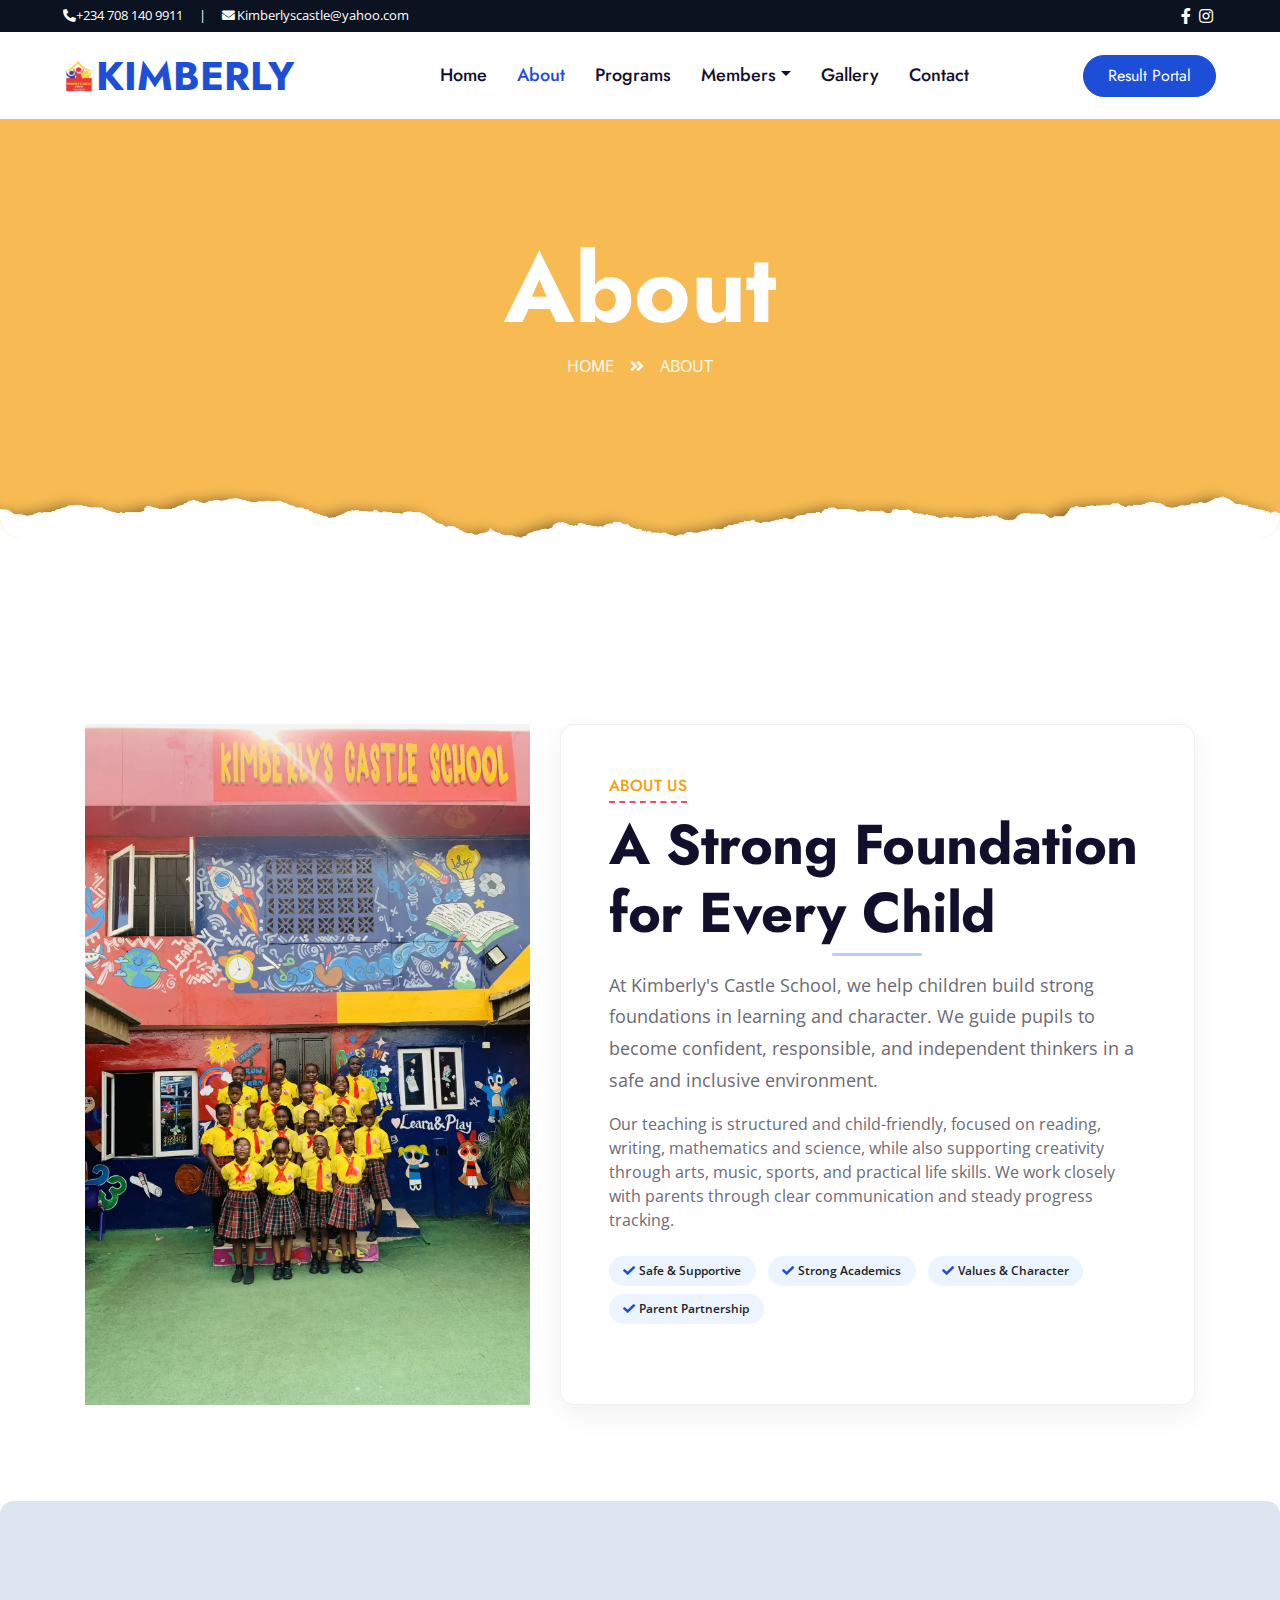
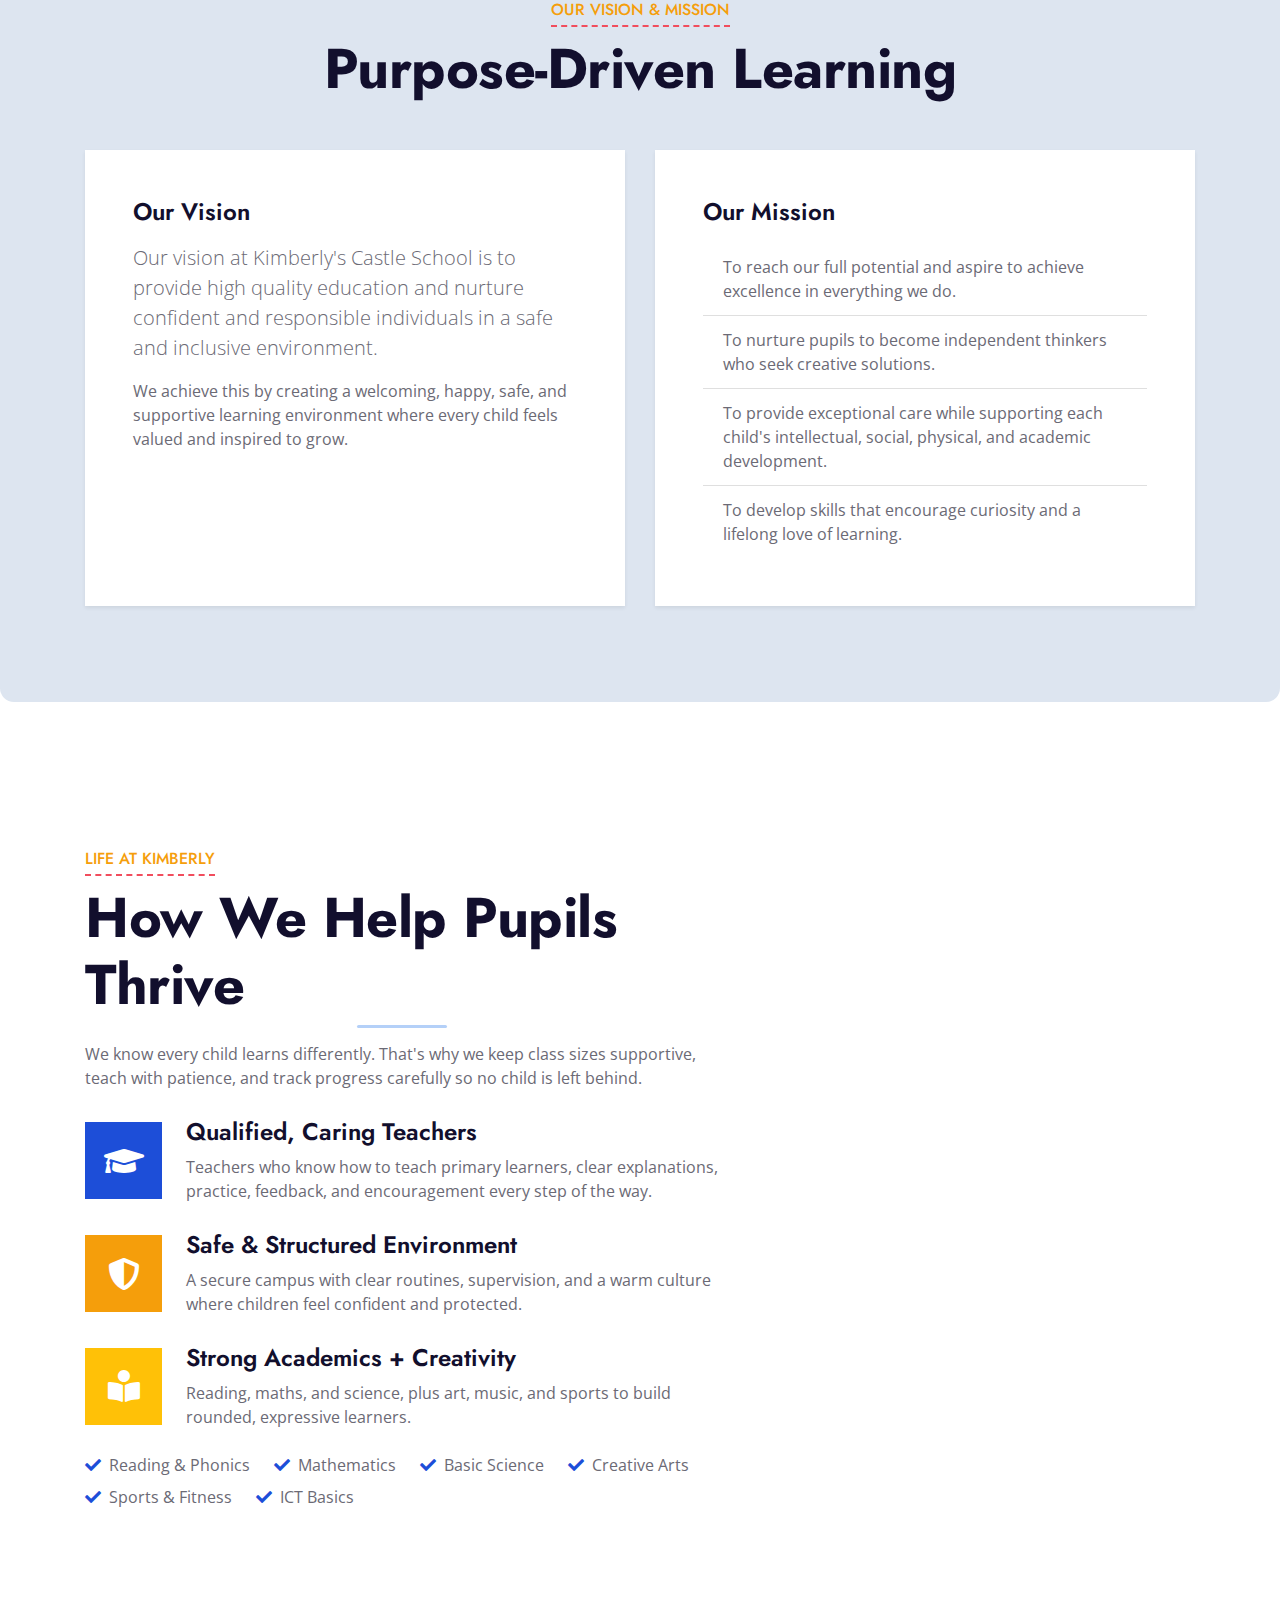
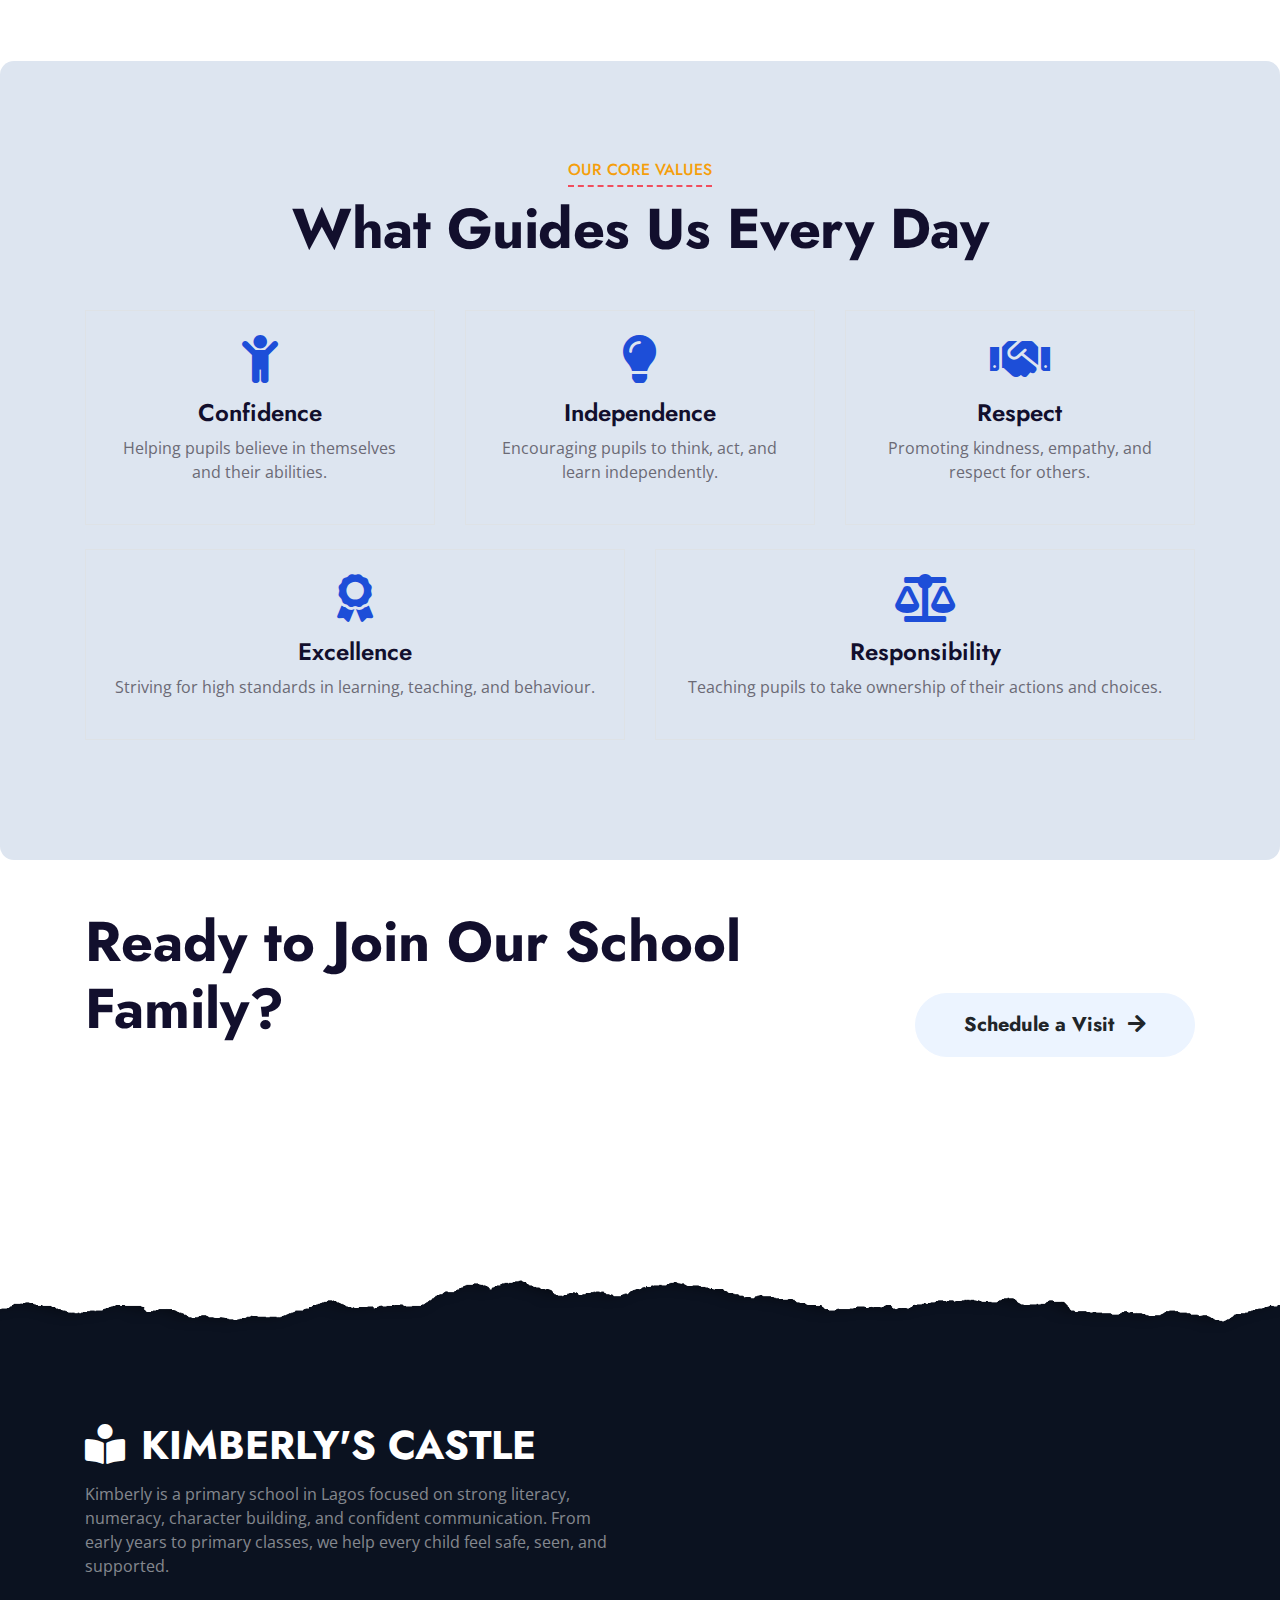
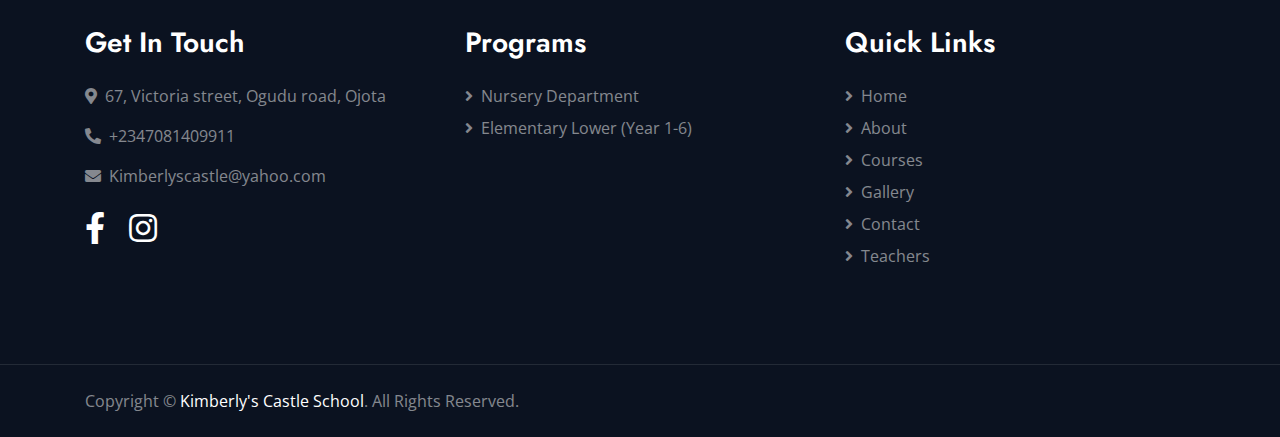
<file: about.html>
<!DOCTYPE html>
<html lang="en">

<meta http-equiv="content-type" content="text/html;charset=utf-8" />
<head>
    <meta charset="utf-8">
    <title>Kimberly Castle School - Lagos</title>
    <meta content="width=device-width, initial-scale=1.0" name="viewport">
    <meta content="Kimberly Castle School Lagos, primary school in Lagos, nursery and primary education, Lagos school" name="keywords">
    <meta content="Kimberly Castle School is a welcoming primary school in Lagos, Nigeria. We provide strong academics, character building, and a safe learning environment for children." name="description">

    <!-- Favicon -->
    <link href="img/favicon.html" rel="icon">
    <link rel="icon" type="image/webp" href="img/main/logosmall.png" />

    <!-- Google Web Fonts -->
    <link rel="preconnect" href="https://fonts.gstatic.com/">
    <link href="https://fonts.googleapis.com/css2?family=Jost:wght@500;600;700&amp;family=Open+Sans:wght@400;600&amp;display=swap" rel="stylesheet">

    <!-- Font Awesome -->
    <link href="external/cdnjs.cloudflare.com/ajax/libs/font-awesome/5.10.0/css/all.min.css" rel="stylesheet">

    <!-- Libraries Stylesheet -->

    <!-- Customized Bootstrap Stylesheet -->
    <link href="css/style.css" rel="stylesheet">
    <link href="css/theme.css" rel="stylesheet">
</head>

<body class="page-about">
    <!-- Topbar Start -->
    <div class="container-fluid bg-dark">
        <div class="row py-1 px-2 px-lg-5">
        <div class="col-12">
            <div class="d-flex align-items-center justify-content-between text-white flex-nowrap overflow-auto">
    
            <!-- Left: Contact -->
            <div class="d-flex align-items-center flex-nowrap">
                <small class="d-flex align-items-center me-3">
                    <i class="fa fa-phone-alt me-1"></i>
                    <a href="tel:+2347081409911" class="text-white text-decoration-none">
                        +234 708 140 9911
                    </a>
                </small>
                <small class="px-3">|</small>
                <small class="d-flex align-items-center">
                    <i class="fa fa-envelope me-1"></i>
                    <a href="mailto:Kimberlyscastle@yahoo.com"
                        class="text-white text-decoration-none text-truncate"
                        style="max-width: 200px;">
                        <span class="d-none d-sm-inline" style="margin: 2px;">Kimberlyscastle@yahoo.com</span>
                    </a>
                </small>
            </div>
    
            <!-- Right: Social -->
            <div class="d-flex align-items-center flex-nowrap ms-3">
                <a class="text-white px-1" href="#"><i class="fab fa-facebook-f"></i></a>
                <a class="text-white px-1" href="#"><i class="fab fa-instagram"></i></a>
                </div>
    
            </div>
        </div>
        </div>
    </div>
    <!-- Topbar End -->

    <!-- Navbar Start -->
    <div class="container-fluid p-0">
        <nav class="navbar navbar-expand-lg bg-white navbar-light py-3 py-lg-0 px-lg-5">
            <a href="index.html" class="navbar-brand ml-lg-3">
                <h1 class="m-0 text-uppercase text-primary d-flex align-items-center">
                    <img loading="lazy" decoding="async"  src="img/main/logo-kimberly.webp" alt="" style="width: 30px; height: 30px; margin-right: 2px;" class="me-2">
                    Kimberly
                </h1>
            </a>
            <button type="button" class="navbar-toggler" data-toggle="collapse" data-target="#navbarCollapse">
                <span class="navbar-toggler-icon"></span>
            </button>
            <div class="collapse navbar-collapse justify-content-between px-lg-3" id="navbarCollapse">
                <div class="navbar-nav mx-auto py-0">
                    <a href="index.html" class="nav-item nav-link">Home</a>
                    <a href="about.html" class="nav-item nav-link active">About</a>
                    <a href="course.html" class="nav-item nav-link">Programs</a>
                    <div class="nav-item dropdown">
                        <a href="#" class="nav-link dropdown-toggle" data-toggle="dropdown">Members</a>
                        <div class="dropdown-menu m-0">
                            <a href="team.html" class="dropdown-item">Teachers</a>
                            <!-- <a href="testimonial.html" class="dropdown-item">Testimonial</a> -->
                        </div>
                    </div>
                    <a href="gallery.html" class="nav-item nav-link">Gallery</a>
                    <a href="contact.html" class="nav-item nav-link">Contact</a>
                </div>
                <a href="#" class="btn btn-primary py-2 px-4 d-none d-lg-block">Result Portal</a>
            </div>
        </nav>
    </div>
    <!-- Navbar End -->


    <!-- Header Start -->
    <div class="jumbotron jumbotron-fluid page-header position-relative overlay-bottom" style="margin-bottom: 90px;">
        <div class="container text-center py-5">
            <h1 class="text-white display-1">About</h1>
            <div class="d-inline-flex text-white mb-5">
                <p class="m-0 text-uppercase"><a class="text-white" href="#">Home</a></p>
                <i class="fa fa-angle-double-right pt-1 px-3"></i>
                <p class="m-0 text-uppercase">About</p>
            </div>
        </div>
    </div>
    <!-- Header End -->

    
    <!-- About Start -->
    <div class="container-fluid py-5">
        <div class="container py-5">
        <div class="row">
            <div class="col-lg-5 mb-5 mb-lg-0" style="min-height: 500px;">
            <div class="position-relative h-100">
                <img loading="lazy" decoding="async" class="position-absolute w-100 h-100" src="img/main/about-hero.webp" style="object-fit: cover;" alt="Kimberly Castle School Lagos">
            </div>
            </div>
    
            <div class="col-lg-7">
                <div class="about-card p-4 p-lg-5">
                    <div class="section-title position-relative mb-4">
                    <h6 class="d-inline-block position-relative text-secondary text-uppercase pb-2">About Us</h6>
                    <h1 class="display-4">A Strong Foundation for Every Child</h1>
                    </div>
        
                    <!-- About page deeper angle (not same as home) -->
                    <p class="about-lead mb-3">
                    At Kimberly's Castle School, we help children build strong foundations in learning and character.
                    We guide pupils to become confident, responsible, and independent thinkers in a safe and inclusive environment.
                    </p>
        
                    <p class="mb-4">
                    Our teaching is structured and child-friendly, focused on reading, writing, mathematics and science,
                    while also supporting creativity through arts, music, sports, and practical life skills.
                    We work closely with parents through clear communication and steady progress tracking.
                    </p>
        
                    <!-- Small signature highlights -->
                    <div class="mb-4">
                    <span class="badge badge-pill badge-light mr-2 mb-2"><i class="fa fa-check text-primary mr-1"></i>Safe & Supportive</span>
                    <span class="badge badge-pill badge-light mr-2 mb-2"><i class="fa fa-check text-primary mr-1"></i>Strong Academics</span>
                    <span class="badge badge-pill badge-light mr-2 mb-2"><i class="fa fa-check text-primary mr-1"></i>Values & Character</span>
                    <span class="badge badge-pill badge-light mr-2 mb-2"><i class="fa fa-check text-primary mr-1"></i>Parent Partnership</span>
                    </div>
        
                    <!-- <div class="row pt-3 mx-0 counter-strip">
                    <div class="col-3 px-0">
                        <div class="bg-success text-center p-4">
                        <h1 class="text-white" data-toggle="counter-up">12</h1>
                        <h6 class="text-uppercase text-white">Core<span class="d-block">Subjects</span></h6>
                        </div>
                    </div>
                    <div class="col-3 px-0">
                        <div class="bg-primary text-center p-4">
                        <h1 class="text-white" data-toggle="counter-up">24</h1>
                        <h6 class="text-uppercase text-white">Student<span class="d-block">Enrichment</span></h6>
                        </div>
                    </div>
                    <div class="col-3 px-0">
                        <div class="bg-secondary text-center p-4">
                        <h1 class="text-white" data-toggle="counter-up">25</h1>
                        <h6 class="text-uppercase text-white">Passionate<span class="d-block">Teachers</span></h6>
                        </div>
                    </div>
                    <div class="col-3 px-0">
                        <div class="bg-warning text-center p-4">
                        <h1 class="text-white" data-toggle="counter-up">600</h1>
                        <h6 class="text-uppercase text-white">Happy<span class="d-block">Learners</span></h6>
                        </div>
                    </div>
                    </div> -->
                </div>
            </div>
        </div>
        </div>
    </div>
    <!-- About End -->
  

    <!-- Vision + Mission Start -->
    <div class="container-fluid py-5 bg-light">
        <div class="container py-5">

            <div class="section-title text-center mb-5">
                <h6 class="d-inline-block position-relative text-secondary text-uppercase pb-2">Our Vision & Mission</h6>
                <h1 class="display-4">Purpose-Driven Learning</h1>
            </div>

            <div class="row align-items-stretch">

                <!-- Vision -->
                <div class="col-lg-6 mb-4 mb-lg-0">
                    <div class="bg-white h-100 p-4 p-lg-5 shadow-sm rounded">
                        <h4 class="mb-3">Our Vision</h4>
                        <p class="lead mb-3">
                            Our vision at Kimberly's Castle School is to provide high quality education and nurture
                            confident and responsible individuals in a safe and inclusive environment.
                        </p>
                        <p class="mb-0">
                            We achieve this by creating a welcoming, happy, safe, and supportive learning environment
                            where every child feels valued and inspired to grow.
                        </p>
                    </div>
                </div>

                <!-- Mission -->
                <div class="col-lg-6">
                    <div class="bg-white h-100 p-4 p-lg-5 shadow-sm rounded">
                        <h4 class="mb-3">Our Mission</h4>
                        <ul class="list-group list-group-flush">
                            <li class="list-group-item bg-transparent">
                                To reach our full potential and aspire to achieve excellence in everything we do.
                            </li>
                            <li class="list-group-item bg-transparent">
                                To nurture pupils to become independent thinkers who seek creative solutions.
                            </li>
                            <li class="list-group-item bg-transparent">
                                To provide exceptional care while supporting each child's intellectual, social,
                                physical, and academic development.
                            </li>
                            <li class="list-group-item bg-transparent">
                                To develop skills that encourage curiosity and a lifelong love of learning.
                            </li>
                        </ul>
                    </div>
                </div>

            </div>
        </div>
    </div>
    <!-- Vision + Mission End -->



    <!-- Feature Start -->
    <!-- bg-image -->
    <div class="container-fluid py-5">
    <!-- style="margin: 90px 0;"> -->
        <div class="container">
            <div class="row">
                <div class="col-lg-7 my-5 pt-5 pb-lg-5">
                    <div class="section-title position-relative mb-4">
                        <h6 class="d-inline-block position-relative text-secondary text-uppercase pb-2">Life at Kimberly</h6>
                        <h1 class="display-4">How We Help Pupils Thrive</h1>

                    </div>
                    <p class="mb-4 pb-2">
                        We know every child learns differently. That's why we keep class sizes supportive, teach with patience,
                        and track progress carefully so no child is left behind.
                    </p>

                    <div class="d-flex mb-3">
                        <div class="btn-icon bg-primary mr-4">
                            <i class="fa fa-2x fa-graduation-cap text-white"></i>
                        </div>
                        <div class="mt-n1">
                            <h4>Qualified, Caring Teachers</h4>
                            <p>
                                Teachers who know how to teach primary learners, clear explanations, practice, feedback,
                                and encouragement every step of the way.
                            </p>
                        </div>
                    </div>

                    <div class="d-flex mb-3">
                        <div class="btn-icon bg-secondary mr-4">
                            <i class="fa fa-2x fa-shield-alt text-white"></i>
                        </div>
                        <div class="mt-n1">
                            <h4>Safe & Structured Environment</h4>
                            <p>
                                A secure campus with clear routines, supervision, and a warm culture where children feel confident and protected.
                            </p>
                        </div>
                    </div>

                    <div class="d-flex">
                        <div class="btn-icon bg-warning mr-4">
                            <i class="fa fa-2x fa-book-reader text-white"></i>
                        </div>
                        <div class="mt-n1">
                            <h4>Strong Academics + Creativity</h4>
                            <p class="m-0">
                                Reading, maths, and science, plus art, music, and sports to build rounded, expressive learners.
                            </p>
                        </div>
                    </div>

                    <div class="mt-4">
                        <div class="d-flex flex-wrap">
                            <div class="mr-4 mb-2"><i class="fa fa-check text-primary mr-2"></i>Reading & Phonics</div>
                            <div class="mr-4 mb-2"><i class="fa fa-check text-primary mr-2"></i>Mathematics</div>
                            <div class="mr-4 mb-2"><i class="fa fa-check text-primary mr-2"></i>Basic Science</div>
                            <div class="mr-4 mb-2"><i class="fa fa-check text-primary mr-2"></i>Creative Arts</div>
                            <div class="mr-4 mb-2"><i class="fa fa-check text-primary mr-2"></i>Sports & Fitness</div>
                            <div class="mr-4 mb-2"><i class="fa fa-check text-primary mr-2"></i>ICT Basics</div>
                        </div>
                    </div>

                </div>
                <div class="col-lg-5" style="min-height: 500px;">
                    <div class="position-relative h-100">
                        <img loading="lazy" decoding="async" class="position-absolute w-100 h-100" src="img/main/about-learning.webp" style="object-fit: cover;" alt="School classroom and learning">
                    </div>
                </div>
            </div>
        </div>
    </div>
    <!-- Feature Start -->


    <!-- Core Values Start -->
    <div class="container-fluid py-5 bg-light">
        <div class="container py-5">
            <div class="section-title text-center mb-5">
                <!-- <h6 class="text-secondary text-uppercase pb-2">Our Core Values</h6> -->
                <h6 class="d-inline-block position-relative text-secondary text-uppercase pb-2">Our Core Values</h6>
                <h1 class="display-4">What Guides Us Every Day</h1>
            </div>
            <div class="row text-center">
                <div class="col-md-4 mb-4">
                    <div class="p-4 border rounded h-100">
                        <i class="fa fa-child fa-3x text-primary mb-3"></i>
                        <h4>Confidence</h4>
                        <p>Helping pupils believe in themselves and their abilities.</p>
                    </div>
                </div>
                <div class="col-md-4 mb-4">
                    <div class="p-4 border rounded h-100">
                        <i class="fa fa-lightbulb fa-3x text-primary mb-3"></i>
                        <h4>Independence</h4>
                        <p>Encouraging pupils to think, act, and learn independently.</p>
                    </div>
                </div>
                <div class="col-md-4 mb-4">
                    <div class="p-4 border rounded h-100">
                        <i class="fa fa-handshake fa-3x text-primary mb-3"></i>
                        <h4>Respect</h4>
                        <p>Promoting kindness, empathy, and respect for others.</p>
                    </div>
                </div>
                <div class="col-md-6 mb-4">
                    <div class="p-4 border rounded h-100">
                        <i class="fa fa-award fa-3x text-primary mb-3"></i>
                        <h4>Excellence</h4>
                        <p>Striving for high standards in learning, teaching, and behaviour.</p>
                    </div>
                </div>
                <div class="col-md-6 mb-4">
                    <div class="p-4 border rounded h-100">
                        <i class="fa fa-balance-scale fa-3x text-primary mb-3"></i>
                        <h4>Responsibility</h4>
                        <p>Teaching pupils to take ownership of their actions and choices.</p>
                    </div>
                </div>
            </div>
        </div>
    </div>
    <!-- Core Values End -->

    <!-- restyle -->
    <!-- CTA Section -->
    <section class="py-5 bg-gradient-primary text-white">
        <div class="container">
            <div class="row align-items-center">
                <div class="col-lg-8">
                    <h2 class="display-4 font-weight-bold mb-3">Ready to Join Our School Family?</h2>
                    <p class="lead mb-4">
                        Schedule a visit to our campus and discover why Kimberly Castle School is the perfect 
                        choice for your child's education.
                    </p>
                </div>
                <div class="col-lg-4 text-lg-right">
                    <a href="contact.html" class="btn btn-light btn-lg px-5 py-3 font-weight-bold">
                        Schedule a Visit <i class="fas fa-arrow-right ml-2"></i>
                    </a>
                </div>
            </div>
        </div>
    </section>

    <!-- Footer Start -->
    <div class="container-fluid position-relative overlay-top bg-dark text-white-50 py-5" style="margin-top: 90px;">
        <div class="container mt-5 pt-5">
            <div class="row">
                <div class="col-md-6 mb-5">
                    <a href="index.html" class="navbar-brand">
                        <h1 class="mt-n2 text-uppercase text-white"><i class="fa fa-book-reader mr-3"></i>Kimberly's Castle</h1>
                    </a>
                    <p class="m-0">Kimberly is a primary school in Lagos focused on strong literacy, numeracy, character building, and confident communication. From early years to primary classes, we help every child feel safe, seen, and supported.</p>
                </div>
            </div>
            <div class="row">
                <div class="col-md-4 mb-5">
                    <h3 class="text-white mb-4">Get In Touch</h3>
                    <p><i class="fa fa-map-marker-alt mr-2"></i>67, Victoria street, Ogudu road, Ojota</p>
                    <p><i class="fa fa-phone-alt mr-2"></i>+2347081409911</p>
                    <p><i class="fa fa-envelope mr-2"></i>Kimberlyscastle@yahoo.com</p>
                    <div class="d-flex justify-content-start mt-4">
                        <a class="text-white mr-4" href="https://www.facebook.com/share/17CeoU7fuY/" target="_blank"><i class="fab fa-2x fa-facebook-f"></i></a>
                        <a class="text-white" href="#"><i class="fab fa-2x fa-instagram"></i></a>
                    </div>
                </div>
                <div class="col-md-4 mb-5">
                    <h3 class="text-white mb-4">Programs</h3>
                    <div class="d-flex flex-column justify-content-start">
                        <a class="text-white-50 mb-2" href="course.html#nursery"><i class="fa fa-angle-right mr-2"></i>Nursery Department</a>
                        <a class="text-white-50 mb-2" href="course.html#elementary"><i class="fa fa-angle-right mr-2"></i>Elementary Lower (Year 1-6)</a>
                    </div>
                </div>
                <div class="col-md-4 mb-5">
                    <h3 class="text-white mb-4">Quick Links</h3>
                    <div class="d-flex flex-column justify-content-start">
                        <a class="text-white-50 mb-2" href="index.html"><i class="fa fa-angle-right mr-2"></i>Home</a>
                        <a class="text-white-50 mb-2" href="about.html"><i class="fa fa-angle-right mr-2"></i>About</a>
                        <a class="text-white-50 mb-2" href="course.html"><i class="fa fa-angle-right mr-2"></i>Courses</a>
                        <a class="text-white-50 mb-2" href="gallery.html"><i class="fa fa-angle-right mr-2"></i>Gallery</a>
                        <a class="text-white-50 mb-2" href="contact.html"><i class="fa fa-angle-right mr-2"></i>Contact</a>
                        <a class="text-white-50" href="team.html"><i class="fa fa-angle-right mr-2"></i>Teachers</a>
                    </div>
                </div>
            </div>
        </div>
    </div>
    <div class="container-fluid bg-dark text-white-50 border-top py-4" style="border-color: rgba(256, 256, 256, .1) !important;">
        <div class="container">
            <div class="row">
                <div class="col-md-6 text-center text-md-left mb-3 mb-md-0">
                    <p class="m-0">Copyright &copy; <a class="text-white" href="#">Kimberly's Castle School</a>. All Rights Reserved.</p>
                </div>
            </div>
        </div>
    </div>
    <!-- Footer End -->




    <!-- Back to Top -->
    <a href="#" class="btn btn-lg btn-primary rounded-0 btn-lg-square back-to-top"><i class="fa fa-angle-double-up"></i></a>


    <!-- JavaScript Libraries -->
    <script src="external/code.jquery.com/jquery-3.4.1.min.js" defer></script>
    <script src="external/stackpath.bootstrapcdn.com/bootstrap/4.4.1/js/bootstrap.bundle.min.js" defer></script>
    <script src="lib/easing/easing.min.js" defer></script>

    <!-- Template Javascript -->
    <script src="js/main.js" defer></script>
</body>


</html>
</file>
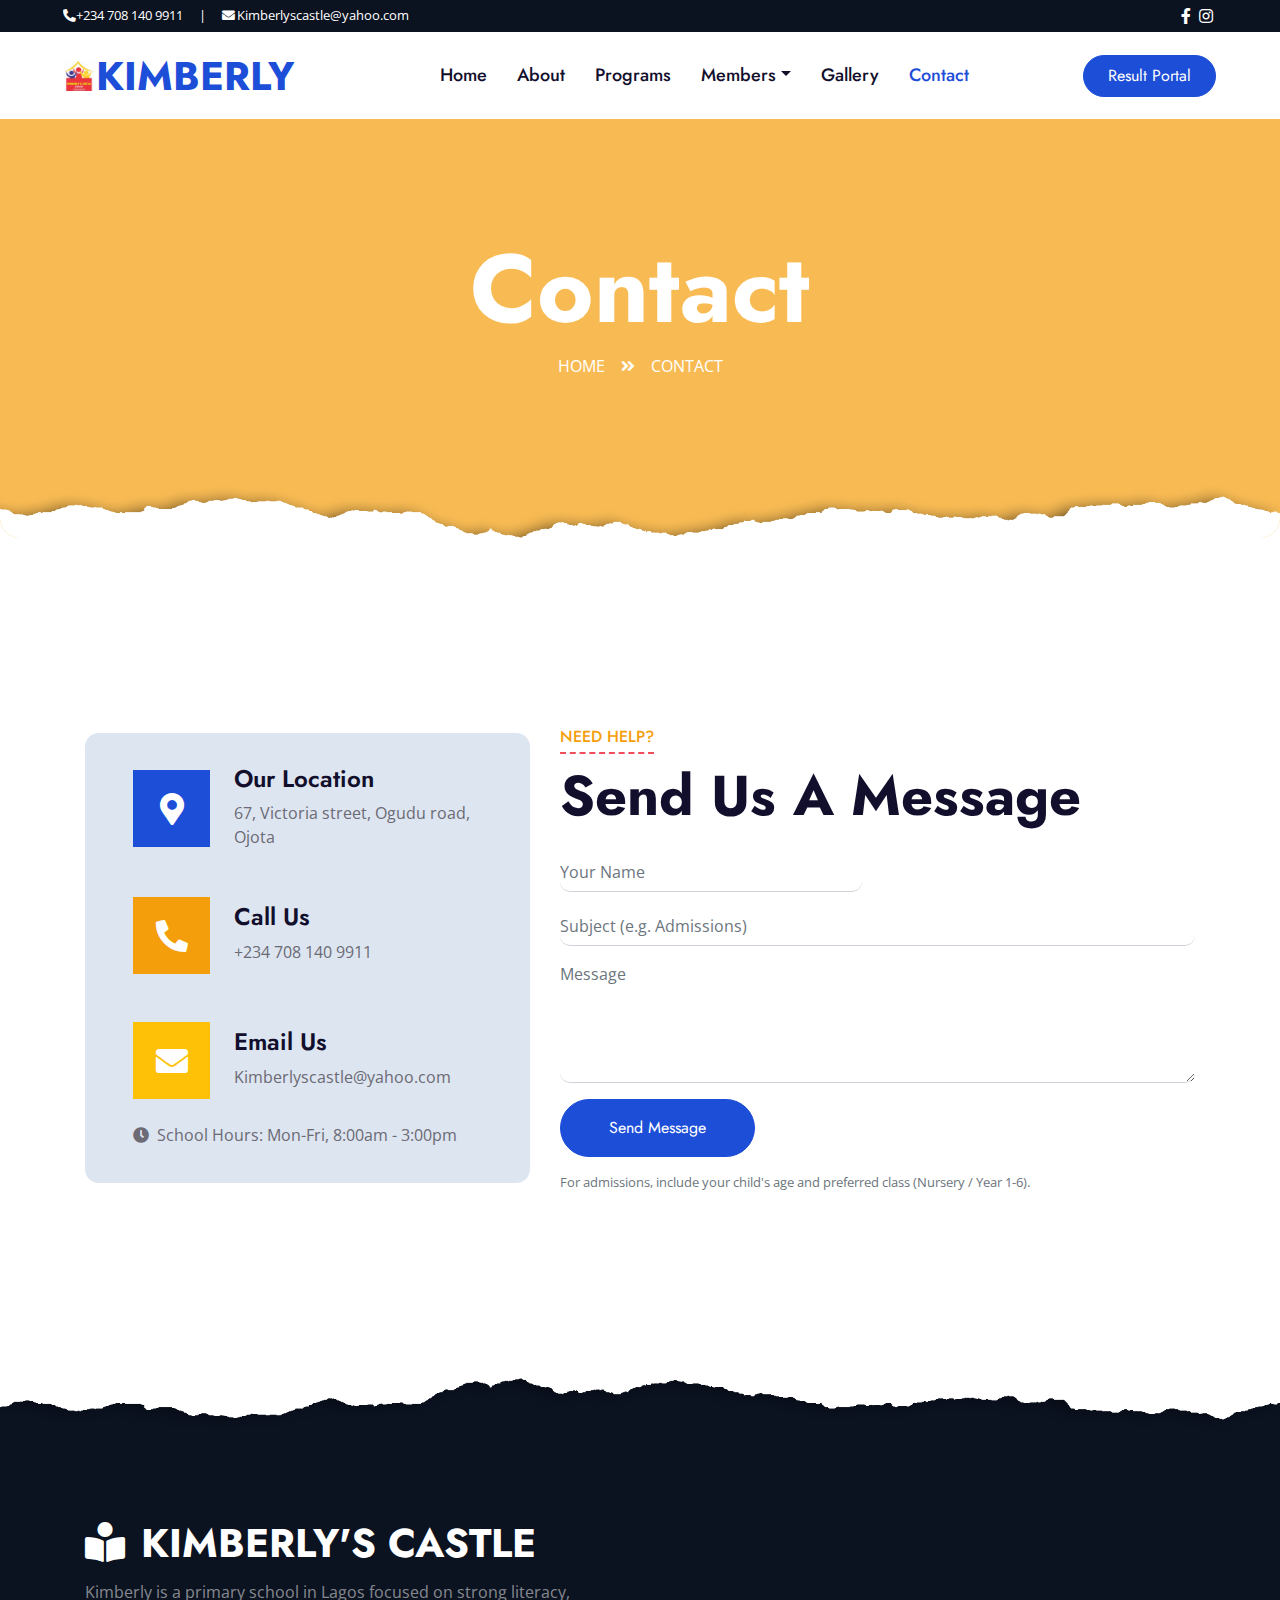
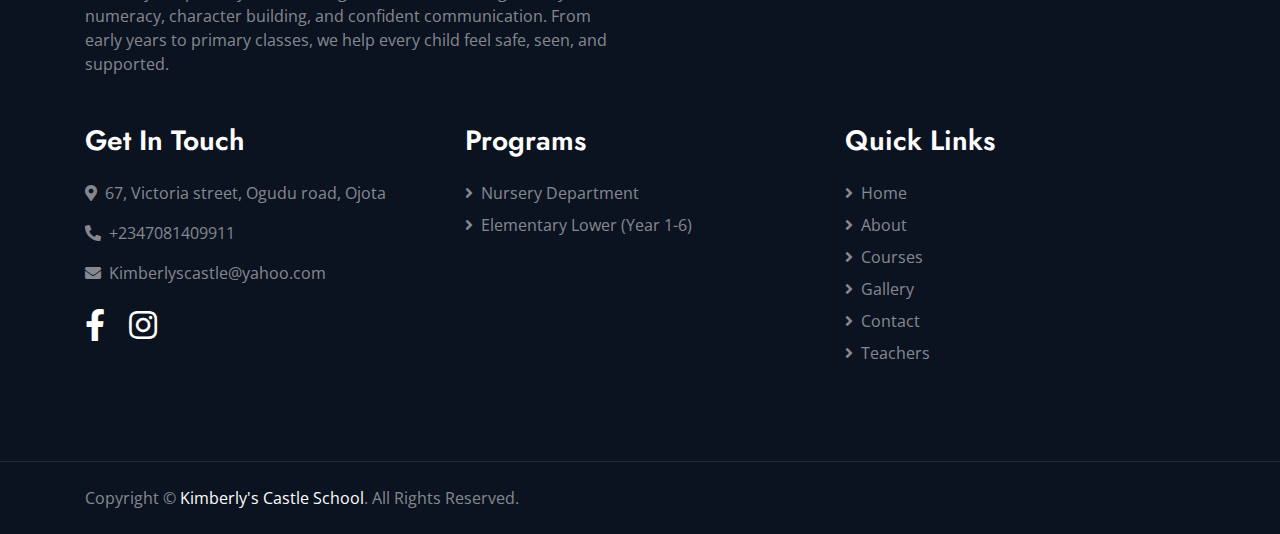
<file: contact.html>
<!DOCTYPE html>
<html lang="en">

<meta http-equiv="content-type" content="text/html;charset=utf-8" />
<head>
    <meta charset="utf-8">
    <title>Kimberly - School Lagos</title>
    <meta content="width=device-width, initial-scale=1.0" name="viewport">
    <meta content="Free HTML Templates" name="keywords">
    <meta content="Free HTML Templates" name="description">

    <!-- Favicon -->
    <link href="img/favicon.html" rel="icon">
    <link rel="icon" type="image/webp" href="img/main/logosmall.png" />

    <!-- Google Web Fonts -->
    <link rel="preconnect" href="https://fonts.gstatic.com/">
    <link href="https://fonts.googleapis.com/css2?family=Jost:wght@500;600;700&amp;family=Open+Sans:wght@400;600&amp;display=swap" rel="stylesheet"> 

    <!-- Font Awesome -->
    <link href="external/cdnjs.cloudflare.com/ajax/libs/font-awesome/5.10.0/css/all.min.css" rel="stylesheet">

    <!-- Libraries Stylesheet -->

    <!-- Customized Bootstrap Stylesheet -->
    <link href="css/style.css" rel="stylesheet">
    <link href="css/theme.css" rel="stylesheet">
</head>

<body>
    <!-- Topbar Start -->
    <div class="container-fluid bg-dark">
        <div class="row py-1 px-2 px-lg-5">
        <div class="col-12">
            <div class="d-flex align-items-center justify-content-between text-white flex-nowrap overflow-auto">
    
            <!-- Left: Contact -->
            <div class="d-flex align-items-center flex-nowrap">
                <small class="d-flex align-items-center me-3">
                    <i class="fa fa-phone-alt me-1"></i>
                    <a href="tel:+2347081409911" class="text-white text-decoration-none">
                        +234 708 140 9911
                    </a>
                </small>
                <small class="px-3">|</small>
                <small class="d-flex align-items-center">
                    <i class="fa fa-envelope me-1"></i>
                    <a href="mailto:Kimberlyscastle@yahoo.com"
                        class="text-white text-decoration-none text-truncate"
                        style="max-width: 200px;">
                        <span class="d-none d-sm-inline" style="margin: 2px;">Kimberlyscastle@yahoo.com</span>
                    </a>
                </small>
            </div>
    
            <!-- Right: Social -->
            <div class="d-flex align-items-center flex-nowrap ms-3">
                <a class="text-white px-1" href="#"><i class="fab fa-facebook-f"></i></a>
                <a class="text-white px-1" href="#"><i class="fab fa-instagram"></i></a>
                </div>
    
            </div>
        </div>
        </div>
    </div>
    <!-- Topbar End -->


    <!-- Navbar Start -->
    <div class="container-fluid p-0">
        <nav class="navbar navbar-expand-lg bg-white navbar-light py-3 py-lg-0 px-lg-5">
            <a href="index.html" class="navbar-brand ml-lg-3">
                <h1 class="m-0 text-uppercase text-primary d-flex align-items-center">
                    <img loading="lazy" decoding="async"  src="img/main/logo-kimberly.webp" alt="" style="width: 30px; height: 30px; margin-right: 2px;" class="me-2">
                    Kimberly
                </h1>
            </a>
            <button type="button" class="navbar-toggler" data-toggle="collapse" data-target="#navbarCollapse">
                <span class="navbar-toggler-icon"></span>
            </button>
            <div class="collapse navbar-collapse justify-content-between px-lg-3" id="navbarCollapse">
                <div class="navbar-nav mx-auto py-0">
                    <a href="index.html" class="nav-item nav-link">Home</a>
                    <a href="about.html" class="nav-item nav-link">About</a>
                    <a href="course.html" class="nav-item nav-link">Programs</a>
                    <div class="nav-item dropdown">
                        <a href="#" class="nav-link dropdown-toggle" data-toggle="dropdown">Members</a>
                        <div class="dropdown-menu m-0">
                            <a href="team.html" class="dropdown-item">Teachers</a>
                            <!-- <a href="testimonial.html" class="dropdown-item">Testimonial</a> -->
                        </div>
                    </div>
                    <a href="gallery.html" class="nav-item nav-link">Gallery</a>
                    <a href="contact.html" class="nav-item nav-link active">Contact</a>
                </div>
                <a href="#" class="btn btn-primary py-2 px-4 d-none d-lg-block">Result Portal</a>
            </div>
        </nav>
    </div>
    <!-- Navbar End -->


    <!-- Header Start -->
    <div class="jumbotron jumbotron-fluid page-header position-relative overlay-bottom" style="margin-bottom: 90px;">
        <div class="container text-center py-5">
            <h1 class="text-white display-1">Contact</h1>
            <div class="d-inline-flex text-white mb-5">
                <p class="m-0 text-uppercase"><a class="text-white" href="#">Home</a></p>
                <i class="fa fa-angle-double-right pt-1 px-3"></i>
                <p class="m-0 text-uppercase">Contact</p>
            </div>
        </div>
    </div>
    <!-- Header End -->


    <!-- Contact Start -->
    <div class="container-fluid py-5">
        <div class="container py-5">
            <div class="row align-items-center">
                <div class="col-lg-5 mb-5 mb-lg-0">
                    <div class="bg-light d-flex flex-column justify-content-center px-5" style="height: 450px;">
                        <div class="d-flex align-items-center mb-5">
                            <div class="btn-icon bg-primary mr-4">
                                <i class="fa fa-2x fa-map-marker-alt text-white"></i>
                            </div>
                            <div class="mt-n1">
                                <h4>Our Location</h4>
                                <p class="m-0">67, Victoria street, Ogudu road, Ojota</p>
                            </div>
                        </div>
                        <div class="d-flex align-items-center mb-5">
                            <div class="btn-icon bg-secondary mr-4">
                                <i class="fa fa-2x fa-phone-alt text-white"></i>
                            </div>
                            <div class="mt-n1">
                                <h4>Call Us</h4>
                                <p class="m-0">+234 708 140 9911</p>
                            </div>
                        </div>
                        <div class="d-flex align-items-center">
                            <div class="btn-icon bg-warning mr-4">
                                <i class="fa fa-2x fa-envelope text-white"></i>
                            </div>
                            <div class="mt-n1">
                                <h4>Email Us</h4>
                                <p class="m-0">Kimberlyscastle@yahoo.com</p>
                            </div>
                        </div>
                        <div class="mt-4">
                            <p class="m-0"><i class="fa fa-clock mr-2"></i>School Hours: Mon-Fri, 8:00am - 3:00pm</p>
                        </div>
                    </div>
                </div>
                <div class="col-lg-7">
                    <div class="section-title position-relative mb-4">
                        <h6 class="d-inline-block position-relative text-secondary text-uppercase pb-2">Need Help?</h6>
                        <h1 class="display-4">Send Us A Message</h1>
                    </div>
                    <div class="contact-form">
                        <form id="contact-form" data-whatsapp="2347081409911" data-email="Kimberlyscastle@yahoo.com">
                            <div class="row">
                                <div class="col-6 form-group">
                                    <input type="text" name="name" class="form-control border-top-0 border-right-0 border-left-0 p-0" placeholder="Your Name" required="required">
                                </div>
                            </div>
                            <div class="form-group">
                                <input type="text" name="subject" class="form-control border-top-0 border-right-0 border-left-0 p-0" placeholder="Subject (e.g. Admissions)" required="required">
                            </div>
                            <div class="form-group">
                                <textarea name="message" class="form-control border-top-0 border-right-0 border-left-0 p-0" rows="5" placeholder="Message" required="required"></textarea>
                            </div>
                            <div>
                                <button class="btn btn-primary py-3 px-5" type="submit">Send Message</button>
                            </div>
                            <small class="d-block mt-3 text-muted">
                                For admissions, include your child's age and preferred class (Nursery / Year 1-6).
                            </small>
                            <div id="contact-status" class="mt-3 text-success d-none" role="status" aria-live="polite"></div>
                        </form>
                    </div>
                </div>
            </div>
        </div>
    </div>
    <!-- Contact End -->

    <!-- Footer Start -->
    <div class="container-fluid position-relative overlay-top bg-dark text-white-50 py-5" style="margin-top: 90px;">
        <div class="container mt-5 pt-5">
            <div class="row">
                <div class="col-md-6 mb-5">
                    <a href="index.html" class="navbar-brand">
                        <h1 class="mt-n2 text-uppercase text-white"><i class="fa fa-book-reader mr-3"></i>Kimberly's Castle</h1>
                    </a>
                    <p class="m-0">Kimberly is a primary school in Lagos focused on strong literacy, numeracy, character building, and confident communication. From early years to primary classes, we help every child feel safe, seen, and supported.</p>
                </div>
            </div>
            <div class="row">
                <div class="col-md-4 mb-5">
                    <h3 class="text-white mb-4">Get In Touch</h3>
                    <p><i class="fa fa-map-marker-alt mr-2"></i>67, Victoria street, Ogudu road, Ojota</p>
                    <p><i class="fa fa-phone-alt mr-2"></i>+2347081409911</p>
                    <p><i class="fa fa-envelope mr-2"></i>Kimberlyscastle@yahoo.com</p>
                    <div class="d-flex justify-content-start mt-4">
                        <a class="text-white mr-4" href="https://www.facebook.com/share/17CeoU7fuY/" target="_blank"><i class="fab fa-2x fa-facebook-f"></i></a>
                        <a class="text-white" href="#"><i class="fab fa-2x fa-instagram"></i></a>
                    </div>
                </div>
                <div class="col-md-4 mb-5">
                    <h3 class="text-white mb-4">Programs</h3>
                    <div class="d-flex flex-column justify-content-start">
                        <a class="text-white-50 mb-2" href="course.html#nursery"><i class="fa fa-angle-right mr-2"></i>Nursery Department</a>
                        <a class="text-white-50 mb-2" href="course.html#elementary"><i class="fa fa-angle-right mr-2"></i>Elementary Lower (Year 1-6)</a>
                    </div>
                </div>
                <div class="col-md-4 mb-5">
                    <h3 class="text-white mb-4">Quick Links</h3>
                    <div class="d-flex flex-column justify-content-start">
                        <a class="text-white-50 mb-2" href="index.html"><i class="fa fa-angle-right mr-2"></i>Home</a>
                        <a class="text-white-50 mb-2" href="about.html"><i class="fa fa-angle-right mr-2"></i>About</a>
                        <a class="text-white-50 mb-2" href="course.html"><i class="fa fa-angle-right mr-2"></i>Courses</a>
                        <a class="text-white-50 mb-2" href="gallery.html"><i class="fa fa-angle-right mr-2"></i>Gallery</a>
                        <a class="text-white-50 mb-2" href="contact.html"><i class="fa fa-angle-right mr-2"></i>Contact</a>
                        <a class="text-white-50" href="team.html"><i class="fa fa-angle-right mr-2"></i>Teachers</a>
                    </div>
                </div>
            </div>
        </div>
    </div>
    <div class="container-fluid bg-dark text-white-50 border-top py-4" style="border-color: rgba(256, 256, 256, .1) !important;">
        <div class="container">
            <div class="row">
                <div class="col-md-6 text-center text-md-left mb-3 mb-md-0">
                    <p class="m-0">Copyright &copy; <a class="text-white" href="#">Kimberly's Castle School</a>. All Rights Reserved.</p>
                </div>
            </div>
        </div>
    </div>
    <!-- Footer End -->




    <!-- Back to Top -->
    <a href="#" class="btn btn-lg btn-primary rounded-0 btn-lg-square back-to-top"><i class="fa fa-angle-double-up"></i></a>


    <!-- JavaScript Libraries -->
    <script src="external/code.jquery.com/jquery-3.4.1.min.js" defer></script>
    <script src="external/stackpath.bootstrapcdn.com/bootstrap/4.4.1/js/bootstrap.bundle.min.js" defer></script>
    <script src="lib/easing/easing.min.js" defer></script>

    <!-- Template Javascript -->
    <script src="js/main.js" defer></script>
    <script src="js/contact.js" defer></script>
</body>

</html>
</file>
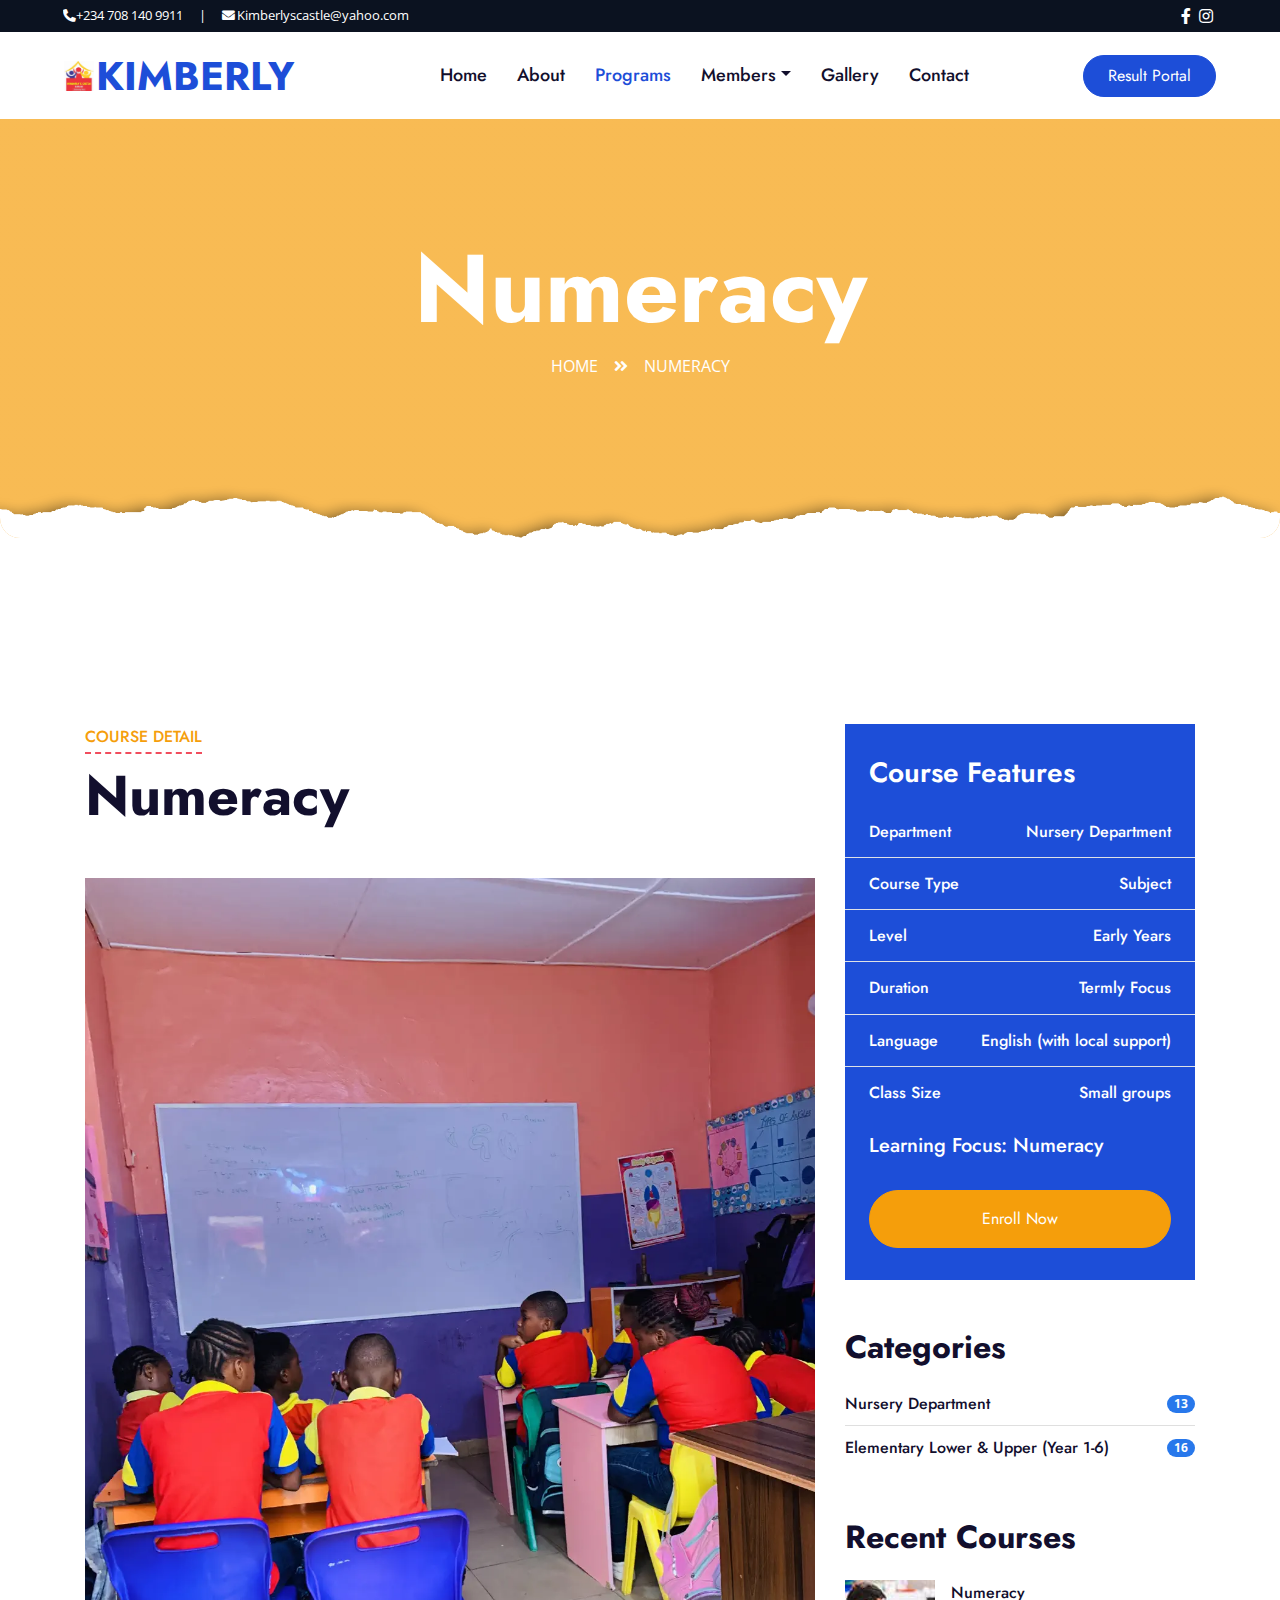
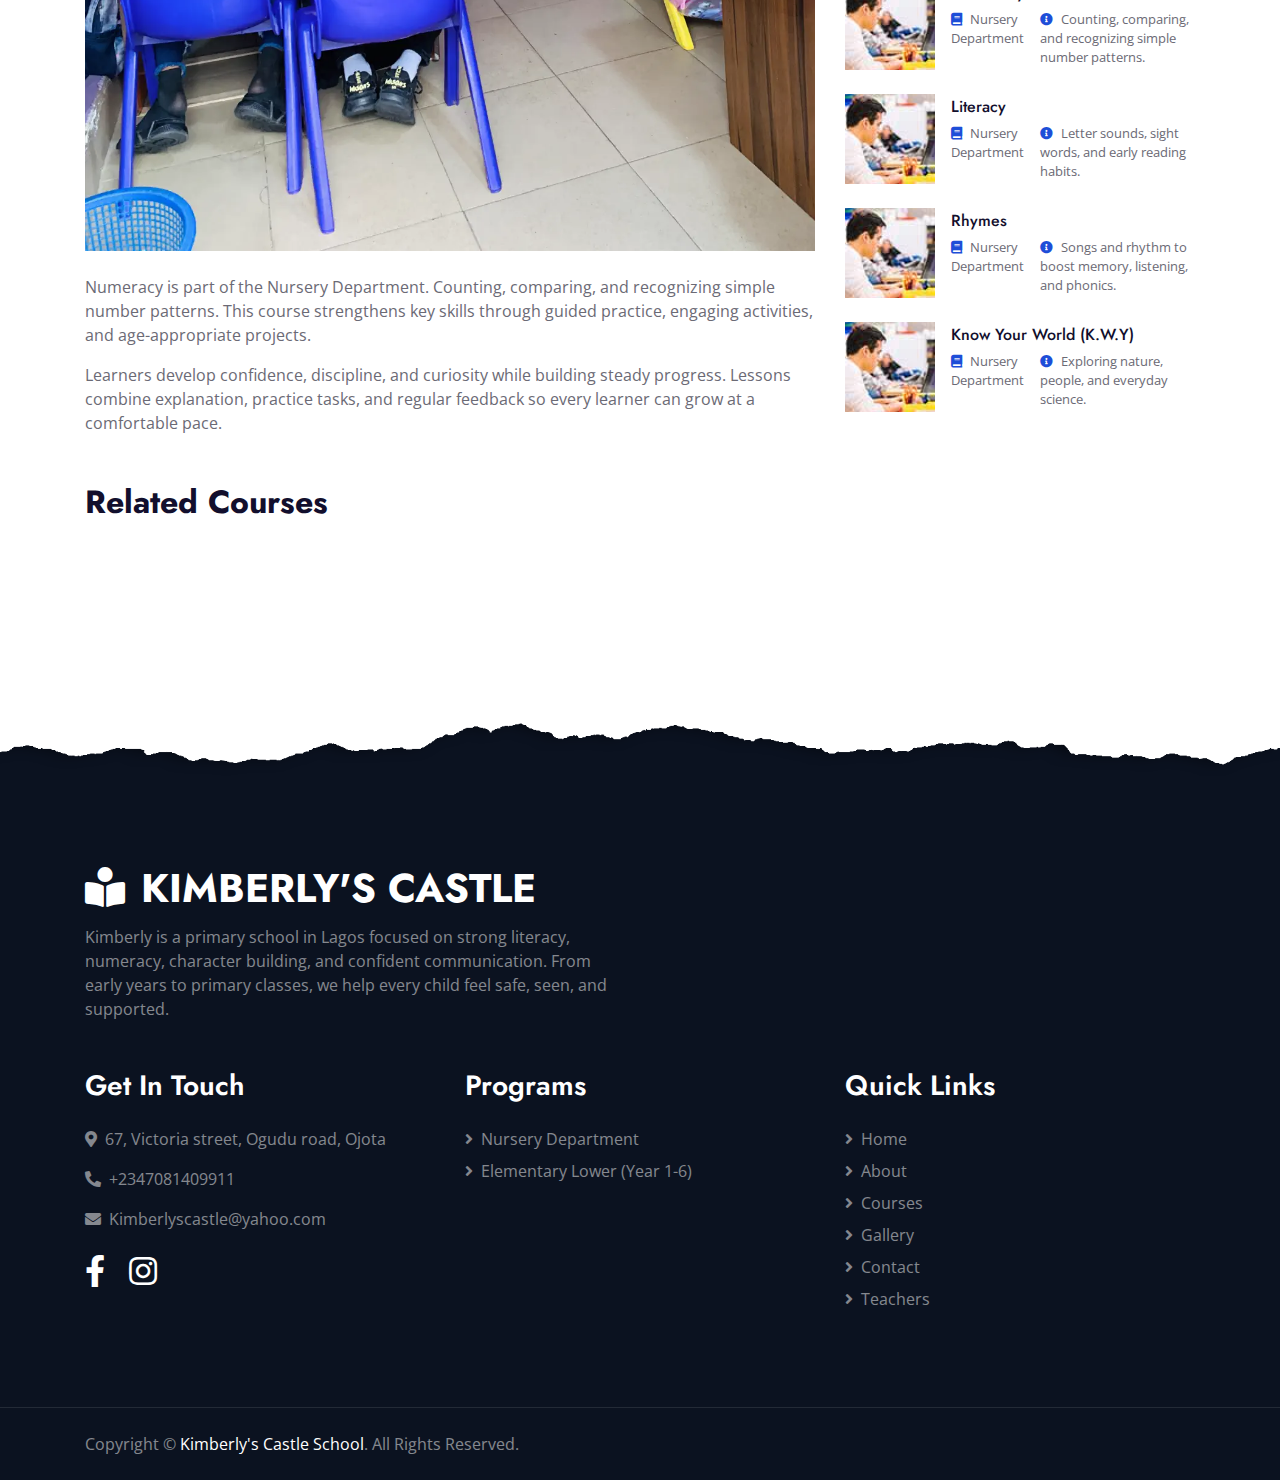
<file: detail.html>
<!DOCTYPE html>
<html lang="en">

<meta http-equiv="content-type" content="text/html;charset=utf-8" />
<head>
    <meta charset="utf-8">
    <title>Kimberly - School Lagos</title>
    <meta content="width=device-width, initial-scale=1.0" name="viewport">
    <meta content="Free HTML Templates" name="keywords">
    <meta content="Free HTML Templates" name="description">

    <!-- Favicon -->
    <link href="img/favicon.html" rel="icon">
    <link rel="icon" type="image/webp" href="img/main/logosmall.png" />

    <!-- Google Web Fonts -->
    <link rel="preconnect" href="https://fonts.gstatic.com/">
    <link href="https://fonts.googleapis.com/css2?family=Jost:wght@500;600;700&amp;family=Open+Sans:wght@400;600&amp;display=swap" rel="stylesheet"> 

    <!-- Font Awesome -->
    <link href="external/cdnjs.cloudflare.com/ajax/libs/font-awesome/5.10.0/css/all.min.css" rel="stylesheet">

    <!-- Libraries Stylesheet -->
    <link href="lib/owlcarousel/assets/owl.carousel.min.css" rel="stylesheet">

    <!-- Customized Bootstrap Stylesheet -->
    <link href="css/style.css" rel="stylesheet">
    <link href="css/theme.css" rel="stylesheet">
</head>

<body>
    <!-- Topbar Start -->
    <div class="container-fluid bg-dark">
        <div class="row py-1 px-2 px-lg-5">
        <div class="col-12">
            <div class="d-flex align-items-center justify-content-between text-white flex-nowrap overflow-auto">
    
            <!-- Left: Contact -->
            <div class="d-flex align-items-center flex-nowrap">
                <small class="d-flex align-items-center me-3">
                    <i class="fa fa-phone-alt me-1"></i>
                    <a href="tel:+2347081409911" class="text-white text-decoration-none">
                        +234 708 140 9911
                    </a>
                </small>
                <small class="px-3">|</small>
                <small class="d-flex align-items-center">
                    <i class="fa fa-envelope me-1"></i>
                    <a href="mailto:Kimberlyscastle@yahoo.com"
                        class="text-white text-decoration-none text-truncate"
                        style="max-width: 200px;">
                        <span class="d-none d-sm-inline" style="margin: 2px;">Kimberlyscastle@yahoo.com</span>
                    </a>
                </small>
            </div>
    
            <!-- Right: Social -->
            <div class="d-flex align-items-center flex-nowrap ms-3">
                <a class="text-white px-1" href="#"><i class="fab fa-facebook-f"></i></a>
                <a class="text-white px-1" href="#"><i class="fab fa-instagram"></i></a>
                </div>
    
            </div>
        </div>
        </div>
    </div>
    <!-- Topbar End -->


    <!-- Navbar Start -->
    <div class="container-fluid p-0">
        <nav class="navbar navbar-expand-lg bg-white navbar-light py-3 py-lg-0 px-lg-5">
            <a href="index.html" class="navbar-brand ml-lg-3">
                <h1 class="m-0 text-uppercase text-primary d-flex align-items-center">
                    <img loading="lazy" decoding="async"  src="img/main/logo-kimberly.webp" alt="" style="width: 30px; height: 30px; margin-right: 2px;" class="me-2">
                    Kimberly
                </h1>
            </a>
            <button type="button" class="navbar-toggler" data-toggle="collapse" data-target="#navbarCollapse">
                <span class="navbar-toggler-icon"></span>
            </button>
            <div class="collapse navbar-collapse justify-content-between px-lg-3" id="navbarCollapse">
                <div class="navbar-nav mx-auto py-0">
                    <a href="index.html" class="nav-item nav-link">Home</a>
                    <a href="about.html" class="nav-item nav-link">About</a>
                    <a href="course.html" class="nav-item nav-link active">Programs</a>
                    <div class="nav-item dropdown">
                        <a href="#" class="nav-link dropdown-toggle" data-toggle="dropdown">Members</a>
                        <div class="dropdown-menu m-0">
                            <a href="team.html" class="dropdown-item">Teachers</a>
                            <!-- <a href="testimonial.html" class="dropdown-item">Testimonial</a> -->
                        </div>
                    </div>
                    <a href="gallery.html" class="nav-item nav-link">Gallery</a>
                    <a href="contact.html" class="nav-item nav-link">Contact</a>
                </div>
                <a href="#" class="btn btn-primary py-2 px-4 d-none d-lg-block">Result Portal</a>
            </div>
        </nav>
    </div>
    <!-- Navbar End -->


    <!-- Header Start -->
    <div class="jumbotron jumbotron-fluid page-header position-relative overlay-bottom" style="margin-bottom: 90px;">
        <div class="container text-center py-5">
            <h1 class="text-white display-1">Course Detail</h1>
            <div class="d-inline-flex text-white mb-5">
                <p class="m-0 text-uppercase"><a class="text-white" href="#">Home</a></p>
                <i class="fa fa-angle-double-right pt-1 px-3"></i>
                <p class="m-0 text-uppercase">Course Detail</p>
            </div>
        </div>
    </div>
    <!-- Header End -->


    <!-- Detail Start -->
    <div class="container-fluid py-5">
        <div class="container py-5">
            <div class="row">
                <div class="col-lg-8">
                    <div class="mb-5">
                        <div class="section-title position-relative mb-5">
                            <h6 class="d-inline-block position-relative text-secondary text-uppercase pb-2">Course Detail</h6>
                            <h1 class="display-4">Web design & development courses for beginners</h1>
                        </div>
                        <img loading="lazy" decoding="async"  class="img-fluid rounded w-100 mb-4" src="img/course/course-photo-01.webp" alt="Course Image">
                        <p>Tempor erat elitr at rebum at at clita aliquyam consetetur. Diam dolor diam ipsum et, tempor voluptua sit consetetur sit. Aliquyam diam amet diam et eos sadipscing labore. Clita erat ipsum et lorem et sit, sed stet no labore lorem sit. Sanctus clita duo justo et tempor consetetur takimata eirmod, dolores takimata consetetur invidunt magna dolores aliquyam dolores dolore. Amet erat amet et magna</p>
                        
                        <p>Sadipscing labore amet rebum est et justo gubergren. Et eirmod ipsum sit diam ut magna lorem.
                            Nonumy vero labore lorem sanctus rebum et lorem magna kasd, stet amet magna accusam
                            consetetur eirmod. Kasd accusam sit ipsum sadipscing et at at sanctus et. Ipsum sit
                            gubergren dolores et, consetetur justo invidunt at et aliquyam ut et vero clita. Diam sea
                            sea no sed dolores diam nonumy, gubergren sit stet no diam kasd vero.</p>
                    </div>

                    <h2 class="mb-3">Related Courses</h2>
                    <div class="owl-carousel related-carousel position-relative" style="padding: 0 30px;">
                        <a class="courses-list-item position-relative d-block overflow-hidden mb-2" href="detail.html">
                            <img loading="lazy" decoding="async"  class="img-fluid" src="img/course/course-photo-01.webp" alt="">
                            <div class="courses-text">
                                <h4 class="text-center text-white px-3">Web design & development courses for
                                    beginners</h4>
                                <div class="border-top w-100 mt-3">
                                    <div class="d-flex justify-content-between p-4">
                                        <span class="text-white"><i class="fa fa-user mr-2"></i>Jhon Doe</span>
                                        <span class="text-white"><i class="fa fa-star mr-2"></i>4.5
                                            <small>(250)</small></span>
                                    </div>
                                </div>
                            </div>
                        </a>
                        <a class="courses-list-item position-relative d-block overflow-hidden mb-2" href="detail.html">
                            <img loading="lazy" decoding="async"  class="img-fluid" src="img/course/course-photo-02.webp" alt="">
                            <div class="courses-text">
                                <h4 class="text-center text-white px-3">Web design & development courses for
                                    beginners</h4>
                                <div class="border-top w-100 mt-3">
                                    <div class="d-flex justify-content-between p-4">
                                        <span class="text-white"><i class="fa fa-user mr-2"></i>Jhon Doe</span>
                                        <span class="text-white"><i class="fa fa-star mr-2"></i>4.5
                                            <small>(250)</small></span>
                                    </div>
                                </div>
                            </div>
                        </a>
                        <a class="courses-list-item position-relative d-block overflow-hidden mb-2" href="detail.html">
                            <img loading="lazy" decoding="async"  class="img-fluid" src="img/course/course-photo-03.webp" alt="">
                            <div class="courses-text">
                                <h4 class="text-center text-white px-3">Web design & development courses for
                                    beginners</h4>
                                <div class="border-top w-100 mt-3">
                                    <div class="d-flex justify-content-between p-4">
                                        <span class="text-white"><i class="fa fa-user mr-2"></i>Jhon Doe</span>
                                        <span class="text-white"><i class="fa fa-star mr-2"></i>4.5
                                            <small>(250)</small></span>
                                    </div>
                                </div>
                            </div>
                        </a>
                    </div>
               </div>

                <div class="col-lg-4 mt-5 mt-lg-0">
                    <div class="bg-primary mb-5 py-3">
                        <h3 class="text-white py-3 px-4 m-0">Course Features</h3>
                        <div class="d-flex justify-content-between border-bottom px-4">
                            <h6 class="text-white my-3">Instructor</h6>
                            <h6 class="text-white my-3">John Doe</h6>
                        </div>
                        <div class="d-flex justify-content-between border-bottom px-4">
                            <h6 class="text-white my-3">Rating</h6>
                            <h6 class="text-white my-3">4.5 <small>(250)</small></h6>
                        </div>
                        <div class="d-flex justify-content-between border-bottom px-4">
                            <h6 class="text-white my-3">Lectures</h6>
                            <h6 class="text-white my-3">15</h6>
                        </div>
                        <div class="d-flex justify-content-between border-bottom px-4">
                            <h6 class="text-white my-3">Duration</h6>
                            <h6 class="text-white my-3">10.00 Hrs</h6>
                        </div>
                        <div class="d-flex justify-content-between border-bottom px-4">
                            <h6 class="text-white my-3">Skill level</h6>
                            <h6 class="text-white my-3">All Level</h6>
                        </div>
                        <div class="d-flex justify-content-between px-4">
                            <h6 class="text-white my-3">Language</h6>
                            <h6 class="text-white my-3">English</h6>
                        </div>
                        <h5 class="text-white py-3 px-4 m-0">Course Price: $199</h5>
                        <div class="py-3 px-4">
                            <a class="btn btn-block btn-secondary py-3 px-5" href="#">Enroll Now</a>
                        </div>
                    </div>

                    <div class="mb-5">
                        <h2 class="mb-3">Categories</h2>
                        <ul class="list-group list-group-flush">
                            <li class="list-group-item d-flex justify-content-between align-items-center px-0">
                                <a href="#" class="text-decoration-none h6 m-0">Web Design</a>
                                <span class="badge badge-primary badge-pill">150</span>
                            </li>
                            <li class="list-group-item d-flex justify-content-between align-items-center px-0">
                                <a href="#" class="text-decoration-none h6 m-0">Web Development</a>
                                <span class="badge badge-primary badge-pill">131</span>
                            </li>
                            <li class="list-group-item d-flex justify-content-between align-items-center px-0">
                                <a href="#" class="text-decoration-none h6 m-0">Online Marketing</a>
                                <span class="badge badge-primary badge-pill">78</span>
                            </li>
                            <li class="list-group-item d-flex justify-content-between align-items-center px-0">
                                <a href="#" class="text-decoration-none h6 m-0">Keyword Research</a>
                                <span class="badge badge-primary badge-pill">56</span>
                            </li>
                            <li class="list-group-item d-flex justify-content-between align-items-center px-0">
                                <a href="#" class="text-decoration-none h6 m-0">Email Marketing</a>
                                <span class="badge badge-primary badge-pill">98</span>
                            </li>
                        </ul>
                    </div>

                    <div class="mb-5">
                        <h2 class="mb-4">Recent Courses</h2>
                        <a class="d-flex align-items-center text-decoration-none mb-4" href="#">
                            <img loading="lazy" decoding="async"  class="img-fluid rounded" src="img/course-thumb.webp" alt="">
                            <div class="pl-3">
                                <h6>Web design & development courses for beginners</h6>
                                <div class="d-flex">
                                    <small class="text-body mr-3"><i class="fa fa-user text-primary mr-2"></i>Jhon Doe</small>
                                    <small class="text-body"><i class="fa fa-star text-primary mr-2"></i>4.5 (250)</small>
                                </div>
                            </div>
                        </a>
                        <a class="d-flex align-items-center text-decoration-none mb-4" href="#">
                            <img loading="lazy" decoding="async"  class="img-fluid rounded" src="img/course-thumb.webp" alt="">
                            <div class="pl-3">
                                <h6>Web design & development courses for beginners</h6>
                                <div class="d-flex">
                                    <small class="text-body mr-3"><i class="fa fa-user text-primary mr-2"></i>Jhon Doe</small>
                                    <small class="text-body"><i class="fa fa-star text-primary mr-2"></i>4.5 (250)</small>
                                </div>
                            </div>
                        </a>
                        <a class="d-flex align-items-center text-decoration-none mb-4" href="#">
                            <img loading="lazy" decoding="async"  class="img-fluid rounded" src="img/course-thumb.webp" alt="">
                            <div class="pl-3">
                                <h6>Web design & development courses for beginners</h6>
                                <div class="d-flex">
                                    <small class="text-body mr-3"><i class="fa fa-user text-primary mr-2"></i>Jhon Doe</small>
                                    <small class="text-body"><i class="fa fa-star text-primary mr-2"></i>4.5 (250)</small>
                                </div>
                            </div>
                        </a>
                        <a class="d-flex align-items-center text-decoration-none" href="#">
                            <img loading="lazy" decoding="async"  class="img-fluid rounded" src="img/course-thumb.webp" alt="">
                            <div class="pl-3">
                                <h6>Web design & development courses for beginners</h6>
                                <div class="d-flex">
                                    <small class="text-body mr-3"><i class="fa fa-user text-primary mr-2"></i>Jhon Doe</small>
                                    <small class="text-body"><i class="fa fa-star text-primary mr-2"></i>4.5 (250)</small>
                                </div>
                            </div>
                        </a>
                    </div>
                </div>
            </div>
        </div>
    </div>
    <!-- Detail End -->

    <!-- Footer Start -->
    <div class="container-fluid position-relative overlay-top bg-dark text-white-50 py-5" style="margin-top: 90px;">
        <div class="container mt-5 pt-5">
            <div class="row">
                <div class="col-md-6 mb-5">
                    <a href="index.html" class="navbar-brand">
                        <h1 class="mt-n2 text-uppercase text-white"><i class="fa fa-book-reader mr-3"></i>Kimberly's Castle</h1>
                    </a>
                    <p class="m-0">Kimberly is a primary school in Lagos focused on strong literacy, numeracy, character building, and confident communication. From early years to primary classes, we help every child feel safe, seen, and supported.</p>
                </div>
            </div>
            <div class="row">
                <div class="col-md-4 mb-5">
                    <h3 class="text-white mb-4">Get In Touch</h3>
                    <p><i class="fa fa-map-marker-alt mr-2"></i>67, Victoria street, Ogudu road, Ojota</p>
                    <p><i class="fa fa-phone-alt mr-2"></i>+2347081409911</p>
                    <p><i class="fa fa-envelope mr-2"></i>Kimberlyscastle@yahoo.com</p>
                    <div class="d-flex justify-content-start mt-4">
                        <a class="text-white mr-4" href="https://www.facebook.com/share/17CeoU7fuY/" target="_blank"><i class="fab fa-2x fa-facebook-f"></i></a>
                        <a class="text-white" href="#"><i class="fab fa-2x fa-instagram"></i></a>
                    </div>
                </div>
                <div class="col-md-4 mb-5">
                    <h3 class="text-white mb-4">Programs</h3>
                    <div class="d-flex flex-column justify-content-start">
                        <a class="text-white-50 mb-2" href="course.html#nursery"><i class="fa fa-angle-right mr-2"></i>Nursery Department</a>
                        <a class="text-white-50 mb-2" href="course.html#elementary"><i class="fa fa-angle-right mr-2"></i>Elementary Lower (Year 1-6)</a>
                    </div>
                </div>
                <div class="col-md-4 mb-5">
                    <h3 class="text-white mb-4">Quick Links</h3>
                    <div class="d-flex flex-column justify-content-start">
                        <a class="text-white-50 mb-2" href="index.html"><i class="fa fa-angle-right mr-2"></i>Home</a>
                        <a class="text-white-50 mb-2" href="about.html"><i class="fa fa-angle-right mr-2"></i>About</a>
                        <a class="text-white-50 mb-2" href="course.html"><i class="fa fa-angle-right mr-2"></i>Courses</a>
                        <a class="text-white-50 mb-2" href="gallery.html"><i class="fa fa-angle-right mr-2"></i>Gallery</a>
                        <a class="text-white-50 mb-2" href="contact.html"><i class="fa fa-angle-right mr-2"></i>Contact</a>
                        <a class="text-white-50" href="team.html"><i class="fa fa-angle-right mr-2"></i>Teachers</a>
                    </div>
                </div>
            </div>
        </div>
    </div>
    <div class="container-fluid bg-dark text-white-50 border-top py-4" style="border-color: rgba(256, 256, 256, .1) !important;">
        <div class="container">
            <div class="row">
                <div class="col-md-6 text-center text-md-left mb-3 mb-md-0">
                    <p class="m-0">Copyright &copy; <a class="text-white" href="#">Kimberly's Castle School</a>. All Rights Reserved.</p>
                </div>
            </div>
        </div>
    </div>
    <!-- Footer End -->


    <!-- Back to Top -->
    <a href="#" class="btn btn-lg btn-primary rounded-0 btn-lg-square back-to-top"><i class="fa fa-angle-double-up"></i></a>


    <!-- JavaScript Libraries -->
    <script src="external/code.jquery.com/jquery-3.4.1.min.js" defer></script>
    <script src="external/stackpath.bootstrapcdn.com/bootstrap/4.4.1/js/bootstrap.bundle.min.js" defer></script>
    <script src="lib/easing/easing.min.js" defer></script>
    <script src="lib/owlcarousel/owl.carousel.min.js" defer></script>

    <!-- Template Javascript -->
    <script src="js/main.js" defer></script>

    <script src="js/courses-data.js"></script>
    <script>
        (function () {
            const imagePool = [
                "img/course/course-photo-01.webp",
                "img/course/course-photo-02.webp",
                "img/course/course-photo-03.webp",
                "img/course/course-photo-04.webp",
                "img/course/course-photo-05.webp",
                "img/course/course-photo-06.webp"
            ];

            function flattenCourses() {
                const all = [];
                coursesData.departments.forEach(dept => {
                    dept.items.forEach(item => {
                        all.push({
                            department: dept,
                            item
                        });
                    });
                });
                return all;
            }

            function getCourseById(courseId) {
                const all = flattenCourses();
                return all.find(c => c.item.id === courseId) || all[0];
            }

            function toTitleCase(text) {
                return text.replace(/\b\w/g, c => c.toUpperCase());
            }

            const params = new URLSearchParams(window.location.search);
            const courseId = params.get("course");
            const selected = getCourseById(courseId);
            const course = selected.item;
            const dept = selected.department;
            const allCourses = flattenCourses();
            const courseIndex = allCourses.findIndex(c => c.item.id === course.id);
            const imageSrc = imagePool[(courseIndex >= 0 ? courseIndex : 0) % imagePool.length];

            document.title = `${course.title} - Kimberly`;

            const heroTitle = document.querySelector(".page-header h1");
            if (heroTitle) heroTitle.textContent = course.title;

            const breadcrumb = document.querySelector(".page-header .d-inline-flex p.m-0.text-uppercase:last-child");
            if (breadcrumb) breadcrumb.textContent = course.title;

            const sectionTitle = document.querySelector(".section-title h1");
            if (sectionTitle) sectionTitle.textContent = course.title;

            const mainImage = document.querySelector(".col-lg-8 .mb-5 img");
            if (mainImage) mainImage.setAttribute("src", imageSrc);

            const paragraphs = document.querySelectorAll(".col-lg-8 .mb-5 p");
            const summary = course.detail;
            const longOne = `${course.title} is part of the ${dept.title}. ${summary} This course strengthens key skills through guided practice, engaging activities, and age-appropriate projects.`;
            const longTwo = `Learners develop confidence, discipline, and curiosity while building steady progress. Lessons combine explanation, practice tasks, and regular feedback so every learner can grow at a comfortable pace.`;
            if (paragraphs[0]) paragraphs[0].textContent = longOne;
            if (paragraphs[1]) paragraphs[1].textContent = longTwo;

            const featureBox = document.querySelector(".bg-primary");
            if (featureBox) {
                const level = dept.id === "nursery" ? "Early Years" : (dept.id === "elementary" ? "Foundation" : "Upper Elementary");
                const duration = dept.id === "primary" ? "Full Academic Year" : "Termly Focus";
                const language = dept.id === "nursery" ? "English (with local support)" : "English";
                const classSize = dept.id === "nursery" ? "Small groups" : "Moderate groups";
                featureBox.innerHTML = `
                    <h3 class="text-white py-3 px-4 m-0">Course Features</h3>
                    <div class="d-flex justify-content-between border-bottom px-4">
                        <h6 class="text-white my-3">Department</h6>
                        <h6 class="text-white my-3">${dept.title}</h6>
                    </div>
                    <div class="d-flex justify-content-between border-bottom px-4">
                        <h6 class="text-white my-3">Course Type</h6>
                        <h6 class="text-white my-3">${dept.type}</h6>
                    </div>
                    <div class="d-flex justify-content-between border-bottom px-4">
                        <h6 class="text-white my-3">Level</h6>
                        <h6 class="text-white my-3">${level}</h6>
                    </div>
                    <div class="d-flex justify-content-between border-bottom px-4">
                        <h6 class="text-white my-3">Duration</h6>
                        <h6 class="text-white my-3">${duration}</h6>
                    </div>
                    <div class="d-flex justify-content-between border-bottom px-4">
                        <h6 class="text-white my-3">Language</h6>
                        <h6 class="text-white my-3">${language}</h6>
                    </div>
                    <div class="d-flex justify-content-between px-4">
                        <h6 class="text-white my-3">Class Size</h6>
                        <h6 class="text-white my-3">${classSize}</h6>
                    </div>
                    <h5 class="text-white py-3 px-4 m-0">Learning Focus: ${toTitleCase(course.title)}</h5>
                    <div class="py-3 px-4">
                        <a class="btn btn-block btn-secondary py-3 px-5" href="contact.html">Enroll Now</a>
                    </div>
                `;
            }

            const related = document.querySelector(".related-carousel");
            if (related) {
                const relatedItems = dept.items.filter(i => i.id !== course.id).slice(0, 6);
                related.innerHTML = relatedItems.map((item, i) => `
                    <a class="courses-list-item position-relative d-block overflow-hidden mb-2" href="detail.html?course=${item.id}">
                        <img loading="lazy" decoding="async"  class="img-fluid" src="${imagePool[i % imagePool.length]}" alt="">
                        <div class="courses-text">
                            <h4 class="text-center text-white px-3">${item.title}</h4>
                            <div class="border-top w-100 mt-3">
                                <div class="d-flex justify-content-between p-4">
                                    
                                    <span class="text-white"><i class="fa fa-info-circle mr-2"></i>${item.detail}</span>
                                </div>
                            </div>
                        </div>
                    </a>
                `).join("");
            }
            // <span class="text-white"><i class="fa fa-book mr-2"></i>${dept.type}</span>

            const categories = document.querySelector(".list-group");
            if (categories) {
                categories.innerHTML = coursesData.departments.map(d => `
                    <li class="list-group-item d-flex justify-content-between align-items-center px-0">
                        <a href="course.html#${d.id}" class="text-decoration-none h6 m-0">${d.title}</a>
                        <span class="badge badge-primary badge-pill">${d.items.length}</span>
                    </li>
                `).join("");
            }

            const recentContainer = document.querySelector(".mb-5 h2.mb-4");
            if (recentContainer) {
                const wrapper = recentContainer.parentElement;
                const recentItems = allCourses.slice(0, 4);
                wrapper.innerHTML = `
                    <h2 class="mb-4">Recent Courses</h2>
                    ${recentItems.map((c, i) => `
                        <a class="d-flex align-items-center text-decoration-none mb-4" href="detail.html?course=${c.item.id}">
                            <img loading="lazy" decoding="async"  class="img-fluid-3 rounded" src="img/course-thumb.webp" alt="">
                            <div class="pl-3">
                                <h6>${c.item.title}</h6>
                                <div class="d-flex">
                                    <small class="text-body mr-3"><i class="fa fa-book text-primary mr-2"></i>${c.department.title}</small>
                                    <small class="text-body"><i class="fa fa-info-circle text-primary mr-2"></i>${c.item.detail}</small>
                                </div>
                            </div>
                        </a>
                    `).join("")}
                `;
            }
        })();
    </script>
</body>


<!-- Mirrored from themewagon.github.io/Kimberly/detail.html by HTTrack Website Copier/3.x [XR&CO'2014], Tue, 20 Jan 2026 13:07:10 GMT -->
</html>
</file>
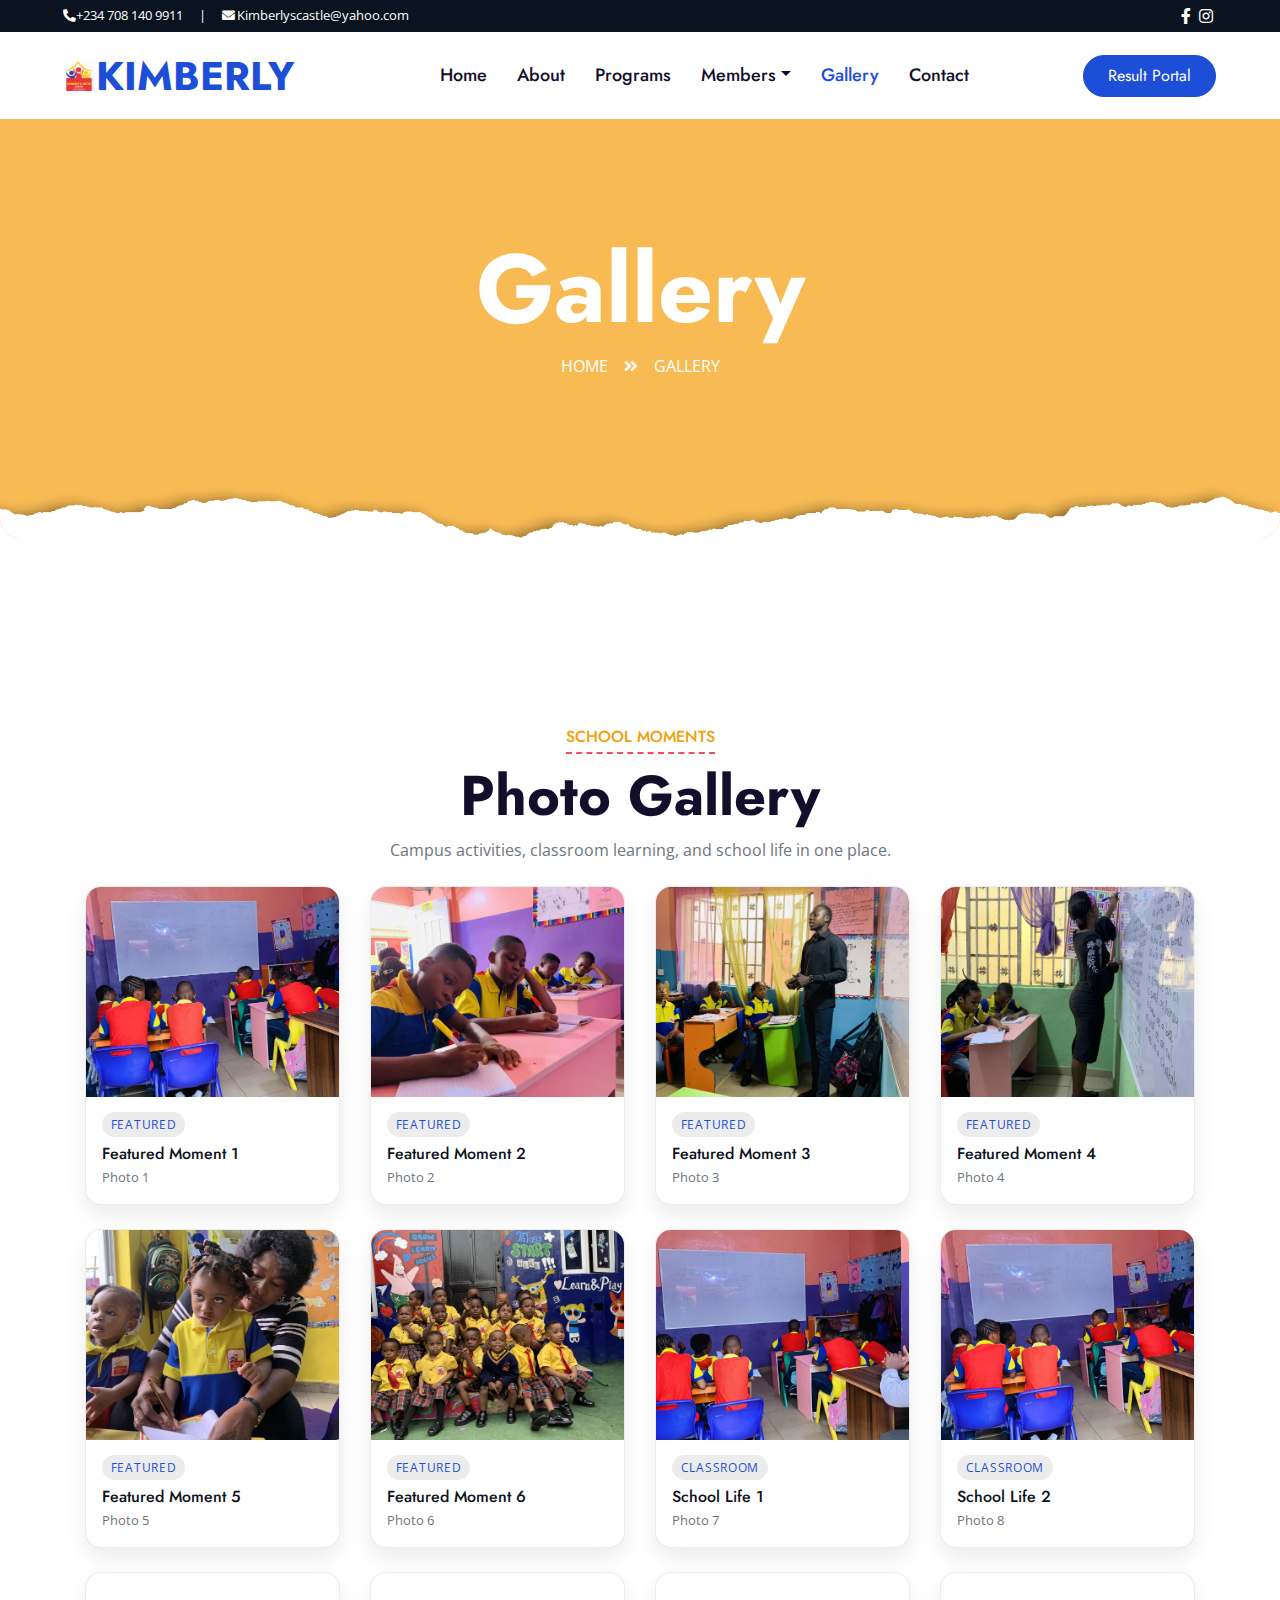
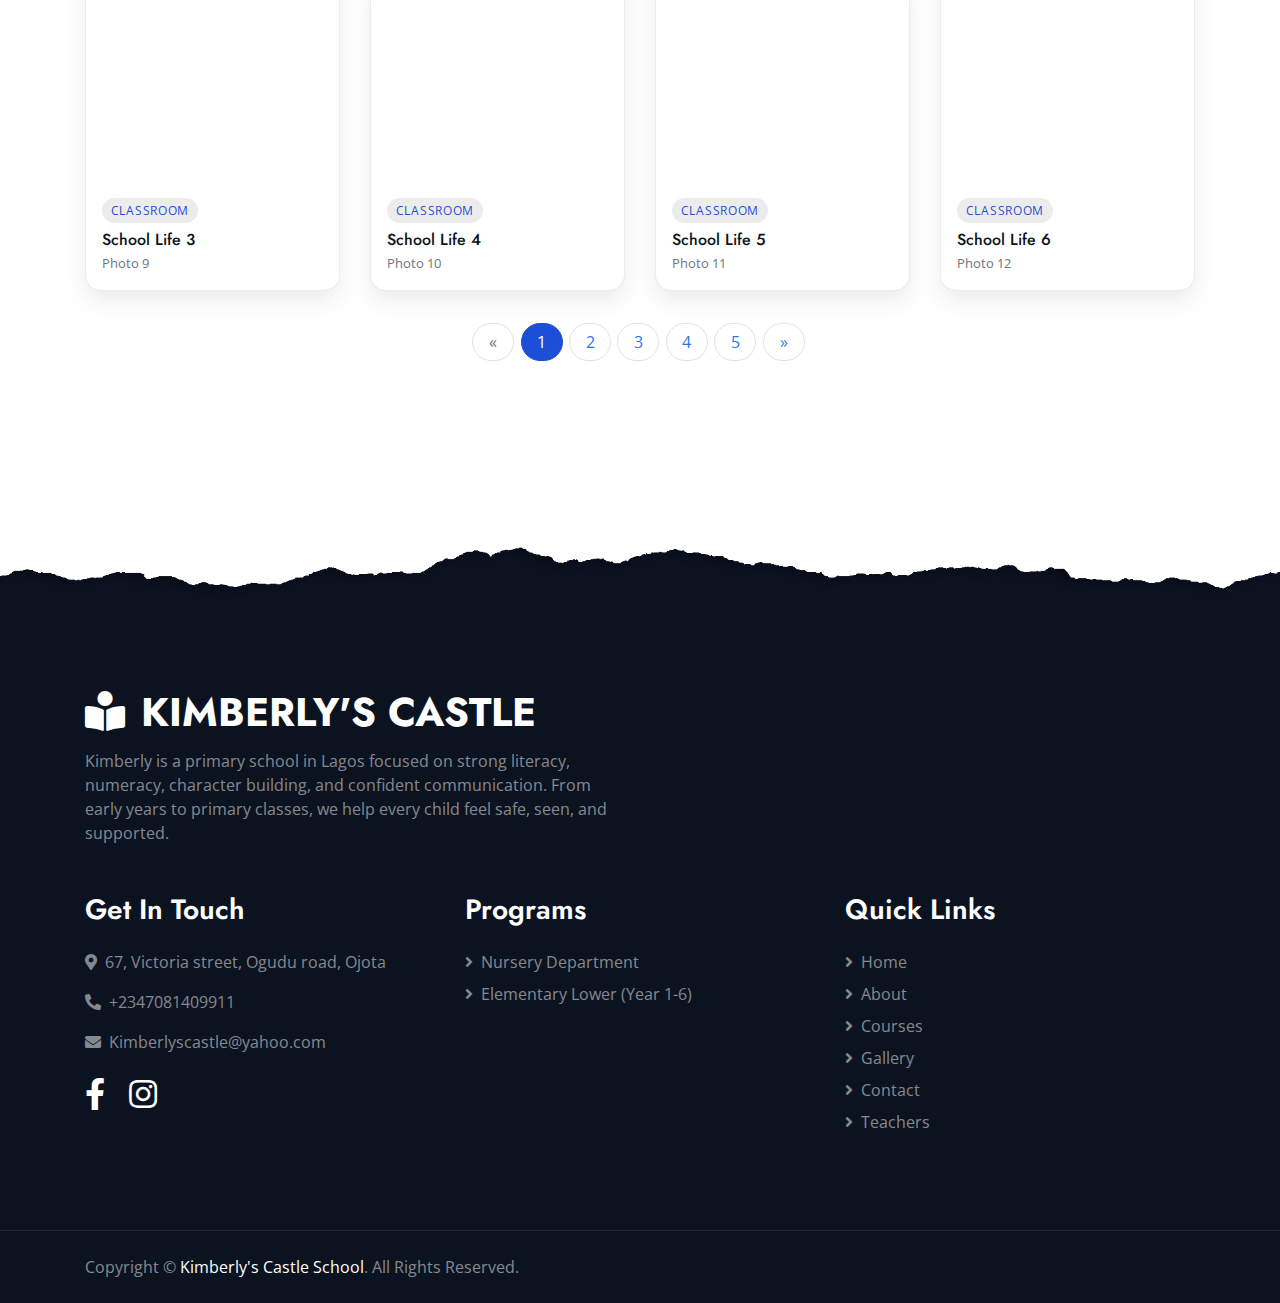
<file: gallery.html>
<!DOCTYPE html>
<html lang="en">

<meta http-equiv="content-type" content="text/html;charset=utf-8" />
<head>
    <meta charset="utf-8">
    <title>Kimberly - Gallery</title>
    <meta content="width=device-width, initial-scale=1.0" name="viewport">
    <meta content="Free HTML Templates" name="keywords">
    <meta content="Free HTML Templates" name="description">

    <!-- Favicon -->
    <link href="img/favicon.html" rel="icon">
    <link rel="icon" type="image/webp" href="img/main/logosmall.png" />

    <!-- Google Web Fonts -->
    <link rel="preconnect" href="https://fonts.gstatic.com/">
    <link href="https://fonts.googleapis.com/css2?family=Jost:wght@500;600;700&amp;family=Open+Sans:wght@400;600&amp;display=swap" rel="stylesheet"> 

    <!-- Font Awesome -->
    <link href="external/cdnjs.cloudflare.com/ajax/libs/font-awesome/5.10.0/css/all.min.css" rel="stylesheet">

    <!-- Libraries Stylesheet -->

    <!-- Customized Bootstrap Stylesheet -->
    <link href="css/style.css" rel="stylesheet">
    <link href="css/theme.css" rel="stylesheet">
</head>

<body>
    <!-- Topbar Start -->
    <div class="container-fluid bg-dark">
        <div class="row py-1 px-2 px-lg-5">
        <div class="col-12">
            <div class="d-flex align-items-center justify-content-between text-white flex-nowrap overflow-auto">
    
            <!-- Left: Contact -->
            <div class="d-flex align-items-center flex-nowrap">
                <small class="d-flex align-items-center me-3">
                    <i class="fa fa-phone-alt me-1"></i>
                    <a href="tel:+2347081409911" class="text-white text-decoration-none">
                        +234 708 140 9911
                    </a>
                </small>
                <small class="px-3">|</small>
                <small class="d-flex align-items-center">
                    <i class="fa fa-envelope me-1"></i>
                    <a href="mailto:Kimberlyscastle@yahoo.com"
                        class="text-white text-decoration-none text-truncate"
                        style="max-width: 200px;">
                        <span class="d-none d-sm-inline" style="margin: 2px;">Kimberlyscastle@yahoo.com</span>
                    </a>
                </small>
            </div>
    
            <!-- Right: Social -->
            <div class="d-flex align-items-center flex-nowrap ms-3">
                <a class="text-white px-1" href="#"><i class="fab fa-facebook-f"></i></a>
                <a class="text-white px-1" href="#"><i class="fab fa-instagram"></i></a>
                </div>
    
            </div>
        </div>
        </div>
    </div>
    <!-- Topbar End -->


    <!-- Navbar Start -->
    <div class="container-fluid p-0">
        <nav class="navbar navbar-expand-lg bg-white navbar-light py-3 py-lg-0 px-lg-5">
            <a href="index.html" class="navbar-brand ml-lg-3">
                <h1 class="m-0 text-uppercase text-primary d-flex align-items-center">
                    <img loading="lazy" decoding="async"  src="img/main/logo-kimberly.webp" alt="" style="width: 30px; height: 30px; margin-right: 2px;" class="me-2">
                    Kimberly
                </h1>
            </a>
            <button type="button" class="navbar-toggler" data-toggle="collapse" data-target="#navbarCollapse">
                <span class="navbar-toggler-icon"></span>
            </button>
            <div class="collapse navbar-collapse justify-content-between px-lg-3" id="navbarCollapse">
                <div class="navbar-nav mx-auto py-0">
                    <a href="index.html" class="nav-item nav-link">Home</a>
                    <a href="about.html" class="nav-item nav-link">About</a>
                    <a href="course.html" class="nav-item nav-link">Programs</a>
                    <div class="nav-item dropdown">
                        <a href="#" class="nav-link dropdown-toggle" data-toggle="dropdown">Members</a>
                        <div class="dropdown-menu m-0">
                            <a href="team.html" class="dropdown-item">Teachers</a>
                            <!-- <a href="testimonial.html" class="dropdown-item">Testimonial</a> -->
                        </div>
                    </div>
                    <a href="gallery.html" class="nav-item nav-link active">Gallery</a>
                    <a href="contact.html" class="nav-item nav-link">Contact</a>
                </div>
                <a href="#" class="btn btn-primary py-2 px-4 d-none d-lg-block">Result Portal</a>
            </div>
        </nav>
    </div>
    <!-- Navbar End -->


    <!-- Header Start -->
    <div class="jumbotron jumbotron-fluid page-header position-relative overlay-bottom" style="margin-bottom: 90px;">
        <div class="container text-center py-5">
            <h1 class="text-white display-1">Gallery</h1>
            <div class="d-inline-flex text-white mb-5">
                <p class="m-0 text-uppercase"><a class="text-white" href="#">Home</a></p>
                <i class="fa fa-angle-double-right pt-1 px-3"></i>
                <p class="m-0 text-uppercase">Gallery</p>
            </div>
        </div>
    </div>
    <!-- Header End -->
    <!-- Gallery Start -->
    <div class="container-fluid py-5 gallery-page">
        <div class="container py-5">
            <div class="row mx-0 justify-content-center">
                <div class="col-lg-8">
                    <div class="section-title text-center position-relative mb-4">
                        <h6 class="d-inline-block position-relative text-secondary text-uppercase pb-2">School Moments</h6>
                        <h1 class="display-4">Photo Gallery</h1>
                        <p class="text-muted mb-0">Campus activities, classroom learning, and school life in one place.</p>
                    </div>
                </div>
            </div>

            <!-- This search bar is hidden -->
            <div class="gallery-toolbar mb-4" style="display: none;">
                <div class="form-row align-items-end">
                    <div class="col-md-8 mb-3 mb-md-0">
                        <label for="gallery-search" class="small text-muted mb-2">Search photos</label>
                        <input id="gallery-search" type="text" class="form-control" placeholder="Type keywords like classroom, event, sports">
                    </div>
                    <div class="col-md-4">
                        <label for="gallery-per-page" class="small text-muted mb-2">Photos per page</label>
                        <select id="gallery-per-page" class="custom-select">
                            <option value="12" selected>12</option>
                            <option value="18">18</option>
                            <option value="24">24</option>
                        </select>
                    </div>
                </div>
            </div>

            <div id="gallery-grid" class="row"></div>
            <div id="gallery-empty" class="text-center text-muted py-5 d-none">No images found for your search.</div>

            <nav class="pt-2" aria-label="Gallery pagination">
                <ul id="gallery-pagination" class="pagination justify-content-center mb-0"></ul>
            </nav>
        </div>
    </div>
    <!-- Gallery End -->

    <!-- Footer Start -->
    <div class="container-fluid position-relative overlay-top bg-dark text-white-50 py-5" style="margin-top: 90px;">
        <div class="container mt-5 pt-5">
            <div class="row">
                <div class="col-md-6 mb-5">
                    <a href="index.html" class="navbar-brand">
                        <h1 class="mt-n2 text-uppercase text-white"><i class="fa fa-book-reader mr-3"></i>Kimberly's Castle</h1>
                    </a>
                    <p class="m-0">Kimberly is a primary school in Lagos focused on strong literacy, numeracy, character building, and confident communication. From early years to primary classes, we help every child feel safe, seen, and supported.</p>
                </div>
            </div>
            <div class="row">
                <div class="col-md-4 mb-5">
                    <h3 class="text-white mb-4">Get In Touch</h3>
                    <p><i class="fa fa-map-marker-alt mr-2"></i>67, Victoria street, Ogudu road, Ojota</p>
                    <p><i class="fa fa-phone-alt mr-2"></i>+2347081409911</p>
                    <p><i class="fa fa-envelope mr-2"></i>Kimberlyscastle@yahoo.com</p>
                    <div class="d-flex justify-content-start mt-4">
                        <a class="text-white mr-4" href="https://www.facebook.com/share/17CeoU7fuY/" target="_blank"><i class="fab fa-2x fa-facebook-f"></i></a>
                        <a class="text-white" href="#"><i class="fab fa-2x fa-instagram"></i></a>
                    </div>
                </div>
                <div class="col-md-4 mb-5">
                    <h3 class="text-white mb-4">Programs</h3>
                    <div class="d-flex flex-column justify-content-start">
                        <a class="text-white-50 mb-2" href="course.html#nursery"><i class="fa fa-angle-right mr-2"></i>Nursery Department</a>
                        <a class="text-white-50 mb-2" href="course.html#elementary"><i class="fa fa-angle-right mr-2"></i>Elementary Lower (Year 1-6)</a>
                    </div>
                </div>
                <div class="col-md-4 mb-5">
                    <h3 class="text-white mb-4">Quick Links</h3>
                    <div class="d-flex flex-column justify-content-start">
                        <a class="text-white-50 mb-2" href="index.html"><i class="fa fa-angle-right mr-2"></i>Home</a>
                        <a class="text-white-50 mb-2" href="about.html"><i class="fa fa-angle-right mr-2"></i>About</a>
                        <a class="text-white-50 mb-2" href="course.html"><i class="fa fa-angle-right mr-2"></i>Courses</a>
                        <a class="text-white-50 mb-2" href="gallery.html"><i class="fa fa-angle-right mr-2"></i>Gallery</a>
                        <a class="text-white-50 mb-2" href="contact.html"><i class="fa fa-angle-right mr-2"></i>Contact</a>
                        <a class="text-white-50" href="team.html"><i class="fa fa-angle-right mr-2"></i>Teachers</a>
                    </div>
                </div>
            </div>
        </div>
    </div>
    <div class="container-fluid bg-dark text-white-50 border-top py-4" style="border-color: rgba(256, 256, 256, .1) !important;">
        <div class="container">
            <div class="row">
                <div class="col-md-6 text-center text-md-left mb-3 mb-md-0">
                    <p class="m-0">Copyright &copy; <a class="text-white" href="#">Kimberly's Castle School</a>. All Rights Reserved.</p>
                </div>
            </div>
        </div>
    </div>
    <!-- Footer End -->


    <!-- Back to Top -->
    <a href="#" class="btn btn-lg btn-primary rounded-0 btn-lg-square back-to-top"><i class="fa fa-angle-double-up"></i></a>


    <!-- JavaScript Libraries -->
    <script src="external/code.jquery.com/jquery-3.4.1.min.js" defer></script>
    <script src="external/stackpath.bootstrapcdn.com/bootstrap/4.4.1/js/bootstrap.bundle.min.js" defer></script>
    <script src="lib/easing/easing.min.js" defer></script>

    <!-- Template Javascript -->
    <script src="js/main.js" defer></script>

    <script src="js/gallery.js" defer></script>
</body>

</html>
</file>
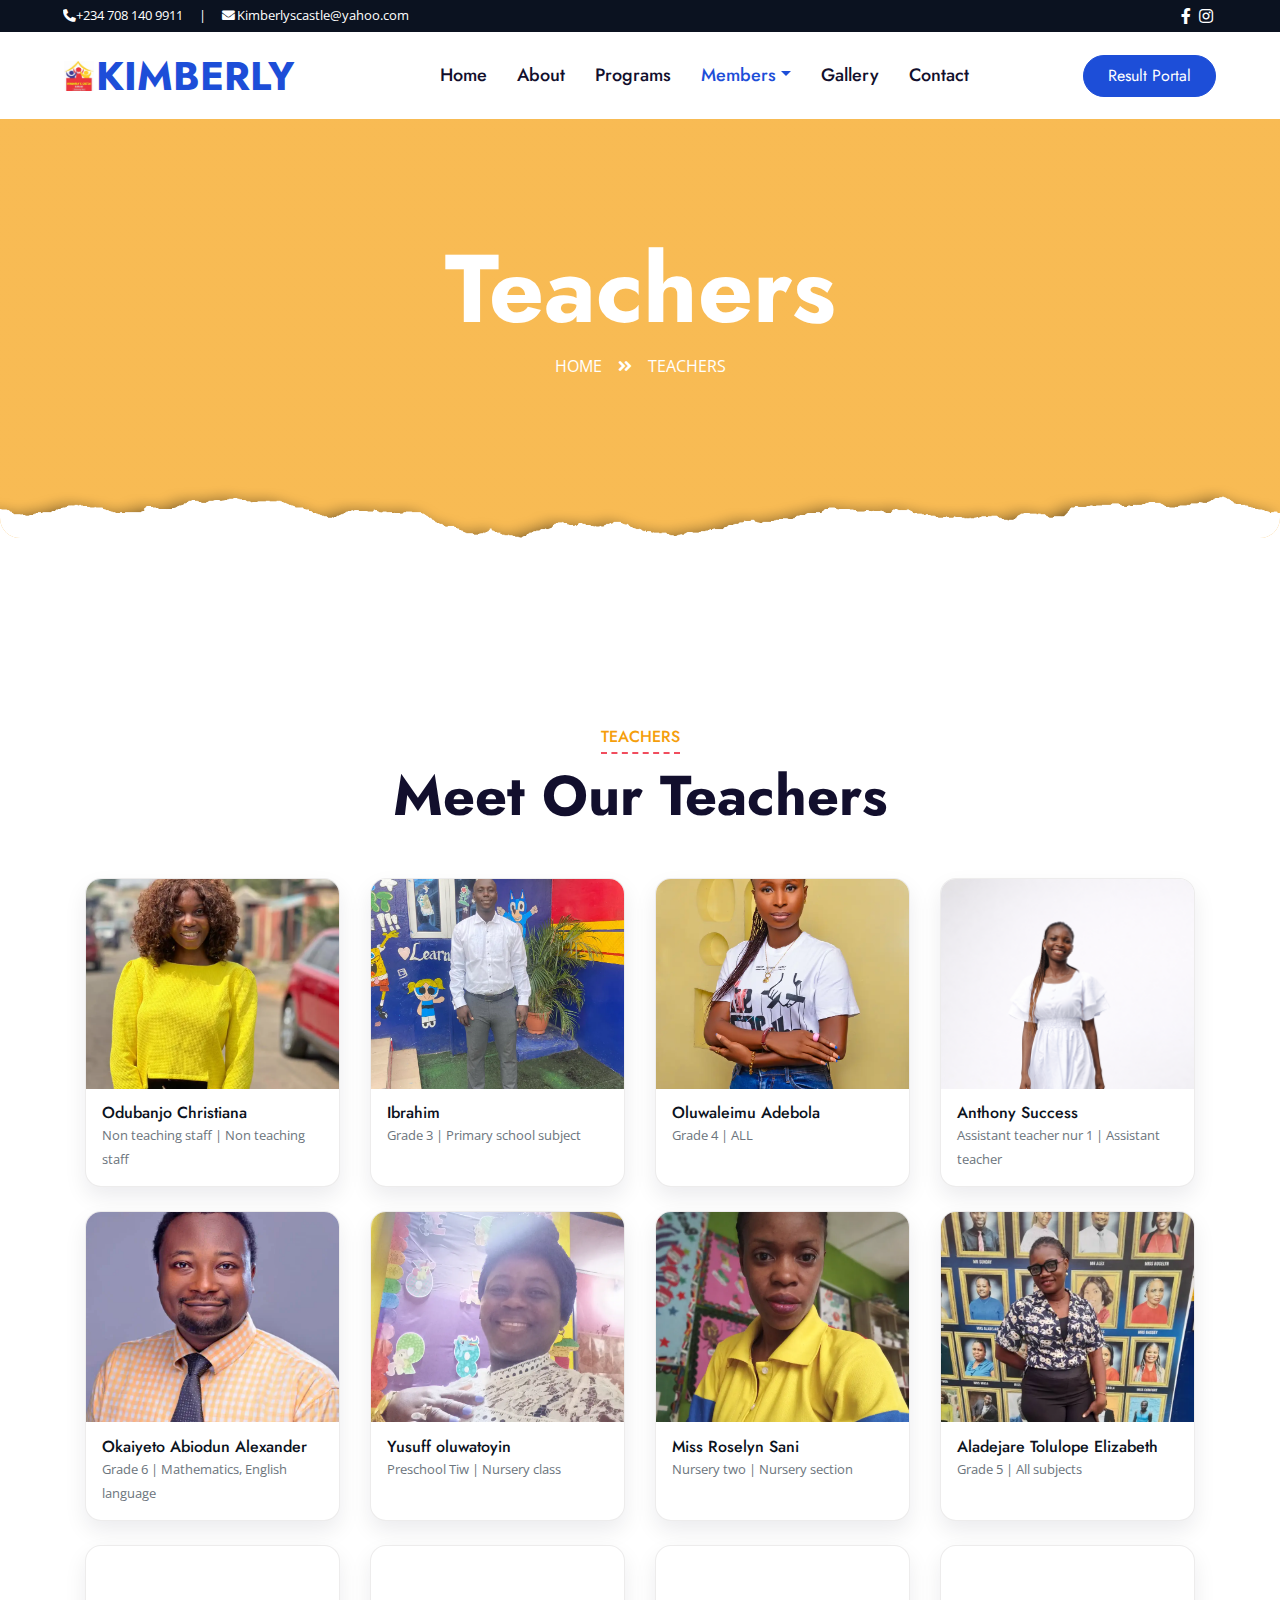
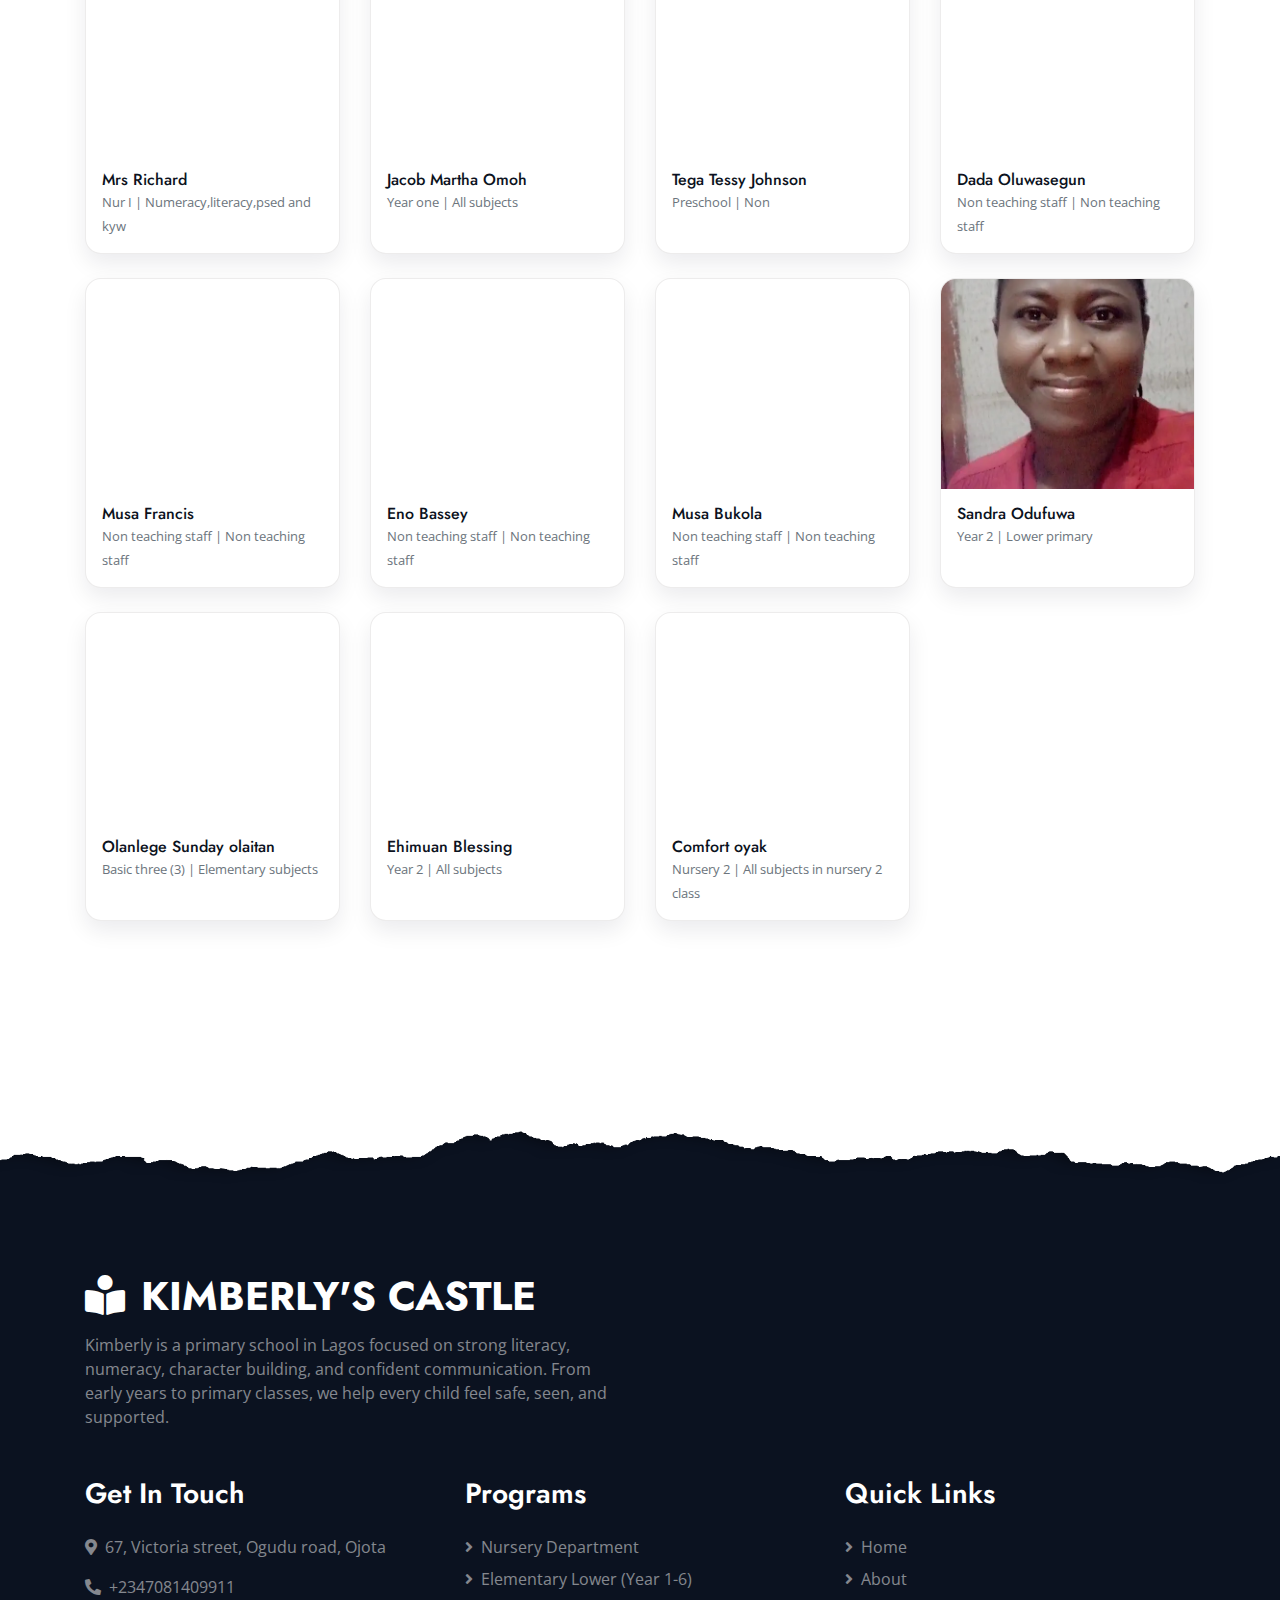
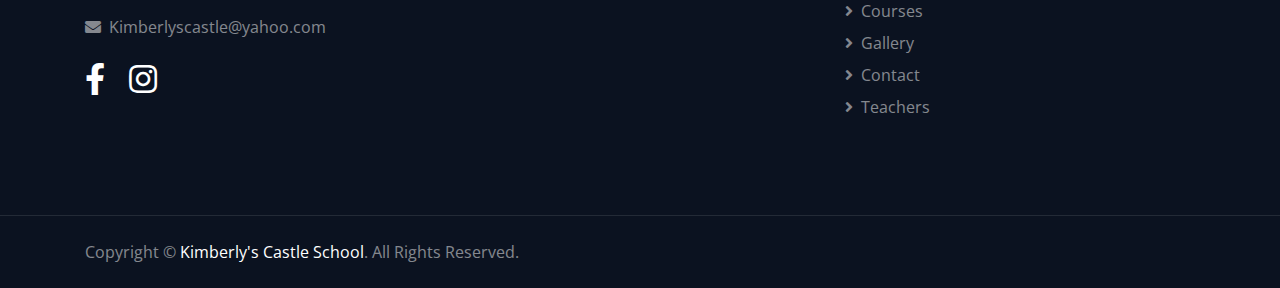
<file: team.html>
<!DOCTYPE html>
<html lang="en">

<meta http-equiv="content-type" content="text/html;charset=utf-8" />
<head>
    <meta charset="utf-8">
    <title>Kimberly - School Lagos</title>
    <meta content="width=device-width, initial-scale=1.0" name="viewport">
    <meta content="Free HTML Templates" name="keywords">
    <meta content="Free HTML Templates" name="description">

    <!-- Favicon -->
    <link href="img/favicon.html" rel="icon">
    <link rel="icon" type="image/webp" href="img/main/logosmall.png" />

    <!-- Google Web Fonts -->
    <link rel="preconnect" href="https://fonts.gstatic.com/">
    <link href="https://fonts.googleapis.com/css2?family=Jost:wght@500;600;700&amp;family=Open+Sans:wght@400;600&amp;display=swap" rel="stylesheet"> 

    <!-- Font Awesome -->
    <link href="external/cdnjs.cloudflare.com/ajax/libs/font-awesome/5.10.0/css/all.min.css" rel="stylesheet">

    <!-- Libraries Stylesheet -->

    <!-- Customized Bootstrap Stylesheet -->
    <link href="css/style.css" rel="stylesheet">
    <link href="css/theme.css" rel="stylesheet">
</head>

<body>
        <!-- Topbar Start -->
        <div class="container-fluid bg-dark">
            <div class="row py-1 px-2 px-lg-5">
            <div class="col-12">
                <div class="d-flex align-items-center justify-content-between text-white flex-nowrap overflow-auto">
        
                <!-- Left: Contact -->
                <div class="d-flex align-items-center flex-nowrap">
                    <small class="d-flex align-items-center me-3">
                        <i class="fa fa-phone-alt me-1"></i>
                        <a href="tel:+2347081409911" class="text-white text-decoration-none">
                            +234 708 140 9911
                        </a>
                    </small>
                    <small class="px-3">|</small>
                    <small class="d-flex align-items-center">
                        <i class="fa fa-envelope me-1"></i>
                        <a href="mailto:Kimberlyscastle@yahoo.com"
                            class="text-white text-decoration-none text-truncate"
                            style="max-width: 200px;">
                            <span class="d-none d-sm-inline" style="margin: 2px;">Kimberlyscastle@yahoo.com</span>
                        </a>
                    </small>
                </div>
        
                <!-- Right: Social -->
                <div class="d-flex align-items-center flex-nowrap ms-3">
                    <a class="text-white px-1" href="#"><i class="fab fa-facebook-f"></i></a>
                    <a class="text-white px-1" href="#"><i class="fab fa-instagram"></i></a>
                    </div>
                </div>
            </div>
            </div>
        </div>
        <!-- Topbar End -->


    <!-- Navbar Start -->
    <div class="container-fluid p-0">
        <nav class="navbar navbar-expand-lg bg-white navbar-light py-3 py-lg-0 px-lg-5">
            <a href="index.html" class="navbar-brand ml-lg-3">
                <h1 class="m-0 text-uppercase text-primary d-flex align-items-center">
                    <img loading="lazy" decoding="async"  src="img/main/logo-kimberly.webp" alt="" style="width: 30px; height: 30px; margin-right: 2px;" class="me-2">
                    Kimberly
                </h1>
            </a>
            <button type="button" class="navbar-toggler" data-toggle="collapse" data-target="#navbarCollapse">
                <span class="navbar-toggler-icon"></span>
            </button>
            <div class="collapse navbar-collapse justify-content-between px-lg-3" id="navbarCollapse">
                <div class="navbar-nav mx-auto py-0">
                    <a href="index.html" class="nav-item nav-link">Home</a>
                    <a href="about.html" class="nav-item nav-link">About</a>
                    <a href="course.html" class="nav-item nav-link">Programs</a>
                    <div class="nav-item dropdown">
                        <a href="#" class="nav-link dropdown-toggle active" data-toggle="dropdown">Members</a>
                        <div class="dropdown-menu m-0">
                            <a href="team.html" class="dropdown-item active">Teachers</a>
                            <!-- <a href="testimonial.html" class="dropdown-item">Testimonial</a> -->
                        </div>
                    </div>
                    <a href="gallery.html" class="nav-item nav-link">Gallery</a>
                    <a href="contact.html" class="nav-item nav-link">Contact</a>
                </div>
                <a href="#" class="btn btn-primary py-2 px-4 d-none d-lg-block">Result Portal</a>
            </div>
        </nav>
    </div>
    <!-- Navbar End -->


    <!-- Header Start -->
    <div class="jumbotron jumbotron-fluid page-header position-relative overlay-bottom" style="margin-bottom: 90px;">
        <div class="container text-center py-5">
            <h1 class="text-white display-1">Teachers</h1>
            <div class="d-inline-flex text-white mb-5">
                <p class="m-0 text-uppercase"><a class="text-white" href="#">Home</a></p>
                <i class="fa fa-angle-double-right pt-1 px-3"></i>
                <p class="m-0 text-uppercase">Teachers</p>
            </div>
        </div>
    </div>
    <!-- Header End -->
    <!-- Team Start -->
    <div class="container-fluid py-5">
        <div class="container py-5">
            <div class="section-title text-center position-relative mb-5">
                <h6 class="d-inline-block position-relative text-secondary text-uppercase pb-2">Teachers</h6>
                <h1 class="display-4">Meet Our Teachers</h1>
            </div>
            <div class="row" id="team-container"></div>
        </div>
    </div>
    <!-- Team End -->
    <!-- Footer Start -->
    <div class="container-fluid position-relative overlay-top bg-dark text-white-50 py-5" style="margin-top: 90px;">
        <div class="container mt-5 pt-5">
            <div class="row">
                <div class="col-md-6 mb-5">
                    <a href="index.html" class="navbar-brand">
                        <h1 class="mt-n2 text-uppercase text-white"><i class="fa fa-book-reader mr-3"></i>Kimberly's Castle</h1>
                    </a>
                    <p class="m-0">Kimberly is a primary school in Lagos focused on strong literacy, numeracy, character building, and confident communication. From early years to primary classes, we help every child feel safe, seen, and supported.</p>
                </div>
            </div>
            <div class="row">
                <div class="col-md-4 mb-5">
                    <h3 class="text-white mb-4">Get In Touch</h3>
                    <p><i class="fa fa-map-marker-alt mr-2"></i>67, Victoria street, Ogudu road, Ojota</p>
                    <p><i class="fa fa-phone-alt mr-2"></i>+2347081409911</p>
                    <p><i class="fa fa-envelope mr-2"></i>Kimberlyscastle@yahoo.com</p>
                    <div class="d-flex justify-content-start mt-4">
                        <a class="text-white mr-4" href="https://www.facebook.com/share/17CeoU7fuY/" target="_blank"><i class="fab fa-2x fa-facebook-f"></i></a>
                        <a class="text-white" href="#"><i class="fab fa-2x fa-instagram"></i></a>
                    </div>
                </div>
                <div class="col-md-4 mb-5">
                    <h3 class="text-white mb-4">Programs</h3>
                    <div class="d-flex flex-column justify-content-start">
                        <a class="text-white-50 mb-2" href="course.html#nursery"><i class="fa fa-angle-right mr-2"></i>Nursery Department</a>
                        <a class="text-white-50 mb-2" href="course.html#elementary"><i class="fa fa-angle-right mr-2"></i>Elementary Lower (Year 1-6)</a>
                    </div>
                </div>
                <div class="col-md-4 mb-5">
                    <h3 class="text-white mb-4">Quick Links</h3>
                    <div class="d-flex flex-column justify-content-start">
                        <a class="text-white-50 mb-2" href="index.html"><i class="fa fa-angle-right mr-2"></i>Home</a>
                        <a class="text-white-50 mb-2" href="about.html"><i class="fa fa-angle-right mr-2"></i>About</a>
                        <a class="text-white-50 mb-2" href="course.html"><i class="fa fa-angle-right mr-2"></i>Courses</a>
                        <a class="text-white-50 mb-2" href="gallery.html"><i class="fa fa-angle-right mr-2"></i>Gallery</a>
                        <a class="text-white-50 mb-2" href="contact.html"><i class="fa fa-angle-right mr-2"></i>Contact</a>
                        <a class="text-white-50" href="team.html"><i class="fa fa-angle-right mr-2"></i>Teachers</a>
                    </div>
                </div>
            </div>
        </div>
    </div>
    <div class="container-fluid bg-dark text-white-50 border-top py-4" style="border-color: rgba(256, 256, 256, .1) !important;">
        <div class="container">
            <div class="row">
                <div class="col-md-6 text-center text-md-left mb-3 mb-md-0">
                    <p class="m-0">Copyright &copy; <a class="text-white" href="#">Kimberly's Castle School</a>. All Rights Reserved.</p>
                </div>
            </div>
        </div>
    </div>
    <!-- Footer End -->


    <!-- Back to Top -->
    <a href="#" class="btn btn-lg btn-primary rounded-0 btn-lg-square back-to-top"><i class="fa fa-angle-double-up"></i></a>


    <!-- JavaScript Libraries -->
    <script src="external/code.jquery.com/jquery-3.4.1.min.js" defer></script>
    <script src="external/stackpath.bootstrapcdn.com/bootstrap/4.4.1/js/bootstrap.bundle.min.js" defer></script>
    <script src="lib/easing/easing.min.js" defer></script>

    <!-- Template Javascript -->
    <script src="js/main.js" defer></script>
    <script src="js/team-data.js"></script>
    <script>
        (function () {
            const container = document.getElementById("team-container");
            const members = (window.teamData && Array.isArray(window.teamData.members)) ? window.teamData.members : [];
            const imagestyled = ['teacher-4']; 

            if (!container || !members.length) {
                return;
            }

            function escapeHtml(value) {
                return String(value || "")
                    .replace(/&/g, "&amp;")
                    .replace(/</g, "&lt;")
                    .replace(/>/g, "&gt;")
                    .replace(/\"/g, "&quot;")
                    .replace(/'/g, "&#39;");
            }

            function makeCard(member) {
                const name = escapeHtml(member.name);
                const role = escapeHtml(member.role || "Teacher");
                const courses = escapeHtml(member.courses || "");
                const subtitle = courses ? `${role} | ${courses}` : role;
                const image = `img/teachers/${escapeHtml(member.image || "team-01.webp")}`;
                const cstyle = imagestyled.includes(member.id) ? ' style="object-position: top;"' : ''

                return `
                <div class="col-lg-3 col-md-4 col-sm-6 mb-4">
                    <article class="gallery-card h-100">
                        <img loading="lazy" decoding="async" class="gallery-image" src="${image}" alt="${name}"${cstyle}>
                        <div class="gallery-card-body">
                            <h6 class="gallery-title mb-0">${name}</h6>
                            <small class="text-muted">${subtitle}</small>
                        </div>
                    </article>
                </div>
                `
            }

            container.innerHTML = members.map(makeCard).join("");
        })();
    </script>
</body>
</html>
</file>
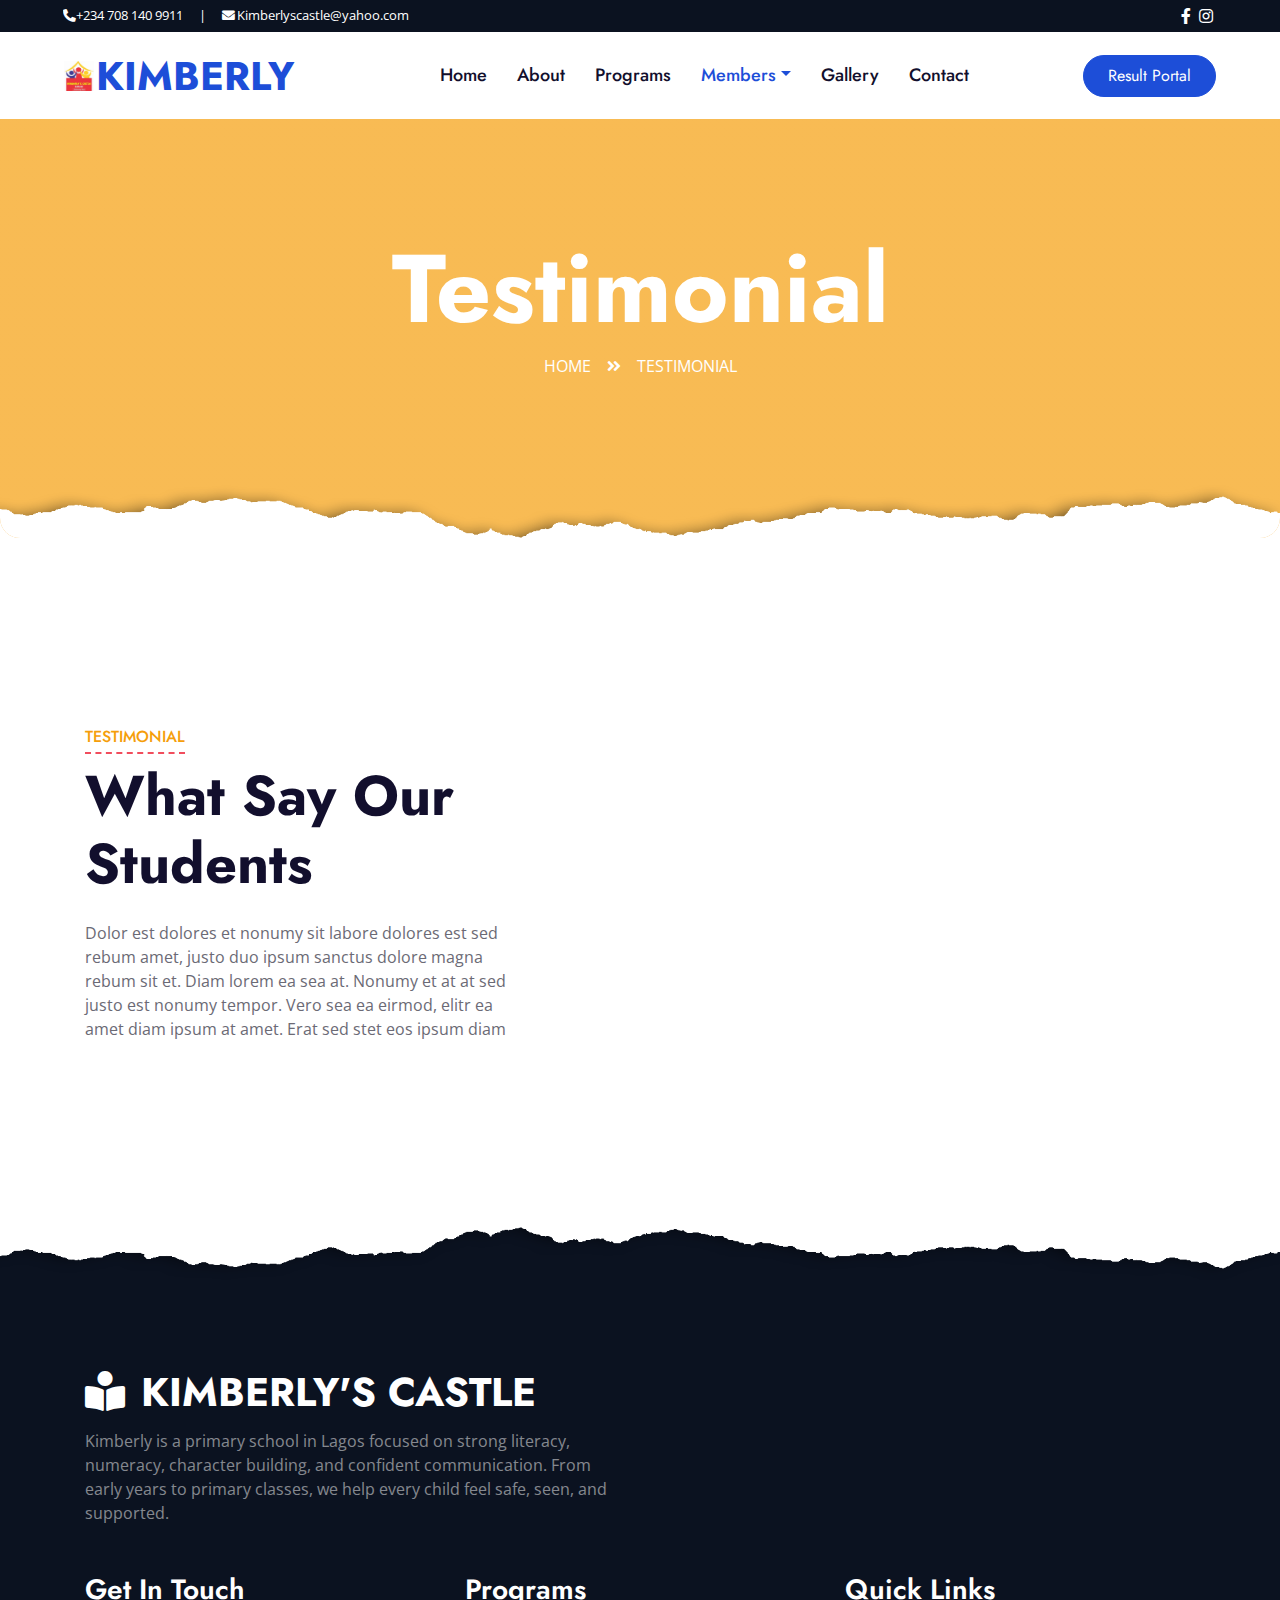
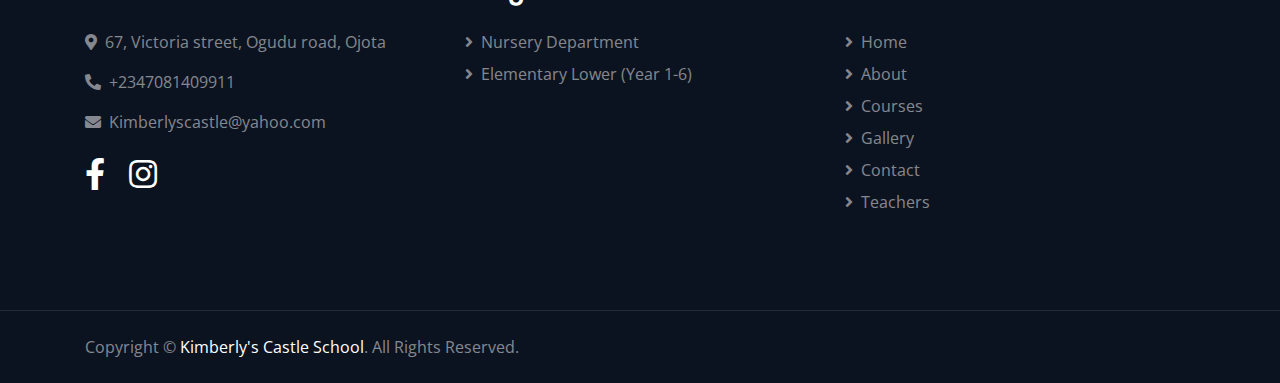
<file: testimonial.html>
<!DOCTYPE html>
<html lang="en">

<meta http-equiv="content-type" content="text/html;charset=utf-8" />
<head>
    <meta charset="utf-8">
    <title>Kimberly - School Lagos</title>
    <meta content="width=device-width, initial-scale=1.0" name="viewport">
    <meta content="Free HTML Templates" name="keywords">
    <meta content="Free HTML Templates" name="description">

    <!-- Favicon -->
    <link href="img/favicon.html" rel="icon">
    <link rel="icon" type="image/webp" href="img/main/logosmall.png" />

    <!-- Google Web Fonts -->
    <link rel="preconnect" href="https://fonts.gstatic.com/">
    <link href="https://fonts.googleapis.com/css2?family=Jost:wght@500;600;700&amp;family=Open+Sans:wght@400;600&amp;display=swap" rel="stylesheet"> 

    <!-- Font Awesome -->
    <link href="external/cdnjs.cloudflare.com/ajax/libs/font-awesome/5.10.0/css/all.min.css" rel="stylesheet">

    <!-- Libraries Stylesheet -->
    <link href="lib/owlcarousel/assets/owl.carousel.min.css" rel="stylesheet">

    <!-- Customized Bootstrap Stylesheet -->
    <link href="css/style.css" rel="stylesheet">
    <link href="css/theme.css" rel="stylesheet">
</head>

<body>
        <!-- Topbar Start -->
        <div class="container-fluid bg-dark">
            <div class="row py-1 px-2 px-lg-5">
            <div class="col-12">
                <div class="d-flex align-items-center justify-content-between text-white flex-nowrap overflow-auto">
        
                <!-- Left: Contact -->
                <div class="d-flex align-items-center flex-nowrap">
                    <small class="d-flex align-items-center me-3">
                        <i class="fa fa-phone-alt me-1"></i>
                        <a href="tel:+2347081409911" class="text-white text-decoration-none">
                            +234 708 140 9911
                        </a>
                    </small>
                    <small class="px-3">|</small>
                    <small class="d-flex align-items-center">
                        <i class="fa fa-envelope me-1"></i>
                        <a href="mailto:Kimberlyscastle@yahoo.com"
                            class="text-white text-decoration-none text-truncate"
                            style="max-width: 200px;">
                            <span class="d-none d-sm-inline" style="margin: 2px;">Kimberlyscastle@yahoo.com</span>
                        </a>
                    </small>
                </div>
        
                <!-- Right: Social -->
                <div class="d-flex align-items-center flex-nowrap ms-3">
                    <a class="text-white px-1" href="#"><i class="fab fa-facebook-f"></i></a>
                    <a class="text-white px-1" href="#"><i class="fab fa-instagram"></i></a>
                    </div>
        
                </div>
            </div>
            </div>
        </div>
        <!-- Topbar End -->


    <!-- Navbar Start -->
    <div class="container-fluid p-0">
        <nav class="navbar navbar-expand-lg bg-white navbar-light py-3 py-lg-0 px-lg-5">
            <a href="index.html" class="navbar-brand ml-lg-3">
                <h1 class="m-0 text-uppercase text-primary d-flex align-items-center">
                    <img loading="lazy" decoding="async"  src="img/main/logo-kimberly.webp" alt="" style="width: 30px; height: 30px; margin-right: 2px;" class="me-2">
                    Kimberly
                </h1>
            </a>
            <button type="button" class="navbar-toggler" data-toggle="collapse" data-target="#navbarCollapse">
                <span class="navbar-toggler-icon"></span>
            </button>
            <div class="collapse navbar-collapse justify-content-between px-lg-3" id="navbarCollapse">
                <div class="navbar-nav mx-auto py-0">
                    <a href="index.html" class="nav-item nav-link">Home</a>
                    <a href="about.html" class="nav-item nav-link">About</a>
                    <a href="course.html" class="nav-item nav-link">Programs</a>
                    <div class="nav-item dropdown">
                        <a href="#" class="nav-link dropdown-toggle active" data-toggle="dropdown">Members</a>
                        <div class="dropdown-menu m-0">
                            <a href="team.html" class="dropdown-item">Teachers</a>
                            <!-- <a href="testimonial.html" class="dropdown-item active">Testimonial</a> -->
                        </div>
                    </div>
                    <a href="gallery.html" class="nav-item nav-link">Gallery</a>
                    <a href="contact.html" class="nav-item nav-link">Contact</a>
                </div>
                <a href="#" class="btn btn-primary py-2 px-4 d-none d-lg-block">Result Portal</a>
            </div>
        </nav>
    </div>
    <!-- Navbar End -->


    <!-- Header Start -->
    <div class="jumbotron jumbotron-fluid page-header position-relative overlay-bottom" style="margin-bottom: 90px;">
        <div class="container text-center py-5">
            <h1 class="text-white display-1">Testimonial</h1>
            <div class="d-inline-flex text-white mb-5">
                <p class="m-0 text-uppercase"><a class="text-white" href="#">Home</a></p>
                <i class="fa fa-angle-double-right pt-1 px-3"></i>
                <p class="m-0 text-uppercase">Testimonial</p>
            </div>
        </div>
    </div>
    <!-- Header End -->


    <!-- Testimonial Start -->
    <div class="container-fluid py-5">
        <div class="container py-5">
            <div class="row align-items-center">
                <div class="col-lg-5 mb-5 mb-lg-0">
                    <div class="section-title position-relative mb-4">
                        <h6 class="d-inline-block position-relative text-secondary text-uppercase pb-2">Testimonial</h6>
                        <h1 class="display-4">What Say Our Students</h1>
                    </div>
                    <p class="m-0">Dolor est dolores et nonumy sit labore dolores est sed rebum amet, justo duo ipsum sanctus dolore magna rebum sit et. Diam lorem ea sea at. Nonumy et at at sed justo est nonumy tempor. Vero sea ea eirmod, elitr ea amet diam ipsum at amet. Erat sed stet eos ipsum diam</p>
                </div>
                <div class="col-lg-7">
                    <div class="owl-carousel testimonial-carousel">
                        <div class="bg-light p-5">
                            <i class="fa fa-3x fa-quote-left text-primary mb-4"></i>
                            <p>Sed et elitr ipsum labore dolor diam, ipsum duo vero sed sit est est ipsum eos clita est ipsum. Est nonumy tempor at kasd. Sed at dolor duo ut dolor, et justo erat dolor magna sed stet amet elitr duo lorem</p>
                            <div class="d-flex flex-shrink-0 align-items-center mt-4">
                                <img loading="lazy" decoding="async"  class="img-fluid mr-4" src="img/testimonial-02.webp" alt="">
                                <div>
                                    <h5>Student Name</h5>
                                    <span>Web Design</span>
                                </div>
                            </div>
                        </div>
                        <div class="bg-light p-5">
                            <i class="fa fa-3x fa-quote-left text-primary mb-4"></i>
                            <p>Sed et elitr ipsum labore dolor diam, ipsum duo vero sed sit est est ipsum eos clita est ipsum. Est nonumy tempor at kasd. Sed at dolor duo ut dolor, et justo erat dolor magna sed stet amet elitr duo lorem</p>
                            <div class="d-flex flex-shrink-0 align-items-center mt-4">
                                <img loading="lazy" decoding="async"  class="img-fluid mr-4" src="img/testimonial-01.webp" alt="">
                                <div>
                                    <h5>Student Name</h5>
                                    <span>Web Design</span>
                                </div>
                            </div>
                        </div>
                    </div>
                </div>
            </div>
        </div>
    </div>
    <!-- Testimonial Start -->

    <!-- Footer Start -->
    <div class="container-fluid position-relative overlay-top bg-dark text-white-50 py-5" style="margin-top: 90px;">
        <div class="container mt-5 pt-5">
            <div class="row">
                <div class="col-md-6 mb-5">
                    <a href="index.html" class="navbar-brand">
                        <h1 class="mt-n2 text-uppercase text-white"><i class="fa fa-book-reader mr-3"></i>Kimberly's Castle</h1>
                    </a>
                    <p class="m-0">Kimberly is a primary school in Lagos focused on strong literacy, numeracy, character building, and confident communication. From early years to primary classes, we help every child feel safe, seen, and supported.</p>
                </div>
            </div>
            <div class="row">
                <div class="col-md-4 mb-5">
                    <h3 class="text-white mb-4">Get In Touch</h3>
                    <p><i class="fa fa-map-marker-alt mr-2"></i>67, Victoria street, Ogudu road, Ojota</p>
                    <p><i class="fa fa-phone-alt mr-2"></i>+2347081409911</p>
                    <p><i class="fa fa-envelope mr-2"></i>Kimberlyscastle@yahoo.com</p>
                    <div class="d-flex justify-content-start mt-4">
                        <a class="text-white mr-4" href="https://www.facebook.com/share/17CeoU7fuY/" target="_blank"><i class="fab fa-2x fa-facebook-f"></i></a>
                        <a class="text-white" href="#"><i class="fab fa-2x fa-instagram"></i></a>
                    </div>
                </div>
                <div class="col-md-4 mb-5">
                    <h3 class="text-white mb-4">Programs</h3>
                    <div class="d-flex flex-column justify-content-start">
                        <a class="text-white-50 mb-2" href="course.html#nursery"><i class="fa fa-angle-right mr-2"></i>Nursery Department</a>
                        <a class="text-white-50 mb-2" href="course.html#elementary"><i class="fa fa-angle-right mr-2"></i>Elementary Lower (Year 1-6)</a>
                    </div>
                </div>
                <div class="col-md-4 mb-5">
                    <h3 class="text-white mb-4">Quick Links</h3>
                    <div class="d-flex flex-column justify-content-start">
                        <a class="text-white-50 mb-2" href="index.html"><i class="fa fa-angle-right mr-2"></i>Home</a>
                        <a class="text-white-50 mb-2" href="about.html"><i class="fa fa-angle-right mr-2"></i>About</a>
                        <a class="text-white-50 mb-2" href="course.html"><i class="fa fa-angle-right mr-2"></i>Courses</a>
                        <a class="text-white-50 mb-2" href="gallery.html"><i class="fa fa-angle-right mr-2"></i>Gallery</a>
                        <a class="text-white-50 mb-2" href="contact.html"><i class="fa fa-angle-right mr-2"></i>Contact</a>
                        <a class="text-white-50" href="team.html"><i class="fa fa-angle-right mr-2"></i>Teachers</a>
                    </div>
                </div>
            </div>
        </div>
    </div>
    <div class="container-fluid bg-dark text-white-50 border-top py-4" style="border-color: rgba(256, 256, 256, .1) !important;">
        <div class="container">
            <div class="row">
                <div class="col-md-6 text-center text-md-left mb-3 mb-md-0">
                    <p class="m-0">Copyright &copy; <a class="text-white" href="#">Kimberly's Castle School</a>. All Rights Reserved.</p>
                </div>
            </div>
        </div>
    </div>
    <!-- Footer End -->


    <!-- Back to Top -->
    <a href="#" class="btn btn-lg btn-primary rounded-0 btn-lg-square back-to-top"><i class="fa fa-angle-double-up"></i></a>


    <!-- JavaScript Libraries -->
    <script src="external/code.jquery.com/jquery-3.4.1.min.js" defer></script>
    <script src="external/stackpath.bootstrapcdn.com/bootstrap/4.4.1/js/bootstrap.bundle.min.js" defer></script>
    <script src="lib/easing/easing.min.js" defer></script>
    <script src="lib/owlcarousel/owl.carousel.min.js" defer></script>

    <!-- Template Javascript -->
    <script src="js/main.js" defer></script>
</body>


<!-- Mirrored from themewagon.github.io/Kimberly/testimonial.html by HTTrack Website Copier/3.x [XR&CO'2014], Tue, 20 Jan 2026 13:07:11 GMT -->
</html>
</file>
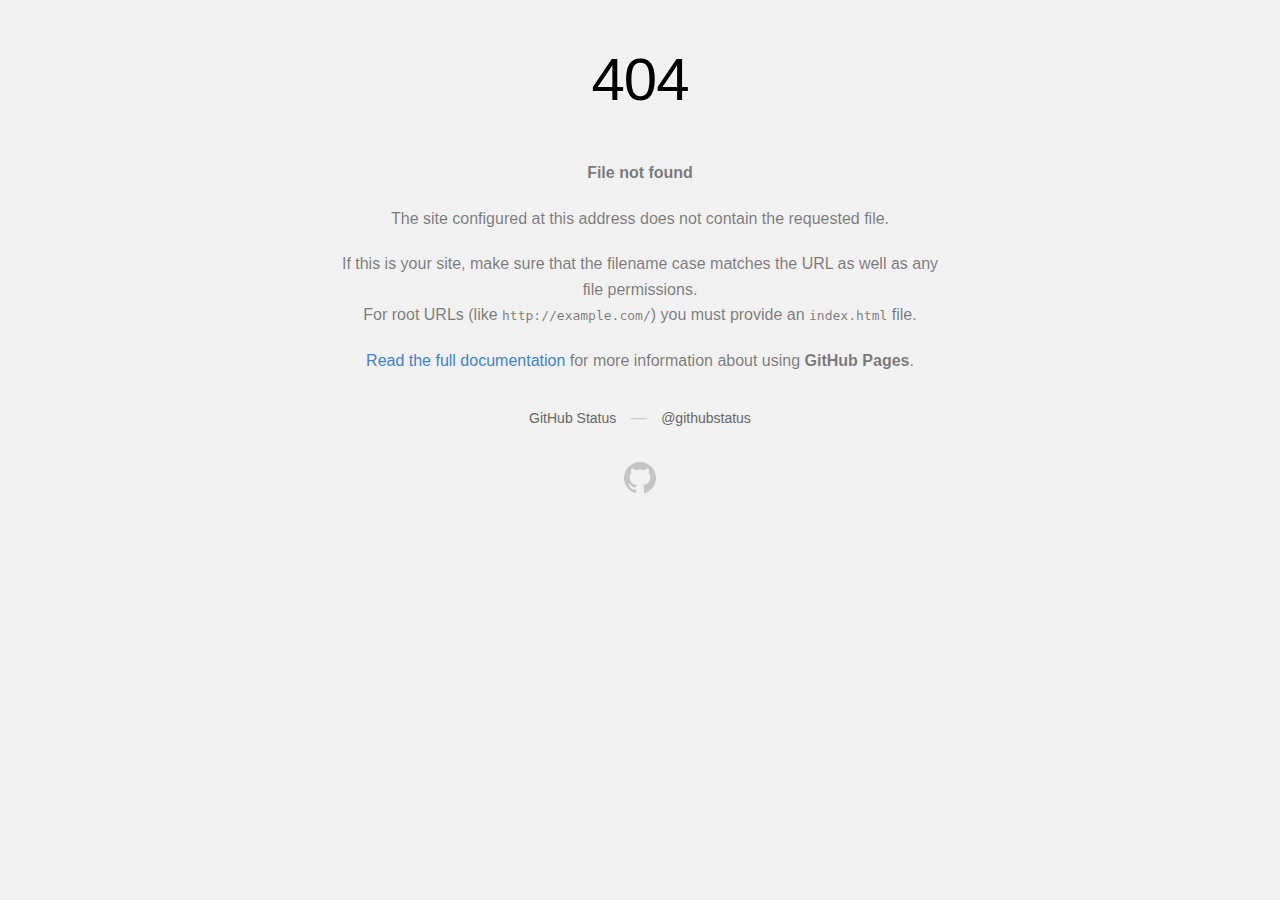
<file: img/favicon.html>
<!DOCTYPE html>
<html>
  <head>
    <meta http-equiv="Content-type" content="text/html; charset=utf-8">
    <meta http-equiv="Content-Security-Policy" content="default-src 'none'; style-src 'unsafe-inline'; img-src data:; connect-src 'self'">
    <title>Page not found &middot; GitHub Pages</title>
    <style type="text/css" media="screen">
      body {
        background-color: #f1f1f1;
        margin: 0;
        font-family: "Helvetica Neue", Helvetica, Arial, sans-serif;
      }

      .container { margin: 50px auto 40px auto; width: 600px; text-align: center; }

      a { color: #4183c4; text-decoration: none; }
      a:hover { text-decoration: underline; }

      h1 { width: 800px; position:relative; left: -100px; letter-spacing: -1px; line-height: 60px; font-size: 60px; font-weight: 100; margin: 0px 0 50px 0; text-shadow: 0 1px 0 #fff; }
      p { color: rgba(0, 0, 0, 0.5); margin: 20px 0; line-height: 1.6; }

      ul { list-style: none; margin: 25px 0; padding: 0; }
      li { display: table-cell; font-weight: bold; width: 1%; }

      .logo { display: inline-block; margin-top: 35px; }
      .logo-img-2x { display: none; }
      @media
      only screen and (-webkit-min-device-pixel-ratio: 2),
      only screen and (   min--moz-device-pixel-ratio: 2),
      only screen and (     -o-min-device-pixel-ratio: 2/1),
      only screen and (        min-device-pixel-ratio: 2),
      only screen and (                min-resolution: 192dpi),
      only screen and (                min-resolution: 2dppx) {
        .logo-img-1x { display: none; }
        .logo-img-2x { display: inline-block; }
      }

      #suggestions {
        margin-top: 35px;
        color: #ccc;
      }
      #suggestions a {
        color: #666666;
        font-weight: 200;
        font-size: 14px;
        margin: 0 10px;
      }

    </style>
  </head>
  <body>

    <div class="container">

      <h1>404</h1>
      <p><strong>File not found</strong></p>

      <p>
        The site configured at this address does not
        contain the requested file.
      </p>

      <p>
        If this is your site, make sure that the filename case matches the URL
        as well as any file permissions.<br>
        For root URLs (like <code>http://example.com/</code>) you must provide an
        <code>index.html</code> file.
      </p>

      <p>
        <a href="https://help.github.com/pages/">Read the full documentation</a>
        for more information about using <strong>GitHub Pages</strong>.
      </p>

      <div id="suggestions">
        <a href="https://githubstatus.com">GitHub Status</a> &mdash;
        <a href="https://twitter.com/githubstatus">@githubstatus</a>
      </div>

      <a href="/" class="logo logo-img-1x">
        <img width="32" height="32" title="" alt="" src="[data-uri]">
      </a>

      <a href="/" class="logo logo-img-2x">
        <img width="32" height="32" title="" alt="" src="[data-uri]">
      </a>
    </div>
  </body>
</html>
</file>
<file: css/style.css>
/******* Bootstrap Theming ********/
/*!
 * Bootstrap v4.5.3 (https://getbootstrap.com/)
 * Copyright 2011-2020 The Bootstrap Authors
 * Copyright 2011-2020 Twitter, Inc.
 * Licensed under MIT (https://github.com/twbs/bootstrap/blob/main/LICENSE)
 */
:root {
  --blue: #007bff;
  --indigo: #6610f2;
  --purple: #6f42c1;
  --pink: #e83e8c;
  --red: #dc3545;
  --orange: #fd7e14;
  --yellow: #ffc107;
  --green: #28a745;
  --teal: #20c997;
  --cyan: #17a2b8;
  --white: #fff;
  --gray: #6c757d;
  --gray-dark: #343a40;
  --primary: #2878EB;
  --secondary: #F14D5D;
  --success: #28a745;
  --info: #17a2b8;
  --warning: #ffc107;
  --danger: #dc3545;
  --light: #ECF4FF;
  --dark: #120F2D;
  --breakpoint-xs: 0;
  --breakpoint-sm: 576px;
  --breakpoint-md: 768px;
  --breakpoint-lg: 992px;
  --breakpoint-xl: 1200px;
  --font-family-sans-serif: -apple-system, BlinkMacSystemFont, "Segoe UI", Roboto, "Helvetica Neue", Arial, "Noto Sans", sans-serif, "Apple Color Emoji", "Segoe UI Emoji", "Segoe UI Symbol", "Noto Color Emoji";
  --font-family-monospace: SFMono-Regular, Menlo, Monaco, Consolas, "Liberation Mono", "Courier New", monospace;
}

*,
*::before,
*::after {
  box-sizing: border-box;
}

html {
  font-family: sans-serif;
  line-height: 1.15;
  -webkit-text-size-adjust: 100%;
  -webkit-tap-highlight-color: rgba(0, 0, 0, 0);
}

article, aside, figcaption, figure, footer, header, hgroup, main, nav, section {
  display: block;
}

body {
  margin: 0;
  font-family: "Open Sans", sans-serif;
  font-size: 1rem;
  font-weight: 400;
  line-height: 1.5;
  color: #6B6A75;
  text-align: left;
  background-color: #FFFFFF;
}

[tabindex="-1"]:focus:not(:focus-visible) {
  outline: 0 !important;
}

hr {
  box-sizing: content-box;
  height: 0;
  overflow: visible;
}

h1, h2, h3, h4, h5, h6 {
  margin-top: 0;
  margin-bottom: 0.5rem;
}

p {
  margin-top: 0;
  margin-bottom: 1rem;
}

abbr[title],
abbr[data-original-title] {
  text-decoration: underline;
  text-decoration: underline dotted;
  cursor: help;
  border-bottom: 0;
  text-decoration-skip-ink: none;
}

address {
  margin-bottom: 1rem;
  font-style: normal;
  line-height: inherit;
}

ol,
ul,
dl {
  margin-top: 0;
  margin-bottom: 1rem;
}

ol ol,
ul ul,
ol ul,
ul ol {
  margin-bottom: 0;
}

dt {
  font-weight: 700;
}

dd {
  margin-bottom: .5rem;
  margin-left: 0;
}

blockquote {
  margin: 0 0 1rem;
}

b,
strong {
  font-weight: bolder;
}

small {
  font-size: 80%;
}

sub,
sup {
  position: relative;
  font-size: 75%;
  line-height: 0;
  vertical-align: baseline;
}

sub {
  bottom: -.25em;
}

sup {
  top: -.5em;
}

a {
  color: #2878EB;
  text-decoration: none;
  background-color: transparent;
}

a:hover {
  color: #1154b6;
  text-decoration: underline;
}

a:not([href]):not([class]) {
  color: inherit;
  text-decoration: none;
}

a:not([href]):not([class]):hover {
  color: inherit;
  text-decoration: none;
}

pre,
code,
kbd,
samp {
  font-family: SFMono-Regular, Menlo, Monaco, Consolas, "Liberation Mono", "Courier New", monospace;
  font-size: 1em;
}

pre {
  margin-top: 0;
  margin-bottom: 1rem;
  overflow: auto;
  -ms-overflow-style: scrollbar;
}

figure {
  margin: 0 0 1rem;
}

img {
  vertical-align: middle;
  border-style: none;
}

svg {
  overflow: hidden;
  vertical-align: middle;
}

table {
  border-collapse: collapse;
}

caption {
  padding-top: 0.75rem;
  padding-bottom: 0.75rem;
  color: #6c757d;
  text-align: left;
  caption-side: bottom;
}

th {
  text-align: inherit;
  text-align: -webkit-match-parent;
}

label {
  display: inline-block;
  margin-bottom: 0.5rem;
}

button {
  border-radius: 0;
}

button:focus {
  outline: 1px dotted;
  outline: 5px auto -webkit-focus-ring-color;
}

input,
button,
select,
optgroup,
textarea {
  margin: 0;
  font-family: inherit;
  font-size: inherit;
  line-height: inherit;
}

button,
input {
  overflow: visible;
}

button,
select {
  text-transform: none;
}

[role="button"] {
  cursor: pointer;
}

select {
  word-wrap: normal;
}

button,
[type="button"],
[type="reset"],
[type="submit"] {
  -webkit-appearance: button;
}

button:not(:disabled),
[type="button"]:not(:disabled),
[type="reset"]:not(:disabled),
[type="submit"]:not(:disabled) {
  cursor: pointer;
}

button::-moz-focus-inner,
[type="button"]::-moz-focus-inner,
[type="reset"]::-moz-focus-inner,
[type="submit"]::-moz-focus-inner {
  padding: 0;
  border-style: none;
}

input[type="radio"],
input[type="checkbox"] {
  box-sizing: border-box;
  padding: 0;
}

textarea {
  overflow: auto;
  resize: vertical;
}

fieldset {
  min-width: 0;
  padding: 0;
  margin: 0;
  border: 0;
}

legend {
  display: block;
  width: 100%;
  max-width: 100%;
  padding: 0;
  margin-bottom: .5rem;
  font-size: 1.5rem;
  line-height: inherit;
  color: inherit;
  white-space: normal;
}

@media (max-width: 1200px) {
  legend {
    font-size: calc(1.275rem + 0.3vw) ;
  }
}

progress {
  vertical-align: baseline;
}

[type="number"]::-webkit-inner-spin-button,
[type="number"]::-webkit-outer-spin-button {
  height: auto;
}

[type="search"] {
  outline-offset: -2px;
  -webkit-appearance: none;
}

[type="search"]::-webkit-search-decoration {
  -webkit-appearance: none;
}

::-webkit-file-upload-button {
  font: inherit;
  -webkit-appearance: button;
}

output {
  display: inline-block;
}

summary {
  display: list-item;
  cursor: pointer;
}

template {
  display: none;
}

[hidden] {
  display: none !important;
}

h1, h2, h3, h4, h5, h6,
.h1, .h2, .h3, .h4, .h5, .h6 {
  margin-bottom: 0.5rem;
  font-family: "Jost", sans-serif;
  font-weight: 500;
  line-height: 1.2;
  color: #120F2D;
}

h1, .h1 {
  font-size: 2.5rem;
}

@media (max-width: 1200px) {
  h1, .h1 {
    font-size: calc(1.375rem + 1.5vw) ;
  }
}

h2, .h2 {
  font-size: 2rem;
}

@media (max-width: 1200px) {
  h2, .h2 {
    font-size: calc(1.325rem + 0.9vw) ;
  }
}

h3, .h3 {
  font-size: 1.75rem;
}

@media (max-width: 1200px) {
  h3, .h3 {
    font-size: calc(1.3rem + 0.6vw) ;
  }
}

h4, .h4 {
  font-size: 1.5rem;
}

@media (max-width: 1200px) {
  h4, .h4 {
    font-size: calc(1.275rem + 0.3vw) ;
  }
}

h5, .h5 {
  font-size: 1.25rem;
}

h6, .h6 {
  font-size: 1rem;
}

.lead {
  font-size: 1.25rem;
  font-weight: 300;
}

.display-1 {
  font-size: 6rem;
  font-weight: 300;
  line-height: 1.2;
}

@media (max-width: 1200px) {
  .display-1 {
    font-size: calc(1.725rem + 5.7vw) ;
  }
}

.display-2 {
  font-size: 5.5rem;
  font-weight: 300;
  line-height: 1.2;
}

@media (max-width: 1200px) {
  .display-2 {
    font-size: calc(1.675rem + 5.1vw) ;
  }
}

.display-3 {
  font-size: 4.5rem;
  font-weight: 300;
  line-height: 1.2;
}

@media (max-width: 1200px) {
  .display-3 {
    font-size: calc(1.575rem + 3.9vw) ;
  }
}

.display-4 {
  font-size: 3.5rem;
  font-weight: 300;
  line-height: 1.2;
}

@media (max-width: 1200px) {
  .display-4 {
    font-size: calc(1.475rem + 2.7vw) ;
  }
}

hr {
  margin-top: 1rem;
  margin-bottom: 1rem;
  border: 0;
  border-top: 1px solid rgba(0, 0, 0, 0.1);
}

small,
.small {
  font-size: 80%;
  font-weight: 400;
}

mark,
.mark {
  padding: 0.2em;
  background-color: #fcf8e3;
}

.list-unstyled {
  padding-left: 0;
  list-style: none;
}

.list-inline {
  padding-left: 0;
  list-style: none;
}

.list-inline-item {
  display: inline-block;
}

.list-inline-item:not(:last-child) {
  margin-right: 0.5rem;
}

.initialism {
  font-size: 90%;
  text-transform: uppercase;
}

.blockquote {
  margin-bottom: 1rem;
  font-size: 1.25rem;
}

.blockquote-footer {
  display: block;
  font-size: 80%;
  color: #6c757d;
}

.blockquote-footer::before {
  content: "\2014\00A0";
}

.img-fluid {
  max-width: 100%;
  height: auto;
}

.img-thumbnail {
  padding: 0.25rem;
  background-color: #FFFFFF;
  border: 1px solid #dee2e6;
  border-radius: false;
  max-width: 100%;
  height: auto;
}

.figure {
  display: inline-block;
}

.figure-img {
  margin-bottom: 0.5rem;
  line-height: 1;
}

.figure-caption {
  font-size: 90%;
  color: #6c757d;
}

code {
  font-size: 87.5%;
  color: #e83e8c;
  word-wrap: break-word;
}

a > code {
  color: inherit;
}

kbd {
  padding: 0.2rem 0.4rem;
  font-size: 87.5%;
  color: #fff;
  background-color: #212529;
  border-radius: 0.2rem;
}

kbd kbd {
  padding: 0;
  font-size: 100%;
  font-weight: 700;
}

pre {
  display: block;
  font-size: 87.5%;
  color: #212529;
}

pre code {
  font-size: inherit;
  color: inherit;
  word-break: normal;
}

.pre-scrollable {
  max-height: 340px;
  overflow-y: scroll;
}

.container,
.container-fluid,
.container-sm,
.container-md,
.container-lg,
.container-xl {
  width: 100%;
  padding-right: 15px;
  padding-left: 15px;
  margin-right: auto;
  margin-left: auto;
}

@media (min-width: 576px) {
  .container, .container-sm {
    max-width: 540px;
  }
}

@media (min-width: 768px) {
  .container, .container-sm, .container-md {
    max-width: 720px;
  }
}

@media (min-width: 992px) {
  .container, .container-sm, .container-md, .container-lg {
    max-width: 960px;
  }
}

@media (min-width: 1200px) {
  .container, .container-sm, .container-md, .container-lg, .container-xl {
    max-width: 1140px;
  }
}

.row {
  display: flex;
  flex-wrap: wrap;
  margin-right: -15px;
  margin-left: -15px;
}

.no-gutters {
  margin-right: 0;
  margin-left: 0;
}

.no-gutters > .col,
.no-gutters > [class*="col-"] {
  padding-right: 0;
  padding-left: 0;
}

.col-1, .col-2, .col-3, .col-4, .col-5, .col-6, .col-7, .col-8, .col-9, .col-10, .col-11, .col-12, .col,
.col-auto, .col-sm-1, .col-sm-2, .col-sm-3, .col-sm-4, .col-sm-5, .col-sm-6, .col-sm-7, .col-sm-8, .col-sm-9, .col-sm-10, .col-sm-11, .col-sm-12, .col-sm,
.col-sm-auto, .col-md-1, .col-md-2, .col-md-3, .col-md-4, .col-md-5, .col-md-6, .col-md-7, .col-md-8, .col-md-9, .col-md-10, .col-md-11, .col-md-12, .col-md,
.col-md-auto, .col-lg-1, .col-lg-2, .col-lg-3, .col-lg-4, .col-lg-5, .col-lg-6, .col-lg-7, .col-lg-8, .col-lg-9, .col-lg-10, .col-lg-11, .col-lg-12, .col-lg,
.col-lg-auto, .col-xl-1, .col-xl-2, .col-xl-3, .col-xl-4, .col-xl-5, .col-xl-6, .col-xl-7, .col-xl-8, .col-xl-9, .col-xl-10, .col-xl-11, .col-xl-12, .col-xl,
.col-xl-auto {
  position: relative;
  width: 100%;
  padding-right: 15px;
  padding-left: 15px;
}

.col {
  flex-basis: 0;
  flex-grow: 1;
  max-width: 100%;
}

.row-cols-1 > * {
  flex: 0 0 100%;
  max-width: 100%;
}

.row-cols-2 > * {
  flex: 0 0 50%;
  max-width: 50%;
}

.row-cols-3 > * {
  flex: 0 0 33.33333%;
  max-width: 33.33333%;
}

.row-cols-4 > * {
  flex: 0 0 25%;
  max-width: 25%;
}

.row-cols-5 > * {
  flex: 0 0 20%;
  max-width: 20%;
}

.row-cols-6 > * {
  flex: 0 0 16.66667%;
  max-width: 16.66667%;
}

.col-auto {
  flex: 0 0 auto;
  width: auto;
  max-width: 100%;
}

.col-1 {
  flex: 0 0 8.33333%;
  max-width: 8.33333%;
}

.col-2 {
  flex: 0 0 16.66667%;
  max-width: 16.66667%;
}

.col-3 {
  flex: 0 0 25%;
  max-width: 25%;
}

.col-4 {
  flex: 0 0 33.33333%;
  max-width: 33.33333%;
}

.col-5 {
  flex: 0 0 41.66667%;
  max-width: 41.66667%;
}

.col-6 {
  flex: 0 0 50%;
  max-width: 50%;
}

.col-7 {
  flex: 0 0 58.33333%;
  max-width: 58.33333%;
}

.col-8 {
  flex: 0 0 66.66667%;
  max-width: 66.66667%;
}

.col-9 {
  flex: 0 0 75%;
  max-width: 75%;
}

.col-10 {
  flex: 0 0 83.33333%;
  max-width: 83.33333%;
}

.col-11 {
  flex: 0 0 91.66667%;
  max-width: 91.66667%;
}

.col-12 {
  flex: 0 0 100%;
  max-width: 100%;
}

.order-first {
  order: -1;
}

.order-last {
  order: 13;
}

.order-0 {
  order: 0;
}

.order-1 {
  order: 1;
}

.order-2 {
  order: 2;
}

.order-3 {
  order: 3;
}

.order-4 {
  order: 4;
}

.order-5 {
  order: 5;
}

.order-6 {
  order: 6;
}

.order-7 {
  order: 7;
}

.order-8 {
  order: 8;
}

.order-9 {
  order: 9;
}

.order-10 {
  order: 10;
}

.order-11 {
  order: 11;
}

.order-12 {
  order: 12;
}

.offset-1 {
  margin-left: 8.33333%;
}

.offset-2 {
  margin-left: 16.66667%;
}

.offset-3 {
  margin-left: 25%;
}

.offset-4 {
  margin-left: 33.33333%;
}

.offset-5 {
  margin-left: 41.66667%;
}

.offset-6 {
  margin-left: 50%;
}

.offset-7 {
  margin-left: 58.33333%;
}

.offset-8 {
  margin-left: 66.66667%;
}

.offset-9 {
  margin-left: 75%;
}

.offset-10 {
  margin-left: 83.33333%;
}

.offset-11 {
  margin-left: 91.66667%;
}

@media (min-width: 576px) {
  .col-sm {
    flex-basis: 0;
    flex-grow: 1;
    max-width: 100%;
  }
  .row-cols-sm-1 > * {
    flex: 0 0 100%;
    max-width: 100%;
  }
  .row-cols-sm-2 > * {
    flex: 0 0 50%;
    max-width: 50%;
  }
  .row-cols-sm-3 > * {
    flex: 0 0 33.33333%;
    max-width: 33.33333%;
  }
  .row-cols-sm-4 > * {
    flex: 0 0 25%;
    max-width: 25%;
  }
  .row-cols-sm-5 > * {
    flex: 0 0 20%;
    max-width: 20%;
  }
  .row-cols-sm-6 > * {
    flex: 0 0 16.66667%;
    max-width: 16.66667%;
  }
  .col-sm-auto {
    flex: 0 0 auto;
    width: auto;
    max-width: 100%;
  }
  .col-sm-1 {
    flex: 0 0 8.33333%;
    max-width: 8.33333%;
  }
  .col-sm-2 {
    flex: 0 0 16.66667%;
    max-width: 16.66667%;
  }
  .col-sm-3 {
    flex: 0 0 25%;
    max-width: 25%;
  }
  .col-sm-4 {
    flex: 0 0 33.33333%;
    max-width: 33.33333%;
  }
  .col-sm-5 {
    flex: 0 0 41.66667%;
    max-width: 41.66667%;
  }
  .col-sm-6 {
    flex: 0 0 50%;
    max-width: 50%;
  }
  .col-sm-7 {
    flex: 0 0 58.33333%;
    max-width: 58.33333%;
  }
  .col-sm-8 {
    flex: 0 0 66.66667%;
    max-width: 66.66667%;
  }
  .col-sm-9 {
    flex: 0 0 75%;
    max-width: 75%;
  }
  .col-sm-10 {
    flex: 0 0 83.33333%;
    max-width: 83.33333%;
  }
  .col-sm-11 {
    flex: 0 0 91.66667%;
    max-width: 91.66667%;
  }
  .col-sm-12 {
    flex: 0 0 100%;
    max-width: 100%;
  }
  .order-sm-first {
    order: -1;
  }
  .order-sm-last {
    order: 13;
  }
  .order-sm-0 {
    order: 0;
  }
  .order-sm-1 {
    order: 1;
  }
  .order-sm-2 {
    order: 2;
  }
  .order-sm-3 {
    order: 3;
  }
  .order-sm-4 {
    order: 4;
  }
  .order-sm-5 {
    order: 5;
  }
  .order-sm-6 {
    order: 6;
  }
  .order-sm-7 {
    order: 7;
  }
  .order-sm-8 {
    order: 8;
  }
  .order-sm-9 {
    order: 9;
  }
  .order-sm-10 {
    order: 10;
  }
  .order-sm-11 {
    order: 11;
  }
  .order-sm-12 {
    order: 12;
  }
  .offset-sm-0 {
    margin-left: 0;
  }
  .offset-sm-1 {
    margin-left: 8.33333%;
  }
  .offset-sm-2 {
    margin-left: 16.66667%;
  }
  .offset-sm-3 {
    margin-left: 25%;
  }
  .offset-sm-4 {
    margin-left: 33.33333%;
  }
  .offset-sm-5 {
    margin-left: 41.66667%;
  }
  .offset-sm-6 {
    margin-left: 50%;
  }
  .offset-sm-7 {
    margin-left: 58.33333%;
  }
  .offset-sm-8 {
    margin-left: 66.66667%;
  }
  .offset-sm-9 {
    margin-left: 75%;
  }
  .offset-sm-10 {
    margin-left: 83.33333%;
  }
  .offset-sm-11 {
    margin-left: 91.66667%;
  }
}

@media (min-width: 768px) {
  .col-md {
    flex-basis: 0;
    flex-grow: 1;
    max-width: 100%;
  }
  .row-cols-md-1 > * {
    flex: 0 0 100%;
    max-width: 100%;
  }
  .row-cols-md-2 > * {
    flex: 0 0 50%;
    max-width: 50%;
  }
  .row-cols-md-3 > * {
    flex: 0 0 33.33333%;
    max-width: 33.33333%;
  }
  .row-cols-md-4 > * {
    flex: 0 0 25%;
    max-width: 25%;
  }
  .row-cols-md-5 > * {
    flex: 0 0 20%;
    max-width: 20%;
  }
  .row-cols-md-6 > * {
    flex: 0 0 16.66667%;
    max-width: 16.66667%;
  }
  .col-md-auto {
    flex: 0 0 auto;
    width: auto;
    max-width: 100%;
  }
  .col-md-1 {
    flex: 0 0 8.33333%;
    max-width: 8.33333%;
  }
  .col-md-2 {
    flex: 0 0 16.66667%;
    max-width: 16.66667%;
  }
  .col-md-3 {
    flex: 0 0 25%;
    max-width: 25%;
  }
  .col-md-4 {
    flex: 0 0 33.33333%;
    max-width: 33.33333%;
  }
  .col-md-5 {
    flex: 0 0 41.66667%;
    max-width: 41.66667%;
  }
  .col-md-6 {
    flex: 0 0 50%;
    max-width: 50%;
  }
  .col-md-7 {
    flex: 0 0 58.33333%;
    max-width: 58.33333%;
  }
  .col-md-8 {
    flex: 0 0 66.66667%;
    max-width: 66.66667%;
  }
  .col-md-9 {
    flex: 0 0 75%;
    max-width: 75%;
  }
  .col-md-10 {
    flex: 0 0 83.33333%;
    max-width: 83.33333%;
  }
  .col-md-11 {
    flex: 0 0 91.66667%;
    max-width: 91.66667%;
  }
  .col-md-12 {
    flex: 0 0 100%;
    max-width: 100%;
  }
  .order-md-first {
    order: -1;
  }
  .order-md-last {
    order: 13;
  }
  .order-md-0 {
    order: 0;
  }
  .order-md-1 {
    order: 1;
  }
  .order-md-2 {
    order: 2;
  }
  .order-md-3 {
    order: 3;
  }
  .order-md-4 {
    order: 4;
  }
  .order-md-5 {
    order: 5;
  }
  .order-md-6 {
    order: 6;
  }
  .order-md-7 {
    order: 7;
  }
  .order-md-8 {
    order: 8;
  }
  .order-md-9 {
    order: 9;
  }
  .order-md-10 {
    order: 10;
  }
  .order-md-11 {
    order: 11;
  }
  .order-md-12 {
    order: 12;
  }
  .offset-md-0 {
    margin-left: 0;
  }
  .offset-md-1 {
    margin-left: 8.33333%;
  }
  .offset-md-2 {
    margin-left: 16.66667%;
  }
  .offset-md-3 {
    margin-left: 25%;
  }
  .offset-md-4 {
    margin-left: 33.33333%;
  }
  .offset-md-5 {
    margin-left: 41.66667%;
  }
  .offset-md-6 {
    margin-left: 50%;
  }
  .offset-md-7 {
    margin-left: 58.33333%;
  }
  .offset-md-8 {
    margin-left: 66.66667%;
  }
  .offset-md-9 {
    margin-left: 75%;
  }
  .offset-md-10 {
    margin-left: 83.33333%;
  }
  .offset-md-11 {
    margin-left: 91.66667%;
  }
}

@media (min-width: 992px) {
  .col-lg {
    flex-basis: 0;
    flex-grow: 1;
    max-width: 100%;
  }
  .row-cols-lg-1 > * {
    flex: 0 0 100%;
    max-width: 100%;
  }
  .row-cols-lg-2 > * {
    flex: 0 0 50%;
    max-width: 50%;
  }
  .row-cols-lg-3 > * {
    flex: 0 0 33.33333%;
    max-width: 33.33333%;
  }
  .row-cols-lg-4 > * {
    flex: 0 0 25%;
    max-width: 25%;
  }
  .row-cols-lg-5 > * {
    flex: 0 0 20%;
    max-width: 20%;
  }
  .row-cols-lg-6 > * {
    flex: 0 0 16.66667%;
    max-width: 16.66667%;
  }
  .col-lg-auto {
    flex: 0 0 auto;
    width: auto;
    max-width: 100%;
  }
  .col-lg-1 {
    flex: 0 0 8.33333%;
    max-width: 8.33333%;
  }
  .col-lg-2 {
    flex: 0 0 16.66667%;
    max-width: 16.66667%;
  }
  .col-lg-3 {
    flex: 0 0 25%;
    max-width: 25%;
  }
  .col-lg-4 {
    flex: 0 0 33.33333%;
    max-width: 33.33333%;
  }
  .col-lg-5 {
    flex: 0 0 41.66667%;
    max-width: 41.66667%;
  }
  .col-lg-6 {
    flex: 0 0 50%;
    max-width: 50%;
  }
  .col-lg-7 {
    flex: 0 0 58.33333%;
    max-width: 58.33333%;
  }
  .col-lg-8 {
    flex: 0 0 66.66667%;
    max-width: 66.66667%;
  }
  .col-lg-9 {
    flex: 0 0 75%;
    max-width: 75%;
  }
  .col-lg-10 {
    flex: 0 0 83.33333%;
    max-width: 83.33333%;
  }
  .col-lg-11 {
    flex: 0 0 91.66667%;
    max-width: 91.66667%;
  }
  .col-lg-12 {
    flex: 0 0 100%;
    max-width: 100%;
  }
  .order-lg-first {
    order: -1;
  }
  .order-lg-last {
    order: 13;
  }
  .order-lg-0 {
    order: 0;
  }
  .order-lg-1 {
    order: 1;
  }
  .order-lg-2 {
    order: 2;
  }
  .order-lg-3 {
    order: 3;
  }
  .order-lg-4 {
    order: 4;
  }
  .order-lg-5 {
    order: 5;
  }
  .order-lg-6 {
    order: 6;
  }
  .order-lg-7 {
    order: 7;
  }
  .order-lg-8 {
    order: 8;
  }
  .order-lg-9 {
    order: 9;
  }
  .order-lg-10 {
    order: 10;
  }
  .order-lg-11 {
    order: 11;
  }
  .order-lg-12 {
    order: 12;
  }
  .offset-lg-0 {
    margin-left: 0;
  }
  .offset-lg-1 {
    margin-left: 8.33333%;
  }
  .offset-lg-2 {
    margin-left: 16.66667%;
  }
  .offset-lg-3 {
    margin-left: 25%;
  }
  .offset-lg-4 {
    margin-left: 33.33333%;
  }
  .offset-lg-5 {
    margin-left: 41.66667%;
  }
  .offset-lg-6 {
    margin-left: 50%;
  }
  .offset-lg-7 {
    margin-left: 58.33333%;
  }
  .offset-lg-8 {
    margin-left: 66.66667%;
  }
  .offset-lg-9 {
    margin-left: 75%;
  }
  .offset-lg-10 {
    margin-left: 83.33333%;
  }
  .offset-lg-11 {
    margin-left: 91.66667%;
  }
}

@media (min-width: 1200px) {
  .col-xl {
    flex-basis: 0;
    flex-grow: 1;
    max-width: 100%;
  }
  .row-cols-xl-1 > * {
    flex: 0 0 100%;
    max-width: 100%;
  }
  .row-cols-xl-2 > * {
    flex: 0 0 50%;
    max-width: 50%;
  }
  .row-cols-xl-3 > * {
    flex: 0 0 33.33333%;
    max-width: 33.33333%;
  }
  .row-cols-xl-4 > * {
    flex: 0 0 25%;
    max-width: 25%;
  }
  .row-cols-xl-5 > * {
    flex: 0 0 20%;
    max-width: 20%;
  }
  .row-cols-xl-6 > * {
    flex: 0 0 16.66667%;
    max-width: 16.66667%;
  }
  .col-xl-auto {
    flex: 0 0 auto;
    width: auto;
    max-width: 100%;
  }
  .col-xl-1 {
    flex: 0 0 8.33333%;
    max-width: 8.33333%;
  }
  .col-xl-2 {
    flex: 0 0 16.66667%;
    max-width: 16.66667%;
  }
  .col-xl-3 {
    flex: 0 0 25%;
    max-width: 25%;
  }
  .col-xl-4 {
    flex: 0 0 33.33333%;
    max-width: 33.33333%;
  }
  .col-xl-5 {
    flex: 0 0 41.66667%;
    max-width: 41.66667%;
  }
  .col-xl-6 {
    flex: 0 0 50%;
    max-width: 50%;
  }
  .col-xl-7 {
    flex: 0 0 58.33333%;
    max-width: 58.33333%;
  }
  .col-xl-8 {
    flex: 0 0 66.66667%;
    max-width: 66.66667%;
  }
  .col-xl-9 {
    flex: 0 0 75%;
    max-width: 75%;
  }
  .col-xl-10 {
    flex: 0 0 83.33333%;
    max-width: 83.33333%;
  }
  .col-xl-11 {
    flex: 0 0 91.66667%;
    max-width: 91.66667%;
  }
  .col-xl-12 {
    flex: 0 0 100%;
    max-width: 100%;
  }
  .order-xl-first {
    order: -1;
  }
  .order-xl-last {
    order: 13;
  }
  .order-xl-0 {
    order: 0;
  }
  .order-xl-1 {
    order: 1;
  }
  .order-xl-2 {
    order: 2;
  }
  .order-xl-3 {
    order: 3;
  }
  .order-xl-4 {
    order: 4;
  }
  .order-xl-5 {
    order: 5;
  }
  .order-xl-6 {
    order: 6;
  }
  .order-xl-7 {
    order: 7;
  }
  .order-xl-8 {
    order: 8;
  }
  .order-xl-9 {
    order: 9;
  }
  .order-xl-10 {
    order: 10;
  }
  .order-xl-11 {
    order: 11;
  }
  .order-xl-12 {
    order: 12;
  }
  .offset-xl-0 {
    margin-left: 0;
  }
  .offset-xl-1 {
    margin-left: 8.33333%;
  }
  .offset-xl-2 {
    margin-left: 16.66667%;
  }
  .offset-xl-3 {
    margin-left: 25%;
  }
  .offset-xl-4 {
    margin-left: 33.33333%;
  }
  .offset-xl-5 {
    margin-left: 41.66667%;
  }
  .offset-xl-6 {
    margin-left: 50%;
  }
  .offset-xl-7 {
    margin-left: 58.33333%;
  }
  .offset-xl-8 {
    margin-left: 66.66667%;
  }
  .offset-xl-9 {
    margin-left: 75%;
  }
  .offset-xl-10 {
    margin-left: 83.33333%;
  }
  .offset-xl-11 {
    margin-left: 91.66667%;
  }
}

.table {
  width: 100%;
  margin-bottom: 1rem;
  color: #6B6A75;
}

.table th,
.table td {
  padding: 0.75rem;
  vertical-align: top;
  border-top: 1px solid #dee2e6;
}

.table thead th {
  vertical-align: bottom;
  border-bottom: 2px solid #dee2e6;
}

.table tbody + tbody {
  border-top: 2px solid #dee2e6;
}

.table-sm th,
.table-sm td {
  padding: 0.3rem;
}

.table-bordered {
  border: 1px solid #dee2e6;
}

.table-bordered th,
.table-bordered td {
  border: 1px solid #dee2e6;
}

.table-bordered thead th,
.table-bordered thead td {
  border-bottom-width: 2px;
}

.table-borderless th,
.table-borderless td,
.table-borderless thead th,
.table-borderless tbody + tbody {
  border: 0;
}

.table-striped tbody tr:nth-of-type(odd) {
  background-color: rgba(0, 0, 0, 0.05);
}

.table-hover tbody tr:hover {
  color: #6B6A75;
  background-color: rgba(0, 0, 0, 0.075);
}

.table-primary,
.table-primary > th,
.table-primary > td {
  background-color: #c3d9f9;
}

.table-primary th,
.table-primary td,
.table-primary thead th,
.table-primary tbody + tbody {
  border-color: #8fb9f5;
}

.table-hover .table-primary:hover {
  background-color: #accaf7;
}

.table-hover .table-primary:hover > td,
.table-hover .table-primary:hover > th {
  background-color: #accaf7;
}

.table-secondary,
.table-secondary > th,
.table-secondary > td {
  background-color: #fbcdd2;
}

.table-secondary th,
.table-secondary td,
.table-secondary thead th,
.table-secondary tbody + tbody {
  border-color: #f8a2ab;
}

.table-hover .table-secondary:hover {
  background-color: #f9b5bd;
}

.table-hover .table-secondary:hover > td,
.table-hover .table-secondary:hover > th {
  background-color: #f9b5bd;
}

.table-success,
.table-success > th,
.table-success > td {
  background-color: #c3e6cb;
}

.table-success th,
.table-success td,
.table-success thead th,
.table-success tbody + tbody {
  border-color: #8fd19e;
}

.table-hover .table-success:hover {
  background-color: #b1dfbb;
}

.table-hover .table-success:hover > td,
.table-hover .table-success:hover > th {
  background-color: #b1dfbb;
}

.table-info,
.table-info > th,
.table-info > td {
  background-color: #bee5eb;
}

.table-info th,
.table-info td,
.table-info thead th,
.table-info tbody + tbody {
  border-color: #86cfda;
}

.table-hover .table-info:hover {
  background-color: #abdde5;
}

.table-hover .table-info:hover > td,
.table-hover .table-info:hover > th {
  background-color: #abdde5;
}

.table-warning,
.table-warning > th,
.table-warning > td {
  background-color: #ffeeba;
}

.table-warning th,
.table-warning td,
.table-warning thead th,
.table-warning tbody + tbody {
  border-color: #ffdf7e;
}

.table-hover .table-warning:hover {
  background-color: #ffe8a1;
}

.table-hover .table-warning:hover > td,
.table-hover .table-warning:hover > th {
  background-color: #ffe8a1;
}

.table-danger,
.table-danger > th,
.table-danger > td {
  background-color: #f5c6cb;
}

.table-danger th,
.table-danger td,
.table-danger thead th,
.table-danger tbody + tbody {
  border-color: #ed969e;
}

.table-hover .table-danger:hover {
  background-color: #f1b0b7;
}

.table-hover .table-danger:hover > td,
.table-hover .table-danger:hover > th {
  background-color: #f1b0b7;
}

.table-light,
.table-light > th,
.table-light > td {
  background-color: #fafcff;
}

.table-light th,
.table-light td,
.table-light thead th,
.table-light tbody + tbody {
  border-color: #f5f9ff;
}

.table-hover .table-light:hover {
  background-color: #e1edff;
}

.table-hover .table-light:hover > td,
.table-hover .table-light:hover > th {
  background-color: #e1edff;
}

.table-dark,
.table-dark > th,
.table-dark > td {
  background-color: #bdbcc4;
}

.table-dark th,
.table-dark td,
.table-dark thead th,
.table-dark tbody + tbody {
  border-color: #848292;
}

.table-hover .table-dark:hover {
  background-color: #b0aeb8;
}

.table-hover .table-dark:hover > td,
.table-hover .table-dark:hover > th {
  background-color: #b0aeb8;
}

.table-active,
.table-active > th,
.table-active > td {
  background-color: rgba(0, 0, 0, 0.075);
}

.table-hover .table-active:hover {
  background-color: rgba(0, 0, 0, 0.075);
}

.table-hover .table-active:hover > td,
.table-hover .table-active:hover > th {
  background-color: rgba(0, 0, 0, 0.075);
}

.table .thead-dark th {
  color: #fff;
  background-color: #343a40;
  border-color: #454d55;
}

.table .thead-light th {
  color: #495057;
  background-color: #e9ecef;
  border-color: #dee2e6;
}

.table-dark {
  color: #fff;
  background-color: #343a40;
}

.table-dark th,
.table-dark td,
.table-dark thead th {
  border-color: #454d55;
}

.table-dark.table-bordered {
  border: 0;
}

.table-dark.table-striped tbody tr:nth-of-type(odd) {
  background-color: rgba(255, 255, 255, 0.05);
}

.table-dark.table-hover tbody tr:hover {
  color: #fff;
  background-color: rgba(255, 255, 255, 0.075);
}

@media (max-width: 575.98px) {
  .table-responsive-sm {
    display: block;
    width: 100%;
    overflow-x: auto;
    -webkit-overflow-scrolling: touch;
  }
  .table-responsive-sm > .table-bordered {
    border: 0;
  }
}

@media (max-width: 767.98px) {
  .table-responsive-md {
    display: block;
    width: 100%;
    overflow-x: auto;
    -webkit-overflow-scrolling: touch;
  }
  .table-responsive-md > .table-bordered {
    border: 0;
  }
}

@media (max-width: 991.98px) {
  .table-responsive-lg {
    display: block;
    width: 100%;
    overflow-x: auto;
    -webkit-overflow-scrolling: touch;
  }
  .table-responsive-lg > .table-bordered {
    border: 0;
  }
}

@media (max-width: 1199.98px) {
  .table-responsive-xl {
    display: block;
    width: 100%;
    overflow-x: auto;
    -webkit-overflow-scrolling: touch;
  }
  .table-responsive-xl > .table-bordered {
    border: 0;
  }
}

.table-responsive {
  display: block;
  width: 100%;
  overflow-x: auto;
  -webkit-overflow-scrolling: touch;
}

.table-responsive > .table-bordered {
  border: 0;
}

.form-control {
  display: block;
  width: 100%;
  height: calc(1.5em + 0.75rem + 2px);
  padding: 0.375rem 0.75rem;
  font-size: 1rem;
  font-weight: 400;
  line-height: 1.5;
  color: #495057;
  background-color: #fff;
  background-clip: padding-box;
  border: 1px solid #ced4da;
  border-radius: false;
  transition: border-color 0.15s ease-in-out, box-shadow 0.15s ease-in-out;
}

@media (prefers-reduced-motion: reduce) {
  .form-control {
    transition: none;
  }
}

.form-control::-ms-expand {
  background-color: transparent;
  border: 0;
}

.form-control:-moz-focusring {
  color: transparent;
  text-shadow: 0 0 0 #495057;
}

.form-control:focus {
  color: #495057;
  background-color: #fff;
  border-color: #9dc1f6;
  outline: 0;
  box-shadow: 0 0 0 0.2rem rgba(40, 120, 235, 0.25);
}

.form-control::placeholder {
  color: #6c757d;
  opacity: 1;
}

.form-control:disabled, .form-control[readonly] {
  background-color: #e9ecef;
  opacity: 1;
}

input[type="date"].form-control,
input[type="time"].form-control,
input[type="datetime-local"].form-control,
input[type="month"].form-control {
  appearance: none;
}

select.form-control:focus::-ms-value {
  color: #495057;
  background-color: #fff;
}

.form-control-file,
.form-control-range {
  display: block;
  width: 100%;
}

.col-form-label {
  padding-top: calc(0.375rem + 1px);
  padding-bottom: calc(0.375rem + 1px);
  margin-bottom: 0;
  font-size: inherit;
  line-height: 1.5;
}

.col-form-label-lg {
  padding-top: calc(0.5rem + 1px);
  padding-bottom: calc(0.5rem + 1px);
  font-size: 1.25rem;
  line-height: 1.5;
}

.col-form-label-sm {
  padding-top: calc(0.25rem + 1px);
  padding-bottom: calc(0.25rem + 1px);
  font-size: 0.875rem;
  line-height: 1.5;
}

.form-control-plaintext {
  display: block;
  width: 100%;
  padding: 0.375rem 0;
  margin-bottom: 0;
  font-size: 1rem;
  line-height: 1.5;
  color: #6B6A75;
  background-color: transparent;
  border: solid transparent;
  border-width: 1px 0;
}

.form-control-plaintext.form-control-sm, .form-control-plaintext.form-control-lg {
  padding-right: 0;
  padding-left: 0;
}

.form-control-sm {
  height: calc(1.5em + 0.5rem + 2px);
  padding: 0.25rem 0.5rem;
  font-size: 0.875rem;
  line-height: 1.5;
  border-radius: 0.2rem;
}

.form-control-lg {
  height: calc(1.5em + 1rem + 2px);
  padding: 0.5rem 1rem;
  font-size: 1.25rem;
  line-height: 1.5;
  border-radius: 0.3rem;
}

select.form-control[size], select.form-control[multiple] {
  height: auto;
}

textarea.form-control {
  height: auto;
}

.form-group {
  margin-bottom: 1rem;
}

.form-text {
  display: block;
  margin-top: 0.25rem;
}

.form-row {
  display: flex;
  flex-wrap: wrap;
  margin-right: -5px;
  margin-left: -5px;
}

.form-row > .col,
.form-row > [class*="col-"] {
  padding-right: 5px;
  padding-left: 5px;
}

.form-check {
  position: relative;
  display: block;
  padding-left: 1.25rem;
}

.form-check-input {
  position: absolute;
  margin-top: 0.3rem;
  margin-left: -1.25rem;
}

.form-check-input[disabled] ~ .form-check-label,
.form-check-input:disabled ~ .form-check-label {
  color: #6c757d;
}

.form-check-label {
  margin-bottom: 0;
}

.form-check-inline {
  display: inline-flex;
  align-items: center;
  padding-left: 0;
  margin-right: 0.75rem;
}

.form-check-inline .form-check-input {
  position: static;
  margin-top: 0;
  margin-right: 0.3125rem;
  margin-left: 0;
}

.valid-feedback {
  display: none;
  width: 100%;
  margin-top: 0.25rem;
  font-size: 80%;
  color: #28a745;
}

.valid-tooltip {
  position: absolute;
  top: 100%;
  left: 0;
  z-index: 5;
  display: none;
  max-width: 100%;
  padding: 0.25rem 0.5rem;
  margin-top: .1rem;
  font-size: 0.875rem;
  line-height: 1.5;
  color: #fff;
  background-color: rgba(40, 167, 69, 0.9);
  border-radius: false;
}

.was-validated :valid ~ .valid-feedback,
.was-validated :valid ~ .valid-tooltip,
.is-valid ~ .valid-feedback,
.is-valid ~ .valid-tooltip {
  display: block;
}

.was-validated .form-control:valid, .form-control.is-valid {
  border-color: #28a745;
  padding-right: calc(1.5em + 0.75rem);
  background-image: url("data:image/svg+xml,%3csvg xmlns='http://www.w3.org/2000/svg' width='8' height='8' viewBox='0 0 8 8'%3e%3cpath fill='%2328a745' d='M2.3 6.73L.6 4.53c-.4-1.04.46-1.4 1.1-.8l1.1 1.4 3.4-3.8c.6-.63 1.6-.27 1.2.7l-4 4.6c-.43.5-.8.4-1.1.1z'/%3e%3c/svg%3e");
  background-repeat: no-repeat;
  background-position: right calc(0.375em + 0.1875rem) center;
  background-size: calc(0.75em + 0.375rem) calc(0.75em + 0.375rem);
}

.was-validated .form-control:valid:focus, .form-control.is-valid:focus {
  border-color: #28a745;
  box-shadow: 0 0 0 0.2rem rgba(40, 167, 69, 0.25);
}

.was-validated textarea.form-control:valid, textarea.form-control.is-valid {
  padding-right: calc(1.5em + 0.75rem);
  background-position: top calc(0.375em + 0.1875rem) right calc(0.375em + 0.1875rem);
}

.was-validated .custom-select:valid, .custom-select.is-valid {
  border-color: #28a745;
  padding-right: calc(0.75em + 2.3125rem);
  background: url("data:image/svg+xml,%3csvg xmlns='http://www.w3.org/2000/svg' width='4' height='5' viewBox='0 0 4 5'%3e%3cpath fill='%23343a40' d='M2 0L0 2h4zm0 5L0 3h4z'/%3e%3c/svg%3e") no-repeat right 0.75rem center/8px 10px, url("data:image/svg+xml,%3csvg xmlns='http://www.w3.org/2000/svg' width='8' height='8' viewBox='0 0 8 8'%3e%3cpath fill='%2328a745' d='M2.3 6.73L.6 4.53c-.4-1.04.46-1.4 1.1-.8l1.1 1.4 3.4-3.8c.6-.63 1.6-.27 1.2.7l-4 4.6c-.43.5-.8.4-1.1.1z'/%3e%3c/svg%3e") #fff no-repeat center right 1.75rem/calc(0.75em + 0.375rem) calc(0.75em + 0.375rem);
}

.was-validated .custom-select:valid:focus, .custom-select.is-valid:focus {
  border-color: #28a745;
  box-shadow: 0 0 0 0.2rem rgba(40, 167, 69, 0.25);
}

.was-validated .form-check-input:valid ~ .form-check-label, .form-check-input.is-valid ~ .form-check-label {
  color: #28a745;
}

.was-validated .form-check-input:valid ~ .valid-feedback,
.was-validated .form-check-input:valid ~ .valid-tooltip, .form-check-input.is-valid ~ .valid-feedback,
.form-check-input.is-valid ~ .valid-tooltip {
  display: block;
}

.was-validated .custom-control-input:valid ~ .custom-control-label, .custom-control-input.is-valid ~ .custom-control-label {
  color: #28a745;
}

.was-validated .custom-control-input:valid ~ .custom-control-label::before, .custom-control-input.is-valid ~ .custom-control-label::before {
  border-color: #28a745;
}

.was-validated .custom-control-input:valid:checked ~ .custom-control-label::before, .custom-control-input.is-valid:checked ~ .custom-control-label::before {
  border-color: #34ce57;
  background-color: #34ce57;
}

.was-validated .custom-control-input:valid:focus ~ .custom-control-label::before, .custom-control-input.is-valid:focus ~ .custom-control-label::before {
  box-shadow: 0 0 0 0.2rem rgba(40, 167, 69, 0.25);
}

.was-validated .custom-control-input:valid:focus:not(:checked) ~ .custom-control-label::before, .custom-control-input.is-valid:focus:not(:checked) ~ .custom-control-label::before {
  border-color: #28a745;
}

.was-validated .custom-file-input:valid ~ .custom-file-label, .custom-file-input.is-valid ~ .custom-file-label {
  border-color: #28a745;
}

.was-validated .custom-file-input:valid:focus ~ .custom-file-label, .custom-file-input.is-valid:focus ~ .custom-file-label {
  border-color: #28a745;
  box-shadow: 0 0 0 0.2rem rgba(40, 167, 69, 0.25);
}

.invalid-feedback {
  display: none;
  width: 100%;
  margin-top: 0.25rem;
  font-size: 80%;
  color: #dc3545;
}

.invalid-tooltip {
  position: absolute;
  top: 100%;
  left: 0;
  z-index: 5;
  display: none;
  max-width: 100%;
  padding: 0.25rem 0.5rem;
  margin-top: .1rem;
  font-size: 0.875rem;
  line-height: 1.5;
  color: #fff;
  background-color: rgba(220, 53, 69, 0.9);
  border-radius: false;
}

.was-validated :invalid ~ .invalid-feedback,
.was-validated :invalid ~ .invalid-tooltip,
.is-invalid ~ .invalid-feedback,
.is-invalid ~ .invalid-tooltip {
  display: block;
}

.was-validated .form-control:invalid, .form-control.is-invalid {
  border-color: #dc3545;
  padding-right: calc(1.5em + 0.75rem);
  background-image: url("data:image/svg+xml,%3csvg xmlns='http://www.w3.org/2000/svg' width='12' height='12' fill='none' stroke='%23dc3545' viewBox='0 0 12 12'%3e%3ccircle cx='6' cy='6' r='4.5'/%3e%3cpath stroke-linejoin='round' d='M5.8 3.6h.4L6 6.5z'/%3e%3ccircle cx='6' cy='8.2' r='.6' fill='%23dc3545' stroke='none'/%3e%3c/svg%3e");
  background-repeat: no-repeat;
  background-position: right calc(0.375em + 0.1875rem) center;
  background-size: calc(0.75em + 0.375rem) calc(0.75em + 0.375rem);
}

.was-validated .form-control:invalid:focus, .form-control.is-invalid:focus {
  border-color: #dc3545;
  box-shadow: 0 0 0 0.2rem rgba(220, 53, 69, 0.25);
}

.was-validated textarea.form-control:invalid, textarea.form-control.is-invalid {
  padding-right: calc(1.5em + 0.75rem);
  background-position: top calc(0.375em + 0.1875rem) right calc(0.375em + 0.1875rem);
}

.was-validated .custom-select:invalid, .custom-select.is-invalid {
  border-color: #dc3545;
  padding-right: calc(0.75em + 2.3125rem);
  background: url("data:image/svg+xml,%3csvg xmlns='http://www.w3.org/2000/svg' width='4' height='5' viewBox='0 0 4 5'%3e%3cpath fill='%23343a40' d='M2 0L0 2h4zm0 5L0 3h4z'/%3e%3c/svg%3e") no-repeat right 0.75rem center/8px 10px, url("data:image/svg+xml,%3csvg xmlns='http://www.w3.org/2000/svg' width='12' height='12' fill='none' stroke='%23dc3545' viewBox='0 0 12 12'%3e%3ccircle cx='6' cy='6' r='4.5'/%3e%3cpath stroke-linejoin='round' d='M5.8 3.6h.4L6 6.5z'/%3e%3ccircle cx='6' cy='8.2' r='.6' fill='%23dc3545' stroke='none'/%3e%3c/svg%3e") #fff no-repeat center right 1.75rem/calc(0.75em + 0.375rem) calc(0.75em + 0.375rem);
}

.was-validated .custom-select:invalid:focus, .custom-select.is-invalid:focus {
  border-color: #dc3545;
  box-shadow: 0 0 0 0.2rem rgba(220, 53, 69, 0.25);
}

.was-validated .form-check-input:invalid ~ .form-check-label, .form-check-input.is-invalid ~ .form-check-label {
  color: #dc3545;
}

.was-validated .form-check-input:invalid ~ .invalid-feedback,
.was-validated .form-check-input:invalid ~ .invalid-tooltip, .form-check-input.is-invalid ~ .invalid-feedback,
.form-check-input.is-invalid ~ .invalid-tooltip {
  display: block;
}

.was-validated .custom-control-input:invalid ~ .custom-control-label, .custom-control-input.is-invalid ~ .custom-control-label {
  color: #dc3545;
}

.was-validated .custom-control-input:invalid ~ .custom-control-label::before, .custom-control-input.is-invalid ~ .custom-control-label::before {
  border-color: #dc3545;
}

.was-validated .custom-control-input:invalid:checked ~ .custom-control-label::before, .custom-control-input.is-invalid:checked ~ .custom-control-label::before {
  border-color: #e4606d;
  background-color: #e4606d;
}

.was-validated .custom-control-input:invalid:focus ~ .custom-control-label::before, .custom-control-input.is-invalid:focus ~ .custom-control-label::before {
  box-shadow: 0 0 0 0.2rem rgba(220, 53, 69, 0.25);
}

.was-validated .custom-control-input:invalid:focus:not(:checked) ~ .custom-control-label::before, .custom-control-input.is-invalid:focus:not(:checked) ~ .custom-control-label::before {
  border-color: #dc3545;
}

.was-validated .custom-file-input:invalid ~ .custom-file-label, .custom-file-input.is-invalid ~ .custom-file-label {
  border-color: #dc3545;
}

.was-validated .custom-file-input:invalid:focus ~ .custom-file-label, .custom-file-input.is-invalid:focus ~ .custom-file-label {
  border-color: #dc3545;
  box-shadow: 0 0 0 0.2rem rgba(220, 53, 69, 0.25);
}

.form-inline {
  display: flex;
  flex-flow: row wrap;
  align-items: center;
}

.form-inline .form-check {
  width: 100%;
}

@media (min-width: 576px) {
  .form-inline label {
    display: flex;
    align-items: center;
    justify-content: center;
    margin-bottom: 0;
  }
  .form-inline .form-group {
    display: flex;
    flex: 0 0 auto;
    flex-flow: row wrap;
    align-items: center;
    margin-bottom: 0;
  }
  .form-inline .form-control {
    display: inline-block;
    width: auto;
    vertical-align: middle;
  }
  .form-inline .form-control-plaintext {
    display: inline-block;
  }
  .form-inline .input-group,
  .form-inline .custom-select {
    width: auto;
  }
  .form-inline .form-check {
    display: flex;
    align-items: center;
    justify-content: center;
    width: auto;
    padding-left: 0;
  }
  .form-inline .form-check-input {
    position: relative;
    flex-shrink: 0;
    margin-top: 0;
    margin-right: 0.25rem;
    margin-left: 0;
  }
  .form-inline .custom-control {
    align-items: center;
    justify-content: center;
  }
  .form-inline .custom-control-label {
    margin-bottom: 0;
  }
}

.btn {
  display: inline-block;
  font-weight: 400;
  color: #6B6A75;
  text-align: center;
  vertical-align: middle;
  user-select: none;
  background-color: transparent;
  border: 1px solid transparent;
  padding: 0.375rem 0.75rem;
  font-size: 1rem;
  line-height: 1.5;
  border-radius: false;
  transition: color 0.15s ease-in-out, background-color 0.15s ease-in-out, border-color 0.15s ease-in-out, box-shadow 0.15s ease-in-out;
}

@media (prefers-reduced-motion: reduce) {
  .btn {
    transition: none;
  }
}

.btn:hover {
  color: #6B6A75;
  text-decoration: none;
}

.btn:focus, .btn.focus {
  outline: 0;
  box-shadow: 0 0 0 0.2rem rgba(40, 120, 235, 0.25);
}

.btn.disabled, .btn:disabled {
  opacity: 0.65;
}

.btn:not(:disabled):not(.disabled) {
  cursor: pointer;
}

a.btn.disabled,
fieldset:disabled a.btn {
  pointer-events: none;
}

.btn-primary {
  color: #fff;
  background-color: #2878EB;
  border-color: #2878EB;
}

.btn-primary:hover {
  color: #fff;
  background-color: #1465d9;
  border-color: #135fcd;
}

.btn-primary:focus, .btn-primary.focus {
  color: #fff;
  background-color: #1465d9;
  border-color: #135fcd;
  box-shadow: 0 0 0 0.2rem rgba(72, 140, 238, 0.5);
}

.btn-primary.disabled, .btn-primary:disabled {
  color: #fff;
  background-color: #2878EB;
  border-color: #2878EB;
}

.btn-primary:not(:disabled):not(.disabled):active, .btn-primary:not(:disabled):not(.disabled).active,
.show > .btn-primary.dropdown-toggle {
  color: #fff;
  background-color: #135fcd;
  border-color: #125ac1;
}

.btn-primary:not(:disabled):not(.disabled):active:focus, .btn-primary:not(:disabled):not(.disabled).active:focus,
.show > .btn-primary.dropdown-toggle:focus {
  box-shadow: 0 0 0 0.2rem rgba(72, 140, 238, 0.5);
}

.btn-secondary {
  color: #fff;
  background-color: #F14D5D;
  border-color: #F14D5D;
}

.btn-secondary:hover {
  color: #fff;
  background-color: #ee2a3d;
  border-color: #ed1e32;
}

.btn-secondary:focus, .btn-secondary.focus {
  color: #fff;
  background-color: #ee2a3d;
  border-color: #ed1e32;
  box-shadow: 0 0 0 0.2rem rgba(243, 104, 117, 0.5);
}

.btn-secondary.disabled, .btn-secondary:disabled {
  color: #fff;
  background-color: #F14D5D;
  border-color: #F14D5D;
}

.btn-secondary:not(:disabled):not(.disabled):active, .btn-secondary:not(:disabled):not(.disabled).active,
.show > .btn-secondary.dropdown-toggle {
  color: #fff;
  background-color: #ed1e32;
  border-color: #ec1328;
}

.btn-secondary:not(:disabled):not(.disabled):active:focus, .btn-secondary:not(:disabled):not(.disabled).active:focus,
.show > .btn-secondary.dropdown-toggle:focus {
  box-shadow: 0 0 0 0.2rem rgba(243, 104, 117, 0.5);
}

.btn-success {
  color: #fff;
  background-color: #28a745;
  border-color: #28a745;
}

.btn-success:hover {
  color: #fff;
  background-color: #218838;
  border-color: #1e7e34;
}

.btn-success:focus, .btn-success.focus {
  color: #fff;
  background-color: #218838;
  border-color: #1e7e34;
  box-shadow: 0 0 0 0.2rem rgba(72, 180, 97, 0.5);
}

.btn-success.disabled, .btn-success:disabled {
  color: #fff;
  background-color: #28a745;
  border-color: #28a745;
}

.btn-success:not(:disabled):not(.disabled):active, .btn-success:not(:disabled):not(.disabled).active,
.show > .btn-success.dropdown-toggle {
  color: #fff;
  background-color: #1e7e34;
  border-color: #1c7430;
}

.btn-success:not(:disabled):not(.disabled):active:focus, .btn-success:not(:disabled):not(.disabled).active:focus,
.show > .btn-success.dropdown-toggle:focus {
  box-shadow: 0 0 0 0.2rem rgba(72, 180, 97, 0.5);
}

.btn-info {
  color: #fff;
  background-color: #17a2b8;
  border-color: #17a2b8;
}

.btn-info:hover {
  color: #fff;
  background-color: #138496;
  border-color: #117a8b;
}

.btn-info:focus, .btn-info.focus {
  color: #fff;
  background-color: #138496;
  border-color: #117a8b;
  box-shadow: 0 0 0 0.2rem rgba(58, 176, 195, 0.5);
}

.btn-info.disabled, .btn-info:disabled {
  color: #fff;
  background-color: #17a2b8;
  border-color: #17a2b8;
}

.btn-info:not(:disabled):not(.disabled):active, .btn-info:not(:disabled):not(.disabled).active,
.show > .btn-info.dropdown-toggle {
  color: #fff;
  background-color: #117a8b;
  border-color: #10707f;
}

.btn-info:not(:disabled):not(.disabled):active:focus, .btn-info:not(:disabled):not(.disabled).active:focus,
.show > .btn-info.dropdown-toggle:focus {
  box-shadow: 0 0 0 0.2rem rgba(58, 176, 195, 0.5);
}

.btn-warning {
  color: #212529;
  background-color: #ffc107;
  border-color: #ffc107;
}

.btn-warning:hover {
  color: #212529;
  background-color: #e0a800;
  border-color: #d39e00;
}

.btn-warning:focus, .btn-warning.focus {
  color: #212529;
  background-color: #e0a800;
  border-color: #d39e00;
  box-shadow: 0 0 0 0.2rem rgba(222, 170, 12, 0.5);
}

.btn-warning.disabled, .btn-warning:disabled {
  color: #212529;
  background-color: #ffc107;
  border-color: #ffc107;
}

.btn-warning:not(:disabled):not(.disabled):active, .btn-warning:not(:disabled):not(.disabled).active,
.show > .btn-warning.dropdown-toggle {
  color: #212529;
  background-color: #d39e00;
  border-color: #c69500;
}

.btn-warning:not(:disabled):not(.disabled):active:focus, .btn-warning:not(:disabled):not(.disabled).active:focus,
.show > .btn-warning.dropdown-toggle:focus {
  box-shadow: 0 0 0 0.2rem rgba(222, 170, 12, 0.5);
}

.btn-danger {
  color: #fff;
  background-color: #dc3545;
  border-color: #dc3545;
}

.btn-danger:hover {
  color: #fff;
  background-color: #c82333;
  border-color: #bd2130;
}

.btn-danger:focus, .btn-danger.focus {
  color: #fff;
  background-color: #c82333;
  border-color: #bd2130;
  box-shadow: 0 0 0 0.2rem rgba(225, 83, 97, 0.5);
}

.btn-danger.disabled, .btn-danger:disabled {
  color: #fff;
  background-color: #dc3545;
  border-color: #dc3545;
}

.btn-danger:not(:disabled):not(.disabled):active, .btn-danger:not(:disabled):not(.disabled).active,
.show > .btn-danger.dropdown-toggle {
  color: #fff;
  background-color: #bd2130;
  border-color: #b21f2d;
}

.btn-danger:not(:disabled):not(.disabled):active:focus, .btn-danger:not(:disabled):not(.disabled).active:focus,
.show > .btn-danger.dropdown-toggle:focus {
  box-shadow: 0 0 0 0.2rem rgba(225, 83, 97, 0.5);
}

.btn-light {
  color: #212529;
  background-color: #ECF4FF;
  border-color: #ECF4FF;
}

.btn-light:hover {
  color: #212529;
  background-color: #c6deff;
  border-color: #b9d6ff;
}

.btn-light:focus, .btn-light.focus {
  color: #212529;
  background-color: #c6deff;
  border-color: #b9d6ff;
  box-shadow: 0 0 0 0.2rem rgba(206, 213, 223, 0.5);
}

.btn-light.disabled, .btn-light:disabled {
  color: #212529;
  background-color: #ECF4FF;
  border-color: #ECF4FF;
}

.btn-light:not(:disabled):not(.disabled):active, .btn-light:not(:disabled):not(.disabled).active,
.show > .btn-light.dropdown-toggle {
  color: #212529;
  background-color: #b9d6ff;
  border-color: #accfff;
}

.btn-light:not(:disabled):not(.disabled):active:focus, .btn-light:not(:disabled):not(.disabled).active:focus,
.show > .btn-light.dropdown-toggle:focus {
  box-shadow: 0 0 0 0.2rem rgba(206, 213, 223, 0.5);
}

.btn-dark {
  color: #fff;
  background-color: #120F2D;
  border-color: #120F2D;
}

.btn-dark:hover {
  color: #fff;
  background-color: #070510;
  border-color: #030207;
}

.btn-dark:focus, .btn-dark.focus {
  color: #fff;
  background-color: #070510;
  border-color: #030207;
  box-shadow: 0 0 0 0.2rem rgba(54, 51, 77, 0.5);
}

.btn-dark.disabled, .btn-dark:disabled {
  color: #fff;
  background-color: #120F2D;
  border-color: #120F2D;
}

.btn-dark:not(:disabled):not(.disabled):active, .btn-dark:not(:disabled):not(.disabled).active,
.show > .btn-dark.dropdown-toggle {
  color: #fff;
  background-color: #030207;
  border-color: black;
}

.btn-dark:not(:disabled):not(.disabled):active:focus, .btn-dark:not(:disabled):not(.disabled).active:focus,
.show > .btn-dark.dropdown-toggle:focus {
  box-shadow: 0 0 0 0.2rem rgba(54, 51, 77, 0.5);
}

.btn-outline-primary {
  color: #2878EB;
  border-color: #2878EB;
}

.btn-outline-primary:hover {
  color: #fff;
  background-color: #2878EB;
  border-color: #2878EB;
}

.btn-outline-primary:focus, .btn-outline-primary.focus {
  box-shadow: 0 0 0 0.2rem rgba(40, 120, 235, 0.5);
}

.btn-outline-primary.disabled, .btn-outline-primary:disabled {
  color: #2878EB;
  background-color: transparent;
}

.btn-outline-primary:not(:disabled):not(.disabled):active, .btn-outline-primary:not(:disabled):not(.disabled).active,
.show > .btn-outline-primary.dropdown-toggle {
  color: #fff;
  background-color: #2878EB;
  border-color: #2878EB;
}

.btn-outline-primary:not(:disabled):not(.disabled):active:focus, .btn-outline-primary:not(:disabled):not(.disabled).active:focus,
.show > .btn-outline-primary.dropdown-toggle:focus {
  box-shadow: 0 0 0 0.2rem rgba(40, 120, 235, 0.5);
}

.btn-outline-secondary {
  color: #F14D5D;
  border-color: #F14D5D;
}

.btn-outline-secondary:hover {
  color: #fff;
  background-color: #F14D5D;
  border-color: #F14D5D;
}

.btn-outline-secondary:focus, .btn-outline-secondary.focus {
  box-shadow: 0 0 0 0.2rem rgba(241, 77, 93, 0.5);
}

.btn-outline-secondary.disabled, .btn-outline-secondary:disabled {
  color: #F14D5D;
  background-color: transparent;
}

.btn-outline-secondary:not(:disabled):not(.disabled):active, .btn-outline-secondary:not(:disabled):not(.disabled).active,
.show > .btn-outline-secondary.dropdown-toggle {
  color: #fff;
  background-color: #F14D5D;
  border-color: #F14D5D;
}

.btn-outline-secondary:not(:disabled):not(.disabled):active:focus, .btn-outline-secondary:not(:disabled):not(.disabled).active:focus,
.show > .btn-outline-secondary.dropdown-toggle:focus {
  box-shadow: 0 0 0 0.2rem rgba(241, 77, 93, 0.5);
}

.btn-outline-success {
  color: #28a745;
  border-color: #28a745;
}

.btn-outline-success:hover {
  color: #fff;
  background-color: #28a745;
  border-color: #28a745;
}

.btn-outline-success:focus, .btn-outline-success.focus {
  box-shadow: 0 0 0 0.2rem rgba(40, 167, 69, 0.5);
}

.btn-outline-success.disabled, .btn-outline-success:disabled {
  color: #28a745;
  background-color: transparent;
}

.btn-outline-success:not(:disabled):not(.disabled):active, .btn-outline-success:not(:disabled):not(.disabled).active,
.show > .btn-outline-success.dropdown-toggle {
  color: #fff;
  background-color: #28a745;
  border-color: #28a745;
}

.btn-outline-success:not(:disabled):not(.disabled):active:focus, .btn-outline-success:not(:disabled):not(.disabled).active:focus,
.show > .btn-outline-success.dropdown-toggle:focus {
  box-shadow: 0 0 0 0.2rem rgba(40, 167, 69, 0.5);
}

.btn-outline-info {
  color: #17a2b8;
  border-color: #17a2b8;
}

.btn-outline-info:hover {
  color: #fff;
  background-color: #17a2b8;
  border-color: #17a2b8;
}

.btn-outline-info:focus, .btn-outline-info.focus {
  box-shadow: 0 0 0 0.2rem rgba(23, 162, 184, 0.5);
}

.btn-outline-info.disabled, .btn-outline-info:disabled {
  color: #17a2b8;
  background-color: transparent;
}

.btn-outline-info:not(:disabled):not(.disabled):active, .btn-outline-info:not(:disabled):not(.disabled).active,
.show > .btn-outline-info.dropdown-toggle {
  color: #fff;
  background-color: #17a2b8;
  border-color: #17a2b8;
}

.btn-outline-info:not(:disabled):not(.disabled):active:focus, .btn-outline-info:not(:disabled):not(.disabled).active:focus,
.show > .btn-outline-info.dropdown-toggle:focus {
  box-shadow: 0 0 0 0.2rem rgba(23, 162, 184, 0.5);
}

.btn-outline-warning {
  color: #ffc107;
  border-color: #ffc107;
}

.btn-outline-warning:hover {
  color: #212529;
  background-color: #ffc107;
  border-color: #ffc107;
}

.btn-outline-warning:focus, .btn-outline-warning.focus {
  box-shadow: 0 0 0 0.2rem rgba(255, 193, 7, 0.5);
}

.btn-outline-warning.disabled, .btn-outline-warning:disabled {
  color: #ffc107;
  background-color: transparent;
}

.btn-outline-warning:not(:disabled):not(.disabled):active, .btn-outline-warning:not(:disabled):not(.disabled).active,
.show > .btn-outline-warning.dropdown-toggle {
  color: #212529;
  background-color: #ffc107;
  border-color: #ffc107;
}

.btn-outline-warning:not(:disabled):not(.disabled):active:focus, .btn-outline-warning:not(:disabled):not(.disabled).active:focus,
.show > .btn-outline-warning.dropdown-toggle:focus {
  box-shadow: 0 0 0 0.2rem rgba(255, 193, 7, 0.5);
}

.btn-outline-danger {
  color: #dc3545;
  border-color: #dc3545;
}

.btn-outline-danger:hover {
  color: #fff;
  background-color: #dc3545;
  border-color: #dc3545;
}

.btn-outline-danger:focus, .btn-outline-danger.focus {
  box-shadow: 0 0 0 0.2rem rgba(220, 53, 69, 0.5);
}

.btn-outline-danger.disabled, .btn-outline-danger:disabled {
  color: #dc3545;
  background-color: transparent;
}

.btn-outline-danger:not(:disabled):not(.disabled):active, .btn-outline-danger:not(:disabled):not(.disabled).active,
.show > .btn-outline-danger.dropdown-toggle {
  color: #fff;
  background-color: #dc3545;
  border-color: #dc3545;
}

.btn-outline-danger:not(:disabled):not(.disabled):active:focus, .btn-outline-danger:not(:disabled):not(.disabled).active:focus,
.show > .btn-outline-danger.dropdown-toggle:focus {
  box-shadow: 0 0 0 0.2rem rgba(220, 53, 69, 0.5);
}

.btn-outline-light {
  color: #ECF4FF;
  border-color: #ECF4FF;
}

.btn-outline-light:hover {
  color: #212529;
  background-color: #ECF4FF;
  border-color: #ECF4FF;
}

.btn-outline-light:focus, .btn-outline-light.focus {
  box-shadow: 0 0 0 0.2rem rgba(236, 244, 255, 0.5);
}

.btn-outline-light.disabled, .btn-outline-light:disabled {
  color: #ECF4FF;
  background-color: transparent;
}

.btn-outline-light:not(:disabled):not(.disabled):active, .btn-outline-light:not(:disabled):not(.disabled).active,
.show > .btn-outline-light.dropdown-toggle {
  color: #212529;
  background-color: #ECF4FF;
  border-color: #ECF4FF;
}

.btn-outline-light:not(:disabled):not(.disabled):active:focus, .btn-outline-light:not(:disabled):not(.disabled).active:focus,
.show > .btn-outline-light.dropdown-toggle:focus {
  box-shadow: 0 0 0 0.2rem rgba(236, 244, 255, 0.5);
}

.btn-outline-dark {
  color: #120F2D;
  border-color: #120F2D;
}

.btn-outline-dark:hover {
  color: #fff;
  background-color: #120F2D;
  border-color: #120F2D;
}

.btn-outline-dark:focus, .btn-outline-dark.focus {
  box-shadow: 0 0 0 0.2rem rgba(18, 15, 45, 0.5);
}

.btn-outline-dark.disabled, .btn-outline-dark:disabled {
  color: #120F2D;
  background-color: transparent;
}

.btn-outline-dark:not(:disabled):not(.disabled):active, .btn-outline-dark:not(:disabled):not(.disabled).active,
.show > .btn-outline-dark.dropdown-toggle {
  color: #fff;
  background-color: #120F2D;
  border-color: #120F2D;
}

.btn-outline-dark:not(:disabled):not(.disabled):active:focus, .btn-outline-dark:not(:disabled):not(.disabled).active:focus,
.show > .btn-outline-dark.dropdown-toggle:focus {
  box-shadow: 0 0 0 0.2rem rgba(18, 15, 45, 0.5);
}

.btn-link {
  font-weight: 400;
  color: #2878EB;
  text-decoration: none;
}

.btn-link:hover {
  color: #1154b6;
  text-decoration: underline;
}

.btn-link:focus, .btn-link.focus {
  text-decoration: underline;
}

.btn-link:disabled, .btn-link.disabled {
  color: #6c757d;
  pointer-events: none;
}

.btn-lg, .btn-group-lg > .btn {
  padding: 0.5rem 1rem;
  font-size: 1.25rem;
  line-height: 1.5;
  border-radius: 0.3rem;
}

.btn-sm, .btn-group-sm > .btn {
  padding: 0.25rem 0.5rem;
  font-size: 0.875rem;
  line-height: 1.5;
  border-radius: 0.2rem;
}

.btn-block {
  display: block;
  width: 100%;
}

.btn-block + .btn-block {
  margin-top: 0.5rem;
}

input[type="submit"].btn-block,
input[type="reset"].btn-block,
input[type="button"].btn-block {
  width: 100%;
}

.fade {
  transition: opacity 0.15s linear;
}

@media (prefers-reduced-motion: reduce) {
  .fade {
    transition: none;
  }
}

.fade:not(.show) {
  opacity: 0;
}

.collapse:not(.show) {
  display: none;
}

.collapsing {
  position: relative;
  height: 0;
  overflow: hidden;
  transition: height 0.35s ease;
}

@media (prefers-reduced-motion: reduce) {
  .collapsing {
    transition: none;
  }
}

.dropup,
.dropright,
.dropdown,
.dropleft {
  position: relative;
}

.dropdown-toggle {
  white-space: nowrap;
}

.dropdown-toggle::after {
  display: inline-block;
  margin-left: 0.255em;
  vertical-align: 0.255em;
  content: "";
  border-top: 0.3em solid;
  border-right: 0.3em solid transparent;
  border-bottom: 0;
  border-left: 0.3em solid transparent;
}

.dropdown-toggle:empty::after {
  margin-left: 0;
}

.dropdown-menu {
  position: absolute;
  top: 100%;
  left: 0;
  z-index: 1000;
  display: none;
  float: left;
  min-width: 10rem;
  padding: 0.5rem 0;
  margin: 0.125rem 0 0;
  font-size: 1rem;
  color: #6B6A75;
  text-align: left;
  list-style: none;
  background-color: #fff;
  background-clip: padding-box;
  border: 1px solid rgba(0, 0, 0, 0.15);
  border-radius: false;
}

.dropdown-menu-left {
  right: auto;
  left: 0;
}

.dropdown-menu-right {
  right: 0;
  left: auto;
}

@media (min-width: 576px) {
  .dropdown-menu-sm-left {
    right: auto;
    left: 0;
  }
  .dropdown-menu-sm-right {
    right: 0;
    left: auto;
  }
}

@media (min-width: 768px) {
  .dropdown-menu-md-left {
    right: auto;
    left: 0;
  }
  .dropdown-menu-md-right {
    right: 0;
    left: auto;
  }
}

@media (min-width: 992px) {
  .dropdown-menu-lg-left {
    right: auto;
    left: 0;
  }
  .dropdown-menu-lg-right {
    right: 0;
    left: auto;
  }
}

@media (min-width: 1200px) {
  .dropdown-menu-xl-left {
    right: auto;
    left: 0;
  }
  .dropdown-menu-xl-right {
    right: 0;
    left: auto;
  }
}

.dropup .dropdown-menu {
  top: auto;
  bottom: 100%;
  margin-top: 0;
  margin-bottom: 0.125rem;
}

.dropup .dropdown-toggle::after {
  display: inline-block;
  margin-left: 0.255em;
  vertical-align: 0.255em;
  content: "";
  border-top: 0;
  border-right: 0.3em solid transparent;
  border-bottom: 0.3em solid;
  border-left: 0.3em solid transparent;
}

.dropup .dropdown-toggle:empty::after {
  margin-left: 0;
}

.dropright .dropdown-menu {
  top: 0;
  right: auto;
  left: 100%;
  margin-top: 0;
  margin-left: 0.125rem;
}

.dropright .dropdown-toggle::after {
  display: inline-block;
  margin-left: 0.255em;
  vertical-align: 0.255em;
  content: "";
  border-top: 0.3em solid transparent;
  border-right: 0;
  border-bottom: 0.3em solid transparent;
  border-left: 0.3em solid;
}

.dropright .dropdown-toggle:empty::after {
  margin-left: 0;
}

.dropright .dropdown-toggle::after {
  vertical-align: 0;
}

.dropleft .dropdown-menu {
  top: 0;
  right: 100%;
  left: auto;
  margin-top: 0;
  margin-right: 0.125rem;
}

.dropleft .dropdown-toggle::after {
  display: inline-block;
  margin-left: 0.255em;
  vertical-align: 0.255em;
  content: "";
}

.dropleft .dropdown-toggle::after {
  display: none;
}

.dropleft .dropdown-toggle::before {
  display: inline-block;
  margin-right: 0.255em;
  vertical-align: 0.255em;
  content: "";
  border-top: 0.3em solid transparent;
  border-right: 0.3em solid;
  border-bottom: 0.3em solid transparent;
}

.dropleft .dropdown-toggle:empty::after {
  margin-left: 0;
}

.dropleft .dropdown-toggle::before {
  vertical-align: 0;
}

.dropdown-menu[x-placement^="top"], .dropdown-menu[x-placement^="right"], .dropdown-menu[x-placement^="bottom"], .dropdown-menu[x-placement^="left"] {
  right: auto;
  bottom: auto;
}

.dropdown-divider {
  height: 0;
  margin: 0.5rem 0;
  overflow: hidden;
  border-top: 1px solid #e9ecef;
}

.dropdown-item {
  display: block;
  width: 100%;
  padding: 0.25rem 1.5rem;
  clear: both;
  font-weight: 400;
  color: #212529;
  text-align: inherit;
  white-space: nowrap;
  background-color: transparent;
  border: 0;
}

.dropdown-item:hover, .dropdown-item:focus {
  color: #16181b;
  text-decoration: none;
  background-color: #f8f9fa;
}

.dropdown-item.active, .dropdown-item:active {
  color: #fff;
  text-decoration: none;
  background-color: #2878EB;
}

.dropdown-item.disabled, .dropdown-item:disabled {
  color: #6c757d;
  pointer-events: none;
  background-color: transparent;
}

.dropdown-menu.show {
  display: block;
}

.dropdown-header {
  display: block;
  padding: 0.5rem 1.5rem;
  margin-bottom: 0;
  font-size: 0.875rem;
  color: #6c757d;
  white-space: nowrap;
}

.dropdown-item-text {
  display: block;
  padding: 0.25rem 1.5rem;
  color: #212529;
}

.btn-group,
.btn-group-vertical {
  position: relative;
  display: inline-flex;
  vertical-align: middle;
}

.btn-group > .btn,
.btn-group-vertical > .btn {
  position: relative;
  flex: 1 1 auto;
}

.btn-group > .btn:hover,
.btn-group-vertical > .btn:hover {
  z-index: 1;
}

.btn-group > .btn:focus, .btn-group > .btn:active, .btn-group > .btn.active,
.btn-group-vertical > .btn:focus,
.btn-group-vertical > .btn:active,
.btn-group-vertical > .btn.active {
  z-index: 1;
}

.btn-toolbar {
  display: flex;
  flex-wrap: wrap;
  justify-content: flex-start;
}

.btn-toolbar .input-group {
  width: auto;
}

.btn-group > .btn:not(:first-child),
.btn-group > .btn-group:not(:first-child) {
  margin-left: -1px;
}

.btn-group > .btn:not(:last-child):not(.dropdown-toggle),
.btn-group > .btn-group:not(:last-child) > .btn {
  border-top-right-radius: 0;
  border-bottom-right-radius: 0;
}

.btn-group > .btn:not(:first-child),
.btn-group > .btn-group:not(:first-child) > .btn {
  border-top-left-radius: 0;
  border-bottom-left-radius: 0;
}

.dropdown-toggle-split {
  padding-right: 0.5625rem;
  padding-left: 0.5625rem;
}

.dropdown-toggle-split::after,
.dropup .dropdown-toggle-split::after,
.dropright .dropdown-toggle-split::after {
  margin-left: 0;
}

.dropleft .dropdown-toggle-split::before {
  margin-right: 0;
}

.btn-sm + .dropdown-toggle-split, .btn-group-sm > .btn + .dropdown-toggle-split {
  padding-right: 0.375rem;
  padding-left: 0.375rem;
}

.btn-lg + .dropdown-toggle-split, .btn-group-lg > .btn + .dropdown-toggle-split {
  padding-right: 0.75rem;
  padding-left: 0.75rem;
}

.btn-group-vertical {
  flex-direction: column;
  align-items: flex-start;
  justify-content: center;
}

.btn-group-vertical > .btn,
.btn-group-vertical > .btn-group {
  width: 100%;
}

.btn-group-vertical > .btn:not(:first-child),
.btn-group-vertical > .btn-group:not(:first-child) {
  margin-top: -1px;
}

.btn-group-vertical > .btn:not(:last-child):not(.dropdown-toggle),
.btn-group-vertical > .btn-group:not(:last-child) > .btn {
  border-bottom-right-radius: 0;
  border-bottom-left-radius: 0;
}

.btn-group-vertical > .btn:not(:first-child),
.btn-group-vertical > .btn-group:not(:first-child) > .btn {
  border-top-left-radius: 0;
  border-top-right-radius: 0;
}

.btn-group-toggle > .btn,
.btn-group-toggle > .btn-group > .btn {
  margin-bottom: 0;
}

.btn-group-toggle > .btn input[type="radio"],
.btn-group-toggle > .btn input[type="checkbox"],
.btn-group-toggle > .btn-group > .btn input[type="radio"],
.btn-group-toggle > .btn-group > .btn input[type="checkbox"] {
  position: absolute;
  clip: rect(0, 0, 0, 0);
  pointer-events: none;
}

.input-group {
  position: relative;
  display: flex;
  flex-wrap: wrap;
  align-items: stretch;
  width: 100%;
}

.input-group > .form-control,
.input-group > .form-control-plaintext,
.input-group > .custom-select,
.input-group > .custom-file {
  position: relative;
  flex: 1 1 auto;
  width: 1%;
  min-width: 0;
  margin-bottom: 0;
}

.input-group > .form-control + .form-control,
.input-group > .form-control + .custom-select,
.input-group > .form-control + .custom-file,
.input-group > .form-control-plaintext + .form-control,
.input-group > .form-control-plaintext + .custom-select,
.input-group > .form-control-plaintext + .custom-file,
.input-group > .custom-select + .form-control,
.input-group > .custom-select + .custom-select,
.input-group > .custom-select + .custom-file,
.input-group > .custom-file + .form-control,
.input-group > .custom-file + .custom-select,
.input-group > .custom-file + .custom-file {
  margin-left: -1px;
}

.input-group > .form-control:focus,
.input-group > .custom-select:focus,
.input-group > .custom-file .custom-file-input:focus ~ .custom-file-label {
  z-index: 3;
}

.input-group > .custom-file .custom-file-input:focus {
  z-index: 4;
}

.input-group > .form-control:not(:last-child),
.input-group > .custom-select:not(:last-child) {
  border-top-right-radius: 0;
  border-bottom-right-radius: 0;
}

.input-group > .form-control:not(:first-child),
.input-group > .custom-select:not(:first-child) {
  border-top-left-radius: 0;
  border-bottom-left-radius: 0;
}

.input-group > .custom-file {
  display: flex;
  align-items: center;
}

.input-group > .custom-file:not(:last-child) .custom-file-label,
.input-group > .custom-file:not(:last-child) .custom-file-label::after {
  border-top-right-radius: 0;
  border-bottom-right-radius: 0;
}

.input-group > .custom-file:not(:first-child) .custom-file-label {
  border-top-left-radius: 0;
  border-bottom-left-radius: 0;
}

.input-group-prepend,
.input-group-append {
  display: flex;
}

.input-group-prepend .btn,
.input-group-append .btn {
  position: relative;
  z-index: 2;
}

.input-group-prepend .btn:focus,
.input-group-append .btn:focus {
  z-index: 3;
}

.input-group-prepend .btn + .btn,
.input-group-prepend .btn + .input-group-text,
.input-group-prepend .input-group-text + .input-group-text,
.input-group-prepend .input-group-text + .btn,
.input-group-append .btn + .btn,
.input-group-append .btn + .input-group-text,
.input-group-append .input-group-text + .input-group-text,
.input-group-append .input-group-text + .btn {
  margin-left: -1px;
}

.input-group-prepend {
  margin-right: -1px;
}

.input-group-append {
  margin-left: -1px;
}

.input-group-text {
  display: flex;
  align-items: center;
  padding: 0.375rem 0.75rem;
  margin-bottom: 0;
  font-size: 1rem;
  font-weight: 400;
  line-height: 1.5;
  color: #495057;
  text-align: center;
  white-space: nowrap;
  background-color: #e9ecef;
  border: 1px solid #ced4da;
  border-radius: false;
}

.input-group-text input[type="radio"],
.input-group-text input[type="checkbox"] {
  margin-top: 0;
}

.input-group-lg > .form-control:not(textarea),
.input-group-lg > .custom-select {
  height: calc(1.5em + 1rem + 2px);
}

.input-group-lg > .form-control,
.input-group-lg > .custom-select,
.input-group-lg > .input-group-prepend > .input-group-text,
.input-group-lg > .input-group-append > .input-group-text,
.input-group-lg > .input-group-prepend > .btn,
.input-group-lg > .input-group-append > .btn {
  padding: 0.5rem 1rem;
  font-size: 1.25rem;
  line-height: 1.5;
  border-radius: 0.3rem;
}

.input-group-sm > .form-control:not(textarea),
.input-group-sm > .custom-select {
  height: calc(1.5em + 0.5rem + 2px);
}

.input-group-sm > .form-control,
.input-group-sm > .custom-select,
.input-group-sm > .input-group-prepend > .input-group-text,
.input-group-sm > .input-group-append > .input-group-text,
.input-group-sm > .input-group-prepend > .btn,
.input-group-sm > .input-group-append > .btn {
  padding: 0.25rem 0.5rem;
  font-size: 0.875rem;
  line-height: 1.5;
  border-radius: 0.2rem;
}

.input-group-lg > .custom-select,
.input-group-sm > .custom-select {
  padding-right: 1.75rem;
}

.input-group > .input-group-prepend > .btn,
.input-group > .input-group-prepend > .input-group-text,
.input-group > .input-group-append:not(:last-child) > .btn,
.input-group > .input-group-append:not(:last-child) > .input-group-text,
.input-group > .input-group-append:last-child > .btn:not(:last-child):not(.dropdown-toggle),
.input-group > .input-group-append:last-child > .input-group-text:not(:last-child) {
  border-top-right-radius: 0;
  border-bottom-right-radius: 0;
}

.input-group > .input-group-append > .btn,
.input-group > .input-group-append > .input-group-text,
.input-group > .input-group-prepend:not(:first-child) > .btn,
.input-group > .input-group-prepend:not(:first-child) > .input-group-text,
.input-group > .input-group-prepend:first-child > .btn:not(:first-child),
.input-group > .input-group-prepend:first-child > .input-group-text:not(:first-child) {
  border-top-left-radius: 0;
  border-bottom-left-radius: 0;
}

.custom-control {
  position: relative;
  z-index: 1;
  display: block;
  min-height: 1.5rem;
  padding-left: 1.5rem;
  color-adjust: exact;
}

.custom-control-inline {
  display: inline-flex;
  margin-right: 1rem;
}

.custom-control-input {
  position: absolute;
  left: 0;
  z-index: -1;
  width: 1rem;
  height: 1.25rem;
  opacity: 0;
}

.custom-control-input:checked ~ .custom-control-label::before {
  color: #fff;
  border-color: #2878EB;
  background-color: #2878EB;
}

.custom-control-input:focus ~ .custom-control-label::before {
  box-shadow: 0 0 0 0.2rem rgba(40, 120, 235, 0.25);
}

.custom-control-input:focus:not(:checked) ~ .custom-control-label::before {
  border-color: #9dc1f6;
}

.custom-control-input:not(:disabled):active ~ .custom-control-label::before {
  color: #fff;
  background-color: #cbdffa;
  border-color: #cbdffa;
}

.custom-control-input[disabled] ~ .custom-control-label, .custom-control-input:disabled ~ .custom-control-label {
  color: #6c757d;
}

.custom-control-input[disabled] ~ .custom-control-label::before, .custom-control-input:disabled ~ .custom-control-label::before {
  background-color: #e9ecef;
}

.custom-control-label {
  position: relative;
  margin-bottom: 0;
  vertical-align: top;
}

.custom-control-label::before {
  position: absolute;
  top: 0.25rem;
  left: -1.5rem;
  display: block;
  width: 1rem;
  height: 1rem;
  pointer-events: none;
  content: "";
  background-color: #fff;
  border: #adb5bd solid 1px;
}

.custom-control-label::after {
  position: absolute;
  top: 0.25rem;
  left: -1.5rem;
  display: block;
  width: 1rem;
  height: 1rem;
  content: "";
  background: no-repeat 50% / 50% 50%;
}

.custom-checkbox .custom-control-label::before {
  border-radius: false;
}

.custom-checkbox .custom-control-input:checked ~ .custom-control-label::after {
  background-image: url("data:image/svg+xml,%3csvg xmlns='http://www.w3.org/2000/svg' width='8' height='8' viewBox='0 0 8 8'%3e%3cpath fill='%23fff' d='M6.564.75l-3.59 3.612-1.538-1.55L0 4.26l2.974 2.99L8 2.193z'/%3e%3c/svg%3e");
}

.custom-checkbox .custom-control-input:indeterminate ~ .custom-control-label::before {
  border-color: #2878EB;
  background-color: #2878EB;
}

.custom-checkbox .custom-control-input:indeterminate ~ .custom-control-label::after {
  background-image: url("data:image/svg+xml,%3csvg xmlns='http://www.w3.org/2000/svg' width='4' height='4' viewBox='0 0 4 4'%3e%3cpath stroke='%23fff' d='M0 2h4'/%3e%3c/svg%3e");
}

.custom-checkbox .custom-control-input:disabled:checked ~ .custom-control-label::before {
  background-color: rgba(40, 120, 235, 0.5);
}

.custom-checkbox .custom-control-input:disabled:indeterminate ~ .custom-control-label::before {
  background-color: rgba(40, 120, 235, 0.5);
}

.custom-radio .custom-control-label::before {
  border-radius: 50%;
}

.custom-radio .custom-control-input:checked ~ .custom-control-label::after {
  background-image: url("data:image/svg+xml,%3csvg xmlns='http://www.w3.org/2000/svg' width='12' height='12' viewBox='-4 -4 8 8'%3e%3ccircle r='3' fill='%23fff'/%3e%3c/svg%3e");
}

.custom-radio .custom-control-input:disabled:checked ~ .custom-control-label::before {
  background-color: rgba(40, 120, 235, 0.5);
}

.custom-switch {
  padding-left: 2.25rem;
}

.custom-switch .custom-control-label::before {
  left: -2.25rem;
  width: 1.75rem;
  pointer-events: all;
  border-radius: 0.5rem;
}

.custom-switch .custom-control-label::after {
  top: calc(0.25rem + 2px);
  left: calc(-2.25rem + 2px);
  width: calc(1rem - 4px);
  height: calc(1rem - 4px);
  background-color: #adb5bd;
  border-radius: 0.5rem;
  transition: transform 0.15s ease-in-out, background-color 0.15s ease-in-out, border-color 0.15s ease-in-out, box-shadow 0.15s ease-in-out;
}

@media (prefers-reduced-motion: reduce) {
  .custom-switch .custom-control-label::after {
    transition: none;
  }
}

.custom-switch .custom-control-input:checked ~ .custom-control-label::after {
  background-color: #fff;
  transform: translateX(0.75rem);
}

.custom-switch .custom-control-input:disabled:checked ~ .custom-control-label::before {
  background-color: rgba(40, 120, 235, 0.5);
}

.custom-select {
  display: inline-block;
  width: 100%;
  height: calc(1.5em + 0.75rem + 2px);
  padding: 0.375rem 1.75rem 0.375rem 0.75rem;
  font-size: 1rem;
  font-weight: 400;
  line-height: 1.5;
  color: #495057;
  vertical-align: middle;
  background: #fff url("data:image/svg+xml,%3csvg xmlns='http://www.w3.org/2000/svg' width='4' height='5' viewBox='0 0 4 5'%3e%3cpath fill='%23343a40' d='M2 0L0 2h4zm0 5L0 3h4z'/%3e%3c/svg%3e") no-repeat right 0.75rem center/8px 10px;
  border: 1px solid #ced4da;
  border-radius: false;
  appearance: none;
}

.custom-select:focus {
  border-color: #9dc1f6;
  outline: 0;
  box-shadow: 0 0 0 0.2rem rgba(40, 120, 235, 0.25);
}

.custom-select:focus::-ms-value {
  color: #495057;
  background-color: #fff;
}

.custom-select[multiple], .custom-select[size]:not([size="1"]) {
  height: auto;
  padding-right: 0.75rem;
  background-image: none;
}

.custom-select:disabled {
  color: #6c757d;
  background-color: #e9ecef;
}

.custom-select::-ms-expand {
  display: none;
}

.custom-select:-moz-focusring {
  color: transparent;
  text-shadow: 0 0 0 #495057;
}

.custom-select-sm {
  height: calc(1.5em + 0.5rem + 2px);
  padding-top: 0.25rem;
  padding-bottom: 0.25rem;
  padding-left: 0.5rem;
  font-size: 0.875rem;
}

.custom-select-lg {
  height: calc(1.5em + 1rem + 2px);
  padding-top: 0.5rem;
  padding-bottom: 0.5rem;
  padding-left: 1rem;
  font-size: 1.25rem;
}

.custom-file {
  position: relative;
  display: inline-block;
  width: 100%;
  height: calc(1.5em + 0.75rem + 2px);
  margin-bottom: 0;
}

.custom-file-input {
  position: relative;
  z-index: 2;
  width: 100%;
  height: calc(1.5em + 0.75rem + 2px);
  margin: 0;
  opacity: 0;
}

.custom-file-input:focus ~ .custom-file-label {
  border-color: #9dc1f6;
  box-shadow: 0 0 0 0.2rem rgba(40, 120, 235, 0.25);
}

.custom-file-input[disabled] ~ .custom-file-label,
.custom-file-input:disabled ~ .custom-file-label {
  background-color: #e9ecef;
}

.custom-file-input:lang(en) ~ .custom-file-label::after {
  content: "Browse";
}

.custom-file-input ~ .custom-file-label[data-browse]::after {
  content: attr(data-browse);
}

.custom-file-label {
  position: absolute;
  top: 0;
  right: 0;
  left: 0;
  z-index: 1;
  height: calc(1.5em + 0.75rem + 2px);
  padding: 0.375rem 0.75rem;
  font-weight: 400;
  line-height: 1.5;
  color: #495057;
  background-color: #fff;
  border: 1px solid #ced4da;
  border-radius: false;
}

.custom-file-label::after {
  position: absolute;
  top: 0;
  right: 0;
  bottom: 0;
  z-index: 3;
  display: block;
  height: calc(1.5em + 0.75rem);
  padding: 0.375rem 0.75rem;
  line-height: 1.5;
  color: #495057;
  content: "Browse";
  background-color: #e9ecef;
  border-left: inherit;
  border-radius: 0 false false 0;
}

.custom-range {
  width: 100%;
  height: 1.4rem;
  padding: 0;
  background-color: transparent;
  appearance: none;
}

.custom-range:focus {
  outline: none;
}

.custom-range:focus::-webkit-slider-thumb {
  box-shadow: 0 0 0 1px #FFFFFF, 0 0 0 0.2rem rgba(40, 120, 235, 0.25);
}

.custom-range:focus::-moz-range-thumb {
  box-shadow: 0 0 0 1px #FFFFFF, 0 0 0 0.2rem rgba(40, 120, 235, 0.25);
}

.custom-range:focus::-ms-thumb {
  box-shadow: 0 0 0 1px #FFFFFF, 0 0 0 0.2rem rgba(40, 120, 235, 0.25);
}

.custom-range::-moz-focus-outer {
  border: 0;
}

.custom-range::-webkit-slider-thumb {
  width: 1rem;
  height: 1rem;
  margin-top: -0.25rem;
  background-color: #2878EB;
  border: 0;
  border-radius: 1rem;
  transition: background-color 0.15s ease-in-out, border-color 0.15s ease-in-out, box-shadow 0.15s ease-in-out;
  appearance: none;
}

@media (prefers-reduced-motion: reduce) {
  .custom-range::-webkit-slider-thumb {
    transition: none;
  }
}

.custom-range::-webkit-slider-thumb:active {
  background-color: #cbdffa;
}

.custom-range::-webkit-slider-runnable-track {
  width: 100%;
  height: 0.5rem;
  color: transparent;
  cursor: pointer;
  background-color: #dee2e6;
  border-color: transparent;
  border-radius: 1rem;
}

.custom-range::-moz-range-thumb {
  width: 1rem;
  height: 1rem;
  background-color: #2878EB;
  border: 0;
  border-radius: 1rem;
  transition: background-color 0.15s ease-in-out, border-color 0.15s ease-in-out, box-shadow 0.15s ease-in-out;
  appearance: none;
}

@media (prefers-reduced-motion: reduce) {
  .custom-range::-moz-range-thumb {
    transition: none;
  }
}

.custom-range::-moz-range-thumb:active {
  background-color: #cbdffa;
}

.custom-range::-moz-range-track {
  width: 100%;
  height: 0.5rem;
  color: transparent;
  cursor: pointer;
  background-color: #dee2e6;
  border-color: transparent;
  border-radius: 1rem;
}

.custom-range::-ms-thumb {
  width: 1rem;
  height: 1rem;
  margin-top: 0;
  margin-right: 0.2rem;
  margin-left: 0.2rem;
  background-color: #2878EB;
  border: 0;
  border-radius: 1rem;
  transition: background-color 0.15s ease-in-out, border-color 0.15s ease-in-out, box-shadow 0.15s ease-in-out;
  appearance: none;
}

@media (prefers-reduced-motion: reduce) {
  .custom-range::-ms-thumb {
    transition: none;
  }
}

.custom-range::-ms-thumb:active {
  background-color: #cbdffa;
}

.custom-range::-ms-track {
  width: 100%;
  height: 0.5rem;
  color: transparent;
  cursor: pointer;
  background-color: transparent;
  border-color: transparent;
  border-width: 0.5rem;
}

.custom-range::-ms-fill-lower {
  background-color: #dee2e6;
  border-radius: 1rem;
}

.custom-range::-ms-fill-upper {
  margin-right: 15px;
  background-color: #dee2e6;
  border-radius: 1rem;
}

.custom-range:disabled::-webkit-slider-thumb {
  background-color: #adb5bd;
}

.custom-range:disabled::-webkit-slider-runnable-track {
  cursor: default;
}

.custom-range:disabled::-moz-range-thumb {
  background-color: #adb5bd;
}

.custom-range:disabled::-moz-range-track {
  cursor: default;
}

.custom-range:disabled::-ms-thumb {
  background-color: #adb5bd;
}

.custom-control-label::before,
.custom-file-label,
.custom-select {
  transition: background-color 0.15s ease-in-out, border-color 0.15s ease-in-out, box-shadow 0.15s ease-in-out;
}

@media (prefers-reduced-motion: reduce) {
  .custom-control-label::before,
  .custom-file-label,
  .custom-select {
    transition: none;
  }
}

.nav {
  display: flex;
  flex-wrap: wrap;
  padding-left: 0;
  margin-bottom: 0;
  list-style: none;
}

.nav-link {
  display: block;
  padding: 0.5rem 1rem;
}

.nav-link:hover, .nav-link:focus {
  text-decoration: none;
}

.nav-link.disabled {
  color: #6c757d;
  pointer-events: none;
  cursor: default;
}

.nav-tabs {
  border-bottom: 1px solid #dee2e6;
}

.nav-tabs .nav-item {
  margin-bottom: -1px;
}

.nav-tabs .nav-link {
  border: 1px solid transparent;
  border-top-left-radius: false;
  border-top-right-radius: false;
}

.nav-tabs .nav-link:hover, .nav-tabs .nav-link:focus {
  border-color: #e9ecef #e9ecef #dee2e6;
}

.nav-tabs .nav-link.disabled {
  color: #6c757d;
  background-color: transparent;
  border-color: transparent;
}

.nav-tabs .nav-link.active,
.nav-tabs .nav-item.show .nav-link {
  color: #495057;
  background-color: #FFFFFF;
  border-color: #dee2e6 #dee2e6 #FFFFFF;
}

.nav-tabs .dropdown-menu {
  margin-top: -1px;
  border-top-left-radius: 0;
  border-top-right-radius: 0;
}

.nav-pills .nav-link {
  border-radius: false;
}

.nav-pills .nav-link.active,
.nav-pills .show > .nav-link {
  color: #fff;
  background-color: #2878EB;
}

.nav-fill > .nav-link,
.nav-fill .nav-item {
  flex: 1 1 auto;
  text-align: center;
}

.nav-justified > .nav-link,
.nav-justified .nav-item {
  flex-basis: 0;
  flex-grow: 1;
  text-align: center;
}

.tab-content > .tab-pane {
  display: none;
}

.tab-content > .active {
  display: block;
}

.navbar {
  position: relative;
  display: flex;
  flex-wrap: wrap;
  align-items: center;
  justify-content: space-between;
  padding: 0.5rem 1rem;
}

.navbar .container,
.navbar .container-fluid, .navbar .container-sm, .navbar .container-md, .navbar .container-lg, .navbar .container-xl {
  display: flex;
  flex-wrap: wrap;
  align-items: center;
  justify-content: space-between;
}

.navbar-brand {
  display: inline-block;
  padding-top: 0.3125rem;
  padding-bottom: 0.3125rem;
  margin-right: 1rem;
  font-size: 1.25rem;
  line-height: inherit;
  white-space: nowrap;
}

.navbar-brand:hover, .navbar-brand:focus {
  text-decoration: none;
}

.navbar-nav {
  display: flex;
  flex-direction: column;
  padding-left: 0;
  margin-bottom: 0;
  list-style: none;
}

.navbar-nav .nav-link {
  padding-right: 0;
  padding-left: 0;
}

.navbar-nav .dropdown-menu {
  position: static;
  float: none;
}

.navbar-text {
  display: inline-block;
  padding-top: 0.5rem;
  padding-bottom: 0.5rem;
}

.navbar-collapse {
  flex-basis: 100%;
  flex-grow: 1;
  align-items: center;
}

.navbar-toggler {
  padding: 0.25rem 0.75rem;
  font-size: 1.25rem;
  line-height: 1;
  background-color: transparent;
  border: 1px solid transparent;
  border-radius: false;
}

.navbar-toggler:hover, .navbar-toggler:focus {
  text-decoration: none;
}

.navbar-toggler-icon {
  display: inline-block;
  width: 1.5em;
  height: 1.5em;
  vertical-align: middle;
  content: "";
  background: no-repeat center center;
  background-size: 100% 100%;
}

@media (max-width: 575.98px) {
  .navbar-expand-sm > .container,
  .navbar-expand-sm > .container-fluid, .navbar-expand-sm > .container-sm, .navbar-expand-sm > .container-md, .navbar-expand-sm > .container-lg, .navbar-expand-sm > .container-xl {
    padding-right: 0;
    padding-left: 0;
  }
}

@media (min-width: 576px) {
  .navbar-expand-sm {
    flex-flow: row nowrap;
    justify-content: flex-start;
  }
  .navbar-expand-sm .navbar-nav {
    flex-direction: row;
  }
  .navbar-expand-sm .navbar-nav .dropdown-menu {
    position: absolute;
  }
  .navbar-expand-sm .navbar-nav .nav-link {
    padding-right: 0.5rem;
    padding-left: 0.5rem;
  }
  .navbar-expand-sm > .container,
  .navbar-expand-sm > .container-fluid, .navbar-expand-sm > .container-sm, .navbar-expand-sm > .container-md, .navbar-expand-sm > .container-lg, .navbar-expand-sm > .container-xl {
    flex-wrap: nowrap;
  }
  .navbar-expand-sm .navbar-collapse {
    display: flex !important;
    flex-basis: auto;
  }
  .navbar-expand-sm .navbar-toggler {
    display: none;
  }
}

@media (max-width: 767.98px) {
  .navbar-expand-md > .container,
  .navbar-expand-md > .container-fluid, .navbar-expand-md > .container-sm, .navbar-expand-md > .container-md, .navbar-expand-md > .container-lg, .navbar-expand-md > .container-xl {
    padding-right: 0;
    padding-left: 0;
  }
}

@media (min-width: 768px) {
  .navbar-expand-md {
    flex-flow: row nowrap;
    justify-content: flex-start;
  }
  .navbar-expand-md .navbar-nav {
    flex-direction: row;
  }
  .navbar-expand-md .navbar-nav .dropdown-menu {
    position: absolute;
  }
  .navbar-expand-md .navbar-nav .nav-link {
    padding-right: 0.5rem;
    padding-left: 0.5rem;
  }
  .navbar-expand-md > .container,
  .navbar-expand-md > .container-fluid, .navbar-expand-md > .container-sm, .navbar-expand-md > .container-md, .navbar-expand-md > .container-lg, .navbar-expand-md > .container-xl {
    flex-wrap: nowrap;
  }
  .navbar-expand-md .navbar-collapse {
    display: flex !important;
    flex-basis: auto;
  }
  .navbar-expand-md .navbar-toggler {
    display: none;
  }
}

@media (max-width: 991.98px) {
  .navbar-expand-lg > .container,
  .navbar-expand-lg > .container-fluid, .navbar-expand-lg > .container-sm, .navbar-expand-lg > .container-md, .navbar-expand-lg > .container-lg, .navbar-expand-lg > .container-xl {
    padding-right: 0;
    padding-left: 0;
  }
}

@media (min-width: 992px) {
  .navbar-expand-lg {
    flex-flow: row nowrap;
    justify-content: flex-start;
  }
  .navbar-expand-lg .navbar-nav {
    flex-direction: row;
  }
  .navbar-expand-lg .navbar-nav .dropdown-menu {
    position: absolute;
  }
  .navbar-expand-lg .navbar-nav .nav-link {
    padding-right: 0.5rem;
    padding-left: 0.5rem;
  }
  .navbar-expand-lg > .container,
  .navbar-expand-lg > .container-fluid, .navbar-expand-lg > .container-sm, .navbar-expand-lg > .container-md, .navbar-expand-lg > .container-lg, .navbar-expand-lg > .container-xl {
    flex-wrap: nowrap;
  }
  .navbar-expand-lg .navbar-collapse {
    display: flex !important;
    flex-basis: auto;
  }
  .navbar-expand-lg .navbar-toggler {
    display: none;
  }
}

@media (max-width: 1199.98px) {
  .navbar-expand-xl > .container,
  .navbar-expand-xl > .container-fluid, .navbar-expand-xl > .container-sm, .navbar-expand-xl > .container-md, .navbar-expand-xl > .container-lg, .navbar-expand-xl > .container-xl {
    padding-right: 0;
    padding-left: 0;
  }
}

@media (min-width: 1200px) {
  .navbar-expand-xl {
    flex-flow: row nowrap;
    justify-content: flex-start;
  }
  .navbar-expand-xl .navbar-nav {
    flex-direction: row;
  }
  .navbar-expand-xl .navbar-nav .dropdown-menu {
    position: absolute;
  }
  .navbar-expand-xl .navbar-nav .nav-link {
    padding-right: 0.5rem;
    padding-left: 0.5rem;
  }
  .navbar-expand-xl > .container,
  .navbar-expand-xl > .container-fluid, .navbar-expand-xl > .container-sm, .navbar-expand-xl > .container-md, .navbar-expand-xl > .container-lg, .navbar-expand-xl > .container-xl {
    flex-wrap: nowrap;
  }
  .navbar-expand-xl .navbar-collapse {
    display: flex !important;
    flex-basis: auto;
  }
  .navbar-expand-xl .navbar-toggler {
    display: none;
  }
}

.navbar-expand {
  flex-flow: row nowrap;
  justify-content: flex-start;
}

.navbar-expand > .container,
.navbar-expand > .container-fluid, .navbar-expand > .container-sm, .navbar-expand > .container-md, .navbar-expand > .container-lg, .navbar-expand > .container-xl {
  padding-right: 0;
  padding-left: 0;
}

.navbar-expand .navbar-nav {
  flex-direction: row;
}

.navbar-expand .navbar-nav .dropdown-menu {
  position: absolute;
}

.navbar-expand .navbar-nav .nav-link {
  padding-right: 0.5rem;
  padding-left: 0.5rem;
}

.navbar-expand > .container,
.navbar-expand > .container-fluid, .navbar-expand > .container-sm, .navbar-expand > .container-md, .navbar-expand > .container-lg, .navbar-expand > .container-xl {
  flex-wrap: nowrap;
}

.navbar-expand .navbar-collapse {
  display: flex !important;
  flex-basis: auto;
}

.navbar-expand .navbar-toggler {
  display: none;
}

.navbar-light .navbar-brand {
  color: rgba(0, 0, 0, 0.9);
}

.navbar-light .navbar-brand:hover, .navbar-light .navbar-brand:focus {
  color: rgba(0, 0, 0, 0.9);
}

.navbar-light .navbar-nav .nav-link {
  color: rgba(0, 0, 0, 0.5);
}

.navbar-light .navbar-nav .nav-link:hover, .navbar-light .navbar-nav .nav-link:focus {
  color: rgba(0, 0, 0, 0.7);
}

.navbar-light .navbar-nav .nav-link.disabled {
  color: rgba(0, 0, 0, 0.3);
}

.navbar-light .navbar-nav .show > .nav-link,
.navbar-light .navbar-nav .active > .nav-link,
.navbar-light .navbar-nav .nav-link.show,
.navbar-light .navbar-nav .nav-link.active {
  color: rgba(0, 0, 0, 0.9);
}

.navbar-light .navbar-toggler {
  color: rgba(0, 0, 0, 0.5);
  border-color: rgba(0, 0, 0, 0.1);
}

.navbar-light .navbar-toggler-icon {
  background-image: url("data:image/svg+xml,%3csvg xmlns='http://www.w3.org/2000/svg' width='30' height='30' viewBox='0 0 30 30'%3e%3cpath stroke='rgba%280, 0, 0, 0.5%29' stroke-linecap='round' stroke-miterlimit='10' stroke-width='2' d='M4 7h22M4 15h22M4 23h22'/%3e%3c/svg%3e");
}

.navbar-light .navbar-text {
  color: rgba(0, 0, 0, 0.5);
}

.navbar-light .navbar-text a {
  color: rgba(0, 0, 0, 0.9);
}

.navbar-light .navbar-text a:hover, .navbar-light .navbar-text a:focus {
  color: rgba(0, 0, 0, 0.9);
}

.navbar-dark .navbar-brand {
  color: #fff;
}

.navbar-dark .navbar-brand:hover, .navbar-dark .navbar-brand:focus {
  color: #fff;
}

.navbar-dark .navbar-nav .nav-link {
  color: rgba(255, 255, 255, 0.5);
}

.navbar-dark .navbar-nav .nav-link:hover, .navbar-dark .navbar-nav .nav-link:focus {
  color: rgba(255, 255, 255, 0.75);
}

.navbar-dark .navbar-nav .nav-link.disabled {
  color: rgba(255, 255, 255, 0.25);
}

.navbar-dark .navbar-nav .show > .nav-link,
.navbar-dark .navbar-nav .active > .nav-link,
.navbar-dark .navbar-nav .nav-link.show,
.navbar-dark .navbar-nav .nav-link.active {
  color: #fff;
}

.navbar-dark .navbar-toggler {
  color: rgba(255, 255, 255, 0.5);
  border-color: rgba(255, 255, 255, 0.1);
}

.navbar-dark .navbar-toggler-icon {
  background-image: url("data:image/svg+xml,%3csvg xmlns='http://www.w3.org/2000/svg' width='30' height='30' viewBox='0 0 30 30'%3e%3cpath stroke='rgba%28255, 255, 255, 0.5%29' stroke-linecap='round' stroke-miterlimit='10' stroke-width='2' d='M4 7h22M4 15h22M4 23h22'/%3e%3c/svg%3e");
}

.navbar-dark .navbar-text {
  color: rgba(255, 255, 255, 0.5);
}

.navbar-dark .navbar-text a {
  color: #fff;
}

.navbar-dark .navbar-text a:hover, .navbar-dark .navbar-text a:focus {
  color: #fff;
}

.card {
  position: relative;
  display: flex;
  flex-direction: column;
  min-width: 0;
  word-wrap: break-word;
  background-color: #fff;
  background-clip: border-box;
  border: 1px solid rgba(0, 0, 0, 0.125);
  border-radius: false;
}

.card > hr {
  margin-right: 0;
  margin-left: 0;
}

.card > .list-group {
  border-top: inherit;
  border-bottom: inherit;
}

.card > .list-group:first-child {
  border-top-width: 0;
  border-top-left-radius: calc(false - 1px);
  border-top-right-radius: calc(false - 1px);
}

.card > .list-group:last-child {
  border-bottom-width: 0;
  border-bottom-right-radius: calc(false - 1px);
  border-bottom-left-radius: calc(false - 1px);
}

.card > .card-header + .list-group,
.card > .list-group + .card-footer {
  border-top: 0;
}

.card-body {
  flex: 1 1 auto;
  min-height: 1px;
  padding: 1.25rem;
}

.card-title {
  margin-bottom: 0.75rem;
}

.card-subtitle {
  margin-top: -0.375rem;
  margin-bottom: 0;
}

.card-text:last-child {
  margin-bottom: 0;
}

.card-link:hover {
  text-decoration: none;
}

.card-link + .card-link {
  margin-left: 1.25rem;
}

.card-header {
  padding: 0.75rem 1.25rem;
  margin-bottom: 0;
  background-color: rgba(0, 0, 0, 0.03);
  border-bottom: 1px solid rgba(0, 0, 0, 0.125);
}

.card-header:first-child {
  border-radius: calc(false - 1px) calc(false - 1px) 0 0;
}

.card-footer {
  padding: 0.75rem 1.25rem;
  background-color: rgba(0, 0, 0, 0.03);
  border-top: 1px solid rgba(0, 0, 0, 0.125);
}

.card-footer:last-child {
  border-radius: 0 0 calc(false - 1px) calc(false - 1px);
}

.card-header-tabs {
  margin-right: -0.625rem;
  margin-bottom: -0.75rem;
  margin-left: -0.625rem;
  border-bottom: 0;
}

.card-header-pills {
  margin-right: -0.625rem;
  margin-left: -0.625rem;
}

.card-img-overlay {
  position: absolute;
  top: 0;
  right: 0;
  bottom: 0;
  left: 0;
  padding: 1.25rem;
  border-radius: calc(false - 1px);
}

.card-img,
.card-img-top,
.card-img-bottom {
  flex-shrink: 0;
  width: 100%;
}

.card-img,
.card-img-top {
  border-top-left-radius: calc(false - 1px);
  border-top-right-radius: calc(false - 1px);
}

.card-img,
.card-img-bottom {
  border-bottom-right-radius: calc(false - 1px);
  border-bottom-left-radius: calc(false - 1px);
}

.card-deck .card {
  margin-bottom: 15px;
}

@media (min-width: 576px) {
  .card-deck {
    display: flex;
    flex-flow: row wrap;
    margin-right: -15px;
    margin-left: -15px;
  }
  .card-deck .card {
    flex: 1 0 0%;
    margin-right: 15px;
    margin-bottom: 0;
    margin-left: 15px;
  }
}

.card-group > .card {
  margin-bottom: 15px;
}

@media (min-width: 576px) {
  .card-group {
    display: flex;
    flex-flow: row wrap;
  }
  .card-group > .card {
    flex: 1 0 0%;
    margin-bottom: 0;
  }
  .card-group > .card + .card {
    margin-left: 0;
    border-left: 0;
  }
  .card-group > .card:not(:last-child) {
    border-top-right-radius: 0;
    border-bottom-right-radius: 0;
  }
  .card-group > .card:not(:last-child) .card-img-top,
  .card-group > .card:not(:last-child) .card-header {
    border-top-right-radius: 0;
  }
  .card-group > .card:not(:last-child) .card-img-bottom,
  .card-group > .card:not(:last-child) .card-footer {
    border-bottom-right-radius: 0;
  }
  .card-group > .card:not(:first-child) {
    border-top-left-radius: 0;
    border-bottom-left-radius: 0;
  }
  .card-group > .card:not(:first-child) .card-img-top,
  .card-group > .card:not(:first-child) .card-header {
    border-top-left-radius: 0;
  }
  .card-group > .card:not(:first-child) .card-img-bottom,
  .card-group > .card:not(:first-child) .card-footer {
    border-bottom-left-radius: 0;
  }
}

.card-columns .card {
  margin-bottom: 0.75rem;
}

@media (min-width: 576px) {
  .card-columns {
    column-count: 3;
    column-gap: 1.25rem;
    orphans: 1;
    widows: 1;
  }
  .card-columns .card {
    display: inline-block;
    width: 100%;
  }
}

.accordion {
  overflow-anchor: none;
}

.accordion > .card {
  overflow: hidden;
}

.accordion > .card:not(:last-of-type) {
  border-bottom: 0;
  border-bottom-right-radius: 0;
  border-bottom-left-radius: 0;
}

.accordion > .card:not(:first-of-type) {
  border-top-left-radius: 0;
  border-top-right-radius: 0;
}

.accordion > .card > .card-header {
  border-radius: 0;
  margin-bottom: -1px;
}

.breadcrumb {
  display: flex;
  flex-wrap: wrap;
  padding: 0.75rem 1rem;
  margin-bottom: 1rem;
  list-style: none;
  background-color: #e9ecef;
  border-radius: false;
}

.breadcrumb-item {
  display: flex;
}

.breadcrumb-item + .breadcrumb-item {
  padding-left: 0.5rem;
}

.breadcrumb-item + .breadcrumb-item::before {
  display: inline-block;
  padding-right: 0.5rem;
  color: #6c757d;
  content: "/";
}

.breadcrumb-item + .breadcrumb-item:hover::before {
  text-decoration: underline;
}

.breadcrumb-item + .breadcrumb-item:hover::before {
  text-decoration: none;
}

.breadcrumb-item.active {
  color: #6c757d;
}

.pagination {
  display: flex;
  padding-left: 0;
  list-style: none;
  border-radius: false;
}

.page-link {
  position: relative;
  display: block;
  padding: 0.5rem 0.75rem;
  margin-left: -1px;
  line-height: 1.25;
  color: #2878EB;
  background-color: #fff;
  border: 1px solid #dee2e6;
}

.page-link:hover {
  z-index: 2;
  color: #1154b6;
  text-decoration: none;
  background-color: #e9ecef;
  border-color: #dee2e6;
}

.page-link:focus {
  z-index: 3;
  outline: 0;
  box-shadow: 0 0 0 0.2rem rgba(40, 120, 235, 0.25);
}

.page-item:first-child .page-link {
  margin-left: 0;
  border-top-left-radius: false;
  border-bottom-left-radius: false;
}

.page-item:last-child .page-link {
  border-top-right-radius: false;
  border-bottom-right-radius: false;
}

.page-item.active .page-link {
  z-index: 3;
  color: #fff;
  background-color: #2878EB;
  border-color: #2878EB;
}

.page-item.disabled .page-link {
  color: #6c757d;
  pointer-events: none;
  cursor: auto;
  background-color: #fff;
  border-color: #dee2e6;
}

.pagination-lg .page-link {
  padding: 0.75rem 1.5rem;
  font-size: 1.25rem;
  line-height: 1.5;
}

.pagination-lg .page-item:first-child .page-link {
  border-top-left-radius: 0.3rem;
  border-bottom-left-radius: 0.3rem;
}

.pagination-lg .page-item:last-child .page-link {
  border-top-right-radius: 0.3rem;
  border-bottom-right-radius: 0.3rem;
}

.pagination-sm .page-link {
  padding: 0.25rem 0.5rem;
  font-size: 0.875rem;
  line-height: 1.5;
}

.pagination-sm .page-item:first-child .page-link {
  border-top-left-radius: 0.2rem;
  border-bottom-left-radius: 0.2rem;
}

.pagination-sm .page-item:last-child .page-link {
  border-top-right-radius: 0.2rem;
  border-bottom-right-radius: 0.2rem;
}

.badge {
  display: inline-block;
  padding: 0.25em 0.4em;
  font-size: 75%;
  font-weight: 700;
  line-height: 1;
  text-align: center;
  white-space: nowrap;
  vertical-align: baseline;
  border-radius: false;
  transition: color 0.15s ease-in-out, background-color 0.15s ease-in-out, border-color 0.15s ease-in-out, box-shadow 0.15s ease-in-out;
}

@media (prefers-reduced-motion: reduce) {
  .badge {
    transition: none;
  }
}

a.badge:hover, a.badge:focus {
  text-decoration: none;
}

.badge:empty {
  display: none;
}

.btn .badge {
  position: relative;
  top: -1px;
}

.badge-pill {
  padding-right: 0.6em;
  padding-left: 0.6em;
  border-radius: 10rem;
}

.badge-primary {
  color: #fff;
  background-color: #2878EB;
}

a.badge-primary:hover, a.badge-primary:focus {
  color: #fff;
  background-color: #135fcd;
}

a.badge-primary:focus, a.badge-primary.focus {
  outline: 0;
  box-shadow: 0 0 0 0.2rem rgba(40, 120, 235, 0.5);
}

.badge-secondary {
  color: #fff;
  background-color: #F14D5D;
}

a.badge-secondary:hover, a.badge-secondary:focus {
  color: #fff;
  background-color: #ed1e32;
}

a.badge-secondary:focus, a.badge-secondary.focus {
  outline: 0;
  box-shadow: 0 0 0 0.2rem rgba(241, 77, 93, 0.5);
}

.badge-success {
  color: #fff;
  background-color: #28a745;
}

a.badge-success:hover, a.badge-success:focus {
  color: #fff;
  background-color: #1e7e34;
}

a.badge-success:focus, a.badge-success.focus {
  outline: 0;
  box-shadow: 0 0 0 0.2rem rgba(40, 167, 69, 0.5);
}

.badge-info {
  color: #fff;
  background-color: #17a2b8;
}

a.badge-info:hover, a.badge-info:focus {
  color: #fff;
  background-color: #117a8b;
}

a.badge-info:focus, a.badge-info.focus {
  outline: 0;
  box-shadow: 0 0 0 0.2rem rgba(23, 162, 184, 0.5);
}

.badge-warning {
  color: #212529;
  background-color: #ffc107;
}

a.badge-warning:hover, a.badge-warning:focus {
  color: #212529;
  background-color: #d39e00;
}

a.badge-warning:focus, a.badge-warning.focus {
  outline: 0;
  box-shadow: 0 0 0 0.2rem rgba(255, 193, 7, 0.5);
}

.badge-danger {
  color: #fff;
  background-color: #dc3545;
}

a.badge-danger:hover, a.badge-danger:focus {
  color: #fff;
  background-color: #bd2130;
}

a.badge-danger:focus, a.badge-danger.focus {
  outline: 0;
  box-shadow: 0 0 0 0.2rem rgba(220, 53, 69, 0.5);
}

.badge-light {
  color: #212529;
  background-color: #ECF4FF;
}

a.badge-light:hover, a.badge-light:focus {
  color: #212529;
  background-color: #b9d6ff;
}

a.badge-light:focus, a.badge-light.focus {
  outline: 0;
  box-shadow: 0 0 0 0.2rem rgba(236, 244, 255, 0.5);
}

.badge-dark {
  color: #fff;
  background-color: #120F2D;
}

a.badge-dark:hover, a.badge-dark:focus {
  color: #fff;
  background-color: #030207;
}

a.badge-dark:focus, a.badge-dark.focus {
  outline: 0;
  box-shadow: 0 0 0 0.2rem rgba(18, 15, 45, 0.5);
}

.jumbotron {
  padding: 2rem 1rem;
  margin-bottom: 2rem;
  background-color: #e9ecef;
  border-radius: 0.3rem;
}

@media (min-width: 576px) {
  .jumbotron {
    padding: 4rem 2rem;
  }
}

.jumbotron-fluid {
  padding-right: 0;
  padding-left: 0;
  border-radius: 0;
}

.alert {
  position: relative;
  padding: 0.75rem 1.25rem;
  margin-bottom: 1rem;
  border: 1px solid transparent;
  border-radius: false;
}

.alert-heading {
  color: inherit;
}

.alert-link {
  font-weight: 700;
}

.alert-dismissible {
  padding-right: 4rem;
}

.alert-dismissible .close {
  position: absolute;
  top: 0;
  right: 0;
  z-index: 2;
  padding: 0.75rem 1.25rem;
  color: inherit;
}

.alert-primary {
  color: #153e7a;
  background-color: #d4e4fb;
  border-color: #c3d9f9;
}

.alert-primary hr {
  border-top-color: #accaf7;
}

.alert-primary .alert-link {
  color: #0e284e;
}

.alert-secondary {
  color: #7d2830;
  background-color: #fcdbdf;
  border-color: #fbcdd2;
}

.alert-secondary hr {
  border-top-color: #f9b5bd;
}

.alert-secondary .alert-link {
  color: #561c21;
}

.alert-success {
  color: #155724;
  background-color: #d4edda;
  border-color: #c3e6cb;
}

.alert-success hr {
  border-top-color: #b1dfbb;
}

.alert-success .alert-link {
  color: #0b2e13;
}

.alert-info {
  color: #0c5460;
  background-color: #d1ecf1;
  border-color: #bee5eb;
}

.alert-info hr {
  border-top-color: #abdde5;
}

.alert-info .alert-link {
  color: #062c33;
}

.alert-warning {
  color: #856404;
  background-color: #fff3cd;
  border-color: #ffeeba;
}

.alert-warning hr {
  border-top-color: #ffe8a1;
}

.alert-warning .alert-link {
  color: #533f03;
}

.alert-danger {
  color: #721c24;
  background-color: #f8d7da;
  border-color: #f5c6cb;
}

.alert-danger hr {
  border-top-color: #f1b0b7;
}

.alert-danger .alert-link {
  color: #491217;
}

.alert-light {
  color: #7b7f85;
  background-color: #fbfdff;
  border-color: #fafcff;
}

.alert-light hr {
  border-top-color: #e1edff;
}

.alert-light .alert-link {
  color: #62666b;
}

.alert-dark {
  color: #090817;
  background-color: #d0cfd5;
  border-color: #bdbcc4;
}

.alert-dark hr {
  border-top-color: #b0aeb8;
}

.alert-dark .alert-link {
  color: black;
}

@keyframes progress-bar-stripes {
  from {
    background-position: 1rem 0;
  }
  to {
    background-position: 0 0;
  }
}

.progress {
  display: flex;
  height: 1rem;
  overflow: hidden;
  line-height: 0;
  font-size: 0.75rem;
  background-color: #e9ecef;
  border-radius: false;
}

.progress-bar {
  display: flex;
  flex-direction: column;
  justify-content: center;
  overflow: hidden;
  color: #fff;
  text-align: center;
  white-space: nowrap;
  background-color: #2878EB;
  transition: width 0.6s ease;
}

@media (prefers-reduced-motion: reduce) {
  .progress-bar {
    transition: none;
  }
}

.progress-bar-striped {
  background-image: linear-gradient(45deg, rgba(255, 255, 255, 0.15) 25%, transparent 25%, transparent 50%, rgba(255, 255, 255, 0.15) 50%, rgba(255, 255, 255, 0.15) 75%, transparent 75%, transparent);
  background-size: 1rem 1rem;
}

.progress-bar-animated {
  animation: progress-bar-stripes 1s linear infinite;
}

@media (prefers-reduced-motion: reduce) {
  .progress-bar-animated {
    animation: none;
  }
}

.media {
  display: flex;
  align-items: flex-start;
}

.media-body {
  flex: 1;
}

.list-group {
  display: flex;
  flex-direction: column;
  padding-left: 0;
  margin-bottom: 0;
  border-radius: false;
}

.list-group-item-action {
  width: 100%;
  color: #495057;
  text-align: inherit;
}

.list-group-item-action:hover, .list-group-item-action:focus {
  z-index: 1;
  color: #495057;
  text-decoration: none;
  background-color: #f8f9fa;
}

.list-group-item-action:active {
  color: #6B6A75;
  background-color: #e9ecef;
}

.list-group-item {
  position: relative;
  display: block;
  padding: 0.75rem 1.25rem;
  background-color: #fff;
  border: 1px solid rgba(0, 0, 0, 0.125);
}

.list-group-item:first-child {
  border-top-left-radius: inherit;
  border-top-right-radius: inherit;
}

.list-group-item:last-child {
  border-bottom-right-radius: inherit;
  border-bottom-left-radius: inherit;
}

.list-group-item.disabled, .list-group-item:disabled {
  color: #6c757d;
  pointer-events: none;
  background-color: #fff;
}

.list-group-item.active {
  z-index: 2;
  color: #fff;
  background-color: #2878EB;
  border-color: #2878EB;
}

.list-group-item + .list-group-item {
  border-top-width: 0;
}

.list-group-item + .list-group-item.active {
  margin-top: -1px;
  border-top-width: 1px;
}

.list-group-horizontal {
  flex-direction: row;
}

.list-group-horizontal > .list-group-item:first-child {
  border-bottom-left-radius: false;
  border-top-right-radius: 0;
}

.list-group-horizontal > .list-group-item:last-child {
  border-top-right-radius: false;
  border-bottom-left-radius: 0;
}

.list-group-horizontal > .list-group-item.active {
  margin-top: 0;
}

.list-group-horizontal > .list-group-item + .list-group-item {
  border-top-width: 1px;
  border-left-width: 0;
}

.list-group-horizontal > .list-group-item + .list-group-item.active {
  margin-left: -1px;
  border-left-width: 1px;
}

@media (min-width: 576px) {
  .list-group-horizontal-sm {
    flex-direction: row;
  }
  .list-group-horizontal-sm > .list-group-item:first-child {
    border-bottom-left-radius: false;
    border-top-right-radius: 0;
  }
  .list-group-horizontal-sm > .list-group-item:last-child {
    border-top-right-radius: false;
    border-bottom-left-radius: 0;
  }
  .list-group-horizontal-sm > .list-group-item.active {
    margin-top: 0;
  }
  .list-group-horizontal-sm > .list-group-item + .list-group-item {
    border-top-width: 1px;
    border-left-width: 0;
  }
  .list-group-horizontal-sm > .list-group-item + .list-group-item.active {
    margin-left: -1px;
    border-left-width: 1px;
  }
}

@media (min-width: 768px) {
  .list-group-horizontal-md {
    flex-direction: row;
  }
  .list-group-horizontal-md > .list-group-item:first-child {
    border-bottom-left-radius: false;
    border-top-right-radius: 0;
  }
  .list-group-horizontal-md > .list-group-item:last-child {
    border-top-right-radius: false;
    border-bottom-left-radius: 0;
  }
  .list-group-horizontal-md > .list-group-item.active {
    margin-top: 0;
  }
  .list-group-horizontal-md > .list-group-item + .list-group-item {
    border-top-width: 1px;
    border-left-width: 0;
  }
  .list-group-horizontal-md > .list-group-item + .list-group-item.active {
    margin-left: -1px;
    border-left-width: 1px;
  }
}

@media (min-width: 992px) {
  .list-group-horizontal-lg {
    flex-direction: row;
  }
  .list-group-horizontal-lg > .list-group-item:first-child {
    border-bottom-left-radius: false;
    border-top-right-radius: 0;
  }
  .list-group-horizontal-lg > .list-group-item:last-child {
    border-top-right-radius: false;
    border-bottom-left-radius: 0;
  }
  .list-group-horizontal-lg > .list-group-item.active {
    margin-top: 0;
  }
  .list-group-horizontal-lg > .list-group-item + .list-group-item {
    border-top-width: 1px;
    border-left-width: 0;
  }
  .list-group-horizontal-lg > .list-group-item + .list-group-item.active {
    margin-left: -1px;
    border-left-width: 1px;
  }
}

@media (min-width: 1200px) {
  .list-group-horizontal-xl {
    flex-direction: row;
  }
  .list-group-horizontal-xl > .list-group-item:first-child {
    border-bottom-left-radius: false;
    border-top-right-radius: 0;
  }
  .list-group-horizontal-xl > .list-group-item:last-child {
    border-top-right-radius: false;
    border-bottom-left-radius: 0;
  }
  .list-group-horizontal-xl > .list-group-item.active {
    margin-top: 0;
  }
  .list-group-horizontal-xl > .list-group-item + .list-group-item {
    border-top-width: 1px;
    border-left-width: 0;
  }
  .list-group-horizontal-xl > .list-group-item + .list-group-item.active {
    margin-left: -1px;
    border-left-width: 1px;
  }
}

.list-group-flush {
  border-radius: 0;
}

.list-group-flush > .list-group-item {
  border-width: 0 0 1px;
}

.list-group-flush > .list-group-item:last-child {
  border-bottom-width: 0;
}

.list-group-item-primary {
  color: #153e7a;
  background-color: #c3d9f9;
}

.list-group-item-primary.list-group-item-action:hover, .list-group-item-primary.list-group-item-action:focus {
  color: #153e7a;
  background-color: #accaf7;
}

.list-group-item-primary.list-group-item-action.active {
  color: #fff;
  background-color: #153e7a;
  border-color: #153e7a;
}

.list-group-item-secondary {
  color: #7d2830;
  background-color: #fbcdd2;
}

.list-group-item-secondary.list-group-item-action:hover, .list-group-item-secondary.list-group-item-action:focus {
  color: #7d2830;
  background-color: #f9b5bd;
}

.list-group-item-secondary.list-group-item-action.active {
  color: #fff;
  background-color: #7d2830;
  border-color: #7d2830;
}

.list-group-item-success {
  color: #155724;
  background-color: #c3e6cb;
}

.list-group-item-success.list-group-item-action:hover, .list-group-item-success.list-group-item-action:focus {
  color: #155724;
  background-color: #b1dfbb;
}

.list-group-item-success.list-group-item-action.active {
  color: #fff;
  background-color: #155724;
  border-color: #155724;
}

.list-group-item-info {
  color: #0c5460;
  background-color: #bee5eb;
}

.list-group-item-info.list-group-item-action:hover, .list-group-item-info.list-group-item-action:focus {
  color: #0c5460;
  background-color: #abdde5;
}

.list-group-item-info.list-group-item-action.active {
  color: #fff;
  background-color: #0c5460;
  border-color: #0c5460;
}

.list-group-item-warning {
  color: #856404;
  background-color: #ffeeba;
}

.list-group-item-warning.list-group-item-action:hover, .list-group-item-warning.list-group-item-action:focus {
  color: #856404;
  background-color: #ffe8a1;
}

.list-group-item-warning.list-group-item-action.active {
  color: #fff;
  background-color: #856404;
  border-color: #856404;
}

.list-group-item-danger {
  color: #721c24;
  background-color: #f5c6cb;
}

.list-group-item-danger.list-group-item-action:hover, .list-group-item-danger.list-group-item-action:focus {
  color: #721c24;
  background-color: #f1b0b7;
}

.list-group-item-danger.list-group-item-action.active {
  color: #fff;
  background-color: #721c24;
  border-color: #721c24;
}

.list-group-item-light {
  color: #7b7f85;
  background-color: #fafcff;
}

.list-group-item-light.list-group-item-action:hover, .list-group-item-light.list-group-item-action:focus {
  color: #7b7f85;
  background-color: #e1edff;
}

.list-group-item-light.list-group-item-action.active {
  color: #fff;
  background-color: #7b7f85;
  border-color: #7b7f85;
}

.list-group-item-dark {
  color: #090817;
  background-color: #bdbcc4;
}

.list-group-item-dark.list-group-item-action:hover, .list-group-item-dark.list-group-item-action:focus {
  color: #090817;
  background-color: #b0aeb8;
}

.list-group-item-dark.list-group-item-action.active {
  color: #fff;
  background-color: #090817;
  border-color: #090817;
}

.close {
  float: right;
  font-size: 1.5rem;
  font-weight: 700;
  line-height: 1;
  color: #000;
  text-shadow: 0 1px 0 #fff;
  opacity: .5;
}

@media (max-width: 1200px) {
  .close {
    font-size: calc(1.275rem + 0.3vw) ;
  }
}

.close:hover {
  color: #000;
  text-decoration: none;
}

.close:not(:disabled):not(.disabled):hover, .close:not(:disabled):not(.disabled):focus {
  opacity: .75;
}

button.close {
  padding: 0;
  background-color: transparent;
  border: 0;
}

a.close.disabled {
  pointer-events: none;
}

.toast {
  flex-basis: 350px;
  max-width: 350px;
  font-size: 0.875rem;
  background-color: rgba(255, 255, 255, 0.85);
  background-clip: padding-box;
  border: 1px solid rgba(0, 0, 0, 0.1);
  box-shadow: 0 0.25rem 0.75rem rgba(0, 0, 0, 0.1);
  opacity: 0;
  border-radius: 0.25rem;
}

.toast:not(:last-child) {
  margin-bottom: 0.75rem;
}

.toast.showing {
  opacity: 1;
}

.toast.show {
  display: block;
  opacity: 1;
}

.toast.hide {
  display: none;
}

.toast-header {
  display: flex;
  align-items: center;
  padding: 0.25rem 0.75rem;
  color: #6c757d;
  background-color: rgba(255, 255, 255, 0.85);
  background-clip: padding-box;
  border-bottom: 1px solid rgba(0, 0, 0, 0.05);
  border-top-left-radius: calc(0.25rem - 1px);
  border-top-right-radius: calc(0.25rem - 1px);
}

.toast-body {
  padding: 0.75rem;
}

.modal-open {
  overflow: hidden;
}

.modal-open .modal {
  overflow-x: hidden;
  overflow-y: auto;
}

.modal {
  position: fixed;
  top: 0;
  left: 0;
  z-index: 1050;
  display: none;
  width: 100%;
  height: 100%;
  overflow: hidden;
  outline: 0;
}

.modal-dialog {
  position: relative;
  width: auto;
  margin: 0.5rem;
  pointer-events: none;
}

.modal.fade .modal-dialog {
  transition: transform 0.3s ease-out;
  transform: translate(0, -50px);
}

@media (prefers-reduced-motion: reduce) {
  .modal.fade .modal-dialog {
    transition: none;
  }
}

.modal.show .modal-dialog {
  transform: none;
}

.modal.modal-static .modal-dialog {
  transform: scale(1.02);
}

.modal-dialog-scrollable {
  display: flex;
  max-height: calc(100% - 1rem);
}

.modal-dialog-scrollable .modal-content {
  max-height: calc(100vh - 1rem);
  overflow: hidden;
}

.modal-dialog-scrollable .modal-header,
.modal-dialog-scrollable .modal-footer {
  flex-shrink: 0;
}

.modal-dialog-scrollable .modal-body {
  overflow-y: auto;
}

.modal-dialog-centered {
  display: flex;
  align-items: center;
  min-height: calc(100% - 1rem);
}

.modal-dialog-centered::before {
  display: block;
  height: calc(100vh - 1rem);
  height: min-content;
  content: "";
}

.modal-dialog-centered.modal-dialog-scrollable {
  flex-direction: column;
  justify-content: center;
  height: 100%;
}

.modal-dialog-centered.modal-dialog-scrollable .modal-content {
  max-height: none;
}

.modal-dialog-centered.modal-dialog-scrollable::before {
  content: none;
}

.modal-content {
  position: relative;
  display: flex;
  flex-direction: column;
  width: 100%;
  pointer-events: auto;
  background-color: #fff;
  background-clip: padding-box;
  border: 1px solid rgba(0, 0, 0, 0.2);
  border-radius: 0.3rem;
  outline: 0;
}

.modal-backdrop {
  position: fixed;
  top: 0;
  left: 0;
  z-index: 1040;
  width: 100vw;
  height: 100vh;
  background-color: #000;
}

.modal-backdrop.fade {
  opacity: 0;
}

.modal-backdrop.show {
  opacity: 0.5;
}

.modal-header {
  display: flex;
  align-items: flex-start;
  justify-content: space-between;
  padding: 1rem 1rem;
  border-bottom: 1px solid #dee2e6;
  border-top-left-radius: calc(0.3rem - 1px);
  border-top-right-radius: calc(0.3rem - 1px);
}

.modal-header .close {
  padding: 1rem 1rem;
  margin: -1rem -1rem -1rem auto;
}

.modal-title {
  margin-bottom: 0;
  line-height: 1.5;
}

.modal-body {
  position: relative;
  flex: 1 1 auto;
  padding: 1rem;
}

.modal-footer {
  display: flex;
  flex-wrap: wrap;
  align-items: center;
  justify-content: flex-end;
  padding: 0.75rem;
  border-top: 1px solid #dee2e6;
  border-bottom-right-radius: calc(0.3rem - 1px);
  border-bottom-left-radius: calc(0.3rem - 1px);
}

.modal-footer > * {
  margin: 0.25rem;
}

.modal-scrollbar-measure {
  position: absolute;
  top: -9999px;
  width: 50px;
  height: 50px;
  overflow: scroll;
}

@media (min-width: 576px) {
  .modal-dialog {
    max-width: 500px;
    margin: 1.75rem auto;
  }
  .modal-dialog-scrollable {
    max-height: calc(100% - 3.5rem);
  }
  .modal-dialog-scrollable .modal-content {
    max-height: calc(100vh - 3.5rem);
  }
  .modal-dialog-centered {
    min-height: calc(100% - 3.5rem);
  }
  .modal-dialog-centered::before {
    height: calc(100vh - 3.5rem);
    height: min-content;
  }
  .modal-sm {
    max-width: 300px;
  }
}

@media (min-width: 992px) {
  .modal-lg,
  .modal-xl {
    max-width: 800px;
  }
}

@media (min-width: 1200px) {
  .modal-xl {
    max-width: 1140px;
  }
}

.tooltip {
  position: absolute;
  z-index: 1070;
  display: block;
  margin: 0;
  font-family: "Open Sans", sans-serif;
  font-style: normal;
  font-weight: 400;
  line-height: 1.5;
  text-align: left;
  text-align: start;
  text-decoration: none;
  text-shadow: none;
  text-transform: none;
  letter-spacing: normal;
  word-break: normal;
  word-spacing: normal;
  white-space: normal;
  line-break: auto;
  font-size: 0.875rem;
  word-wrap: break-word;
  opacity: 0;
}

.tooltip.show {
  opacity: 0.9;
}

.tooltip .arrow {
  position: absolute;
  display: block;
  width: 0.8rem;
  height: 0.4rem;
}

.tooltip .arrow::before {
  position: absolute;
  content: "";
  border-color: transparent;
  border-style: solid;
}

.bs-tooltip-top, .bs-tooltip-auto[x-placement^="top"] {
  padding: 0.4rem 0;
}

.bs-tooltip-top .arrow, .bs-tooltip-auto[x-placement^="top"] .arrow {
  bottom: 0;
}

.bs-tooltip-top .arrow::before, .bs-tooltip-auto[x-placement^="top"] .arrow::before {
  top: 0;
  border-width: 0.4rem 0.4rem 0;
  border-top-color: #000;
}

.bs-tooltip-right, .bs-tooltip-auto[x-placement^="right"] {
  padding: 0 0.4rem;
}

.bs-tooltip-right .arrow, .bs-tooltip-auto[x-placement^="right"] .arrow {
  left: 0;
  width: 0.4rem;
  height: 0.8rem;
}

.bs-tooltip-right .arrow::before, .bs-tooltip-auto[x-placement^="right"] .arrow::before {
  right: 0;
  border-width: 0.4rem 0.4rem 0.4rem 0;
  border-right-color: #000;
}

.bs-tooltip-bottom, .bs-tooltip-auto[x-placement^="bottom"] {
  padding: 0.4rem 0;
}

.bs-tooltip-bottom .arrow, .bs-tooltip-auto[x-placement^="bottom"] .arrow {
  top: 0;
}

.bs-tooltip-bottom .arrow::before, .bs-tooltip-auto[x-placement^="bottom"] .arrow::before {
  bottom: 0;
  border-width: 0 0.4rem 0.4rem;
  border-bottom-color: #000;
}

.bs-tooltip-left, .bs-tooltip-auto[x-placement^="left"] {
  padding: 0 0.4rem;
}

.bs-tooltip-left .arrow, .bs-tooltip-auto[x-placement^="left"] .arrow {
  right: 0;
  width: 0.4rem;
  height: 0.8rem;
}

.bs-tooltip-left .arrow::before, .bs-tooltip-auto[x-placement^="left"] .arrow::before {
  left: 0;
  border-width: 0.4rem 0 0.4rem 0.4rem;
  border-left-color: #000;
}

.tooltip-inner {
  max-width: 200px;
  padding: 0.25rem 0.5rem;
  color: #fff;
  text-align: center;
  background-color: #000;
  border-radius: false;
}

.popover {
  position: absolute;
  top: 0;
  left: 0;
  z-index: 1060;
  display: block;
  max-width: 276px;
  font-family: "Open Sans", sans-serif;
  font-style: normal;
  font-weight: 400;
  line-height: 1.5;
  text-align: left;
  text-align: start;
  text-decoration: none;
  text-shadow: none;
  text-transform: none;
  letter-spacing: normal;
  word-break: normal;
  word-spacing: normal;
  white-space: normal;
  line-break: auto;
  font-size: 0.875rem;
  word-wrap: break-word;
  background-color: #fff;
  background-clip: padding-box;
  border: 1px solid rgba(0, 0, 0, 0.2);
  border-radius: 0.3rem;
}

.popover .arrow {
  position: absolute;
  display: block;
  width: 1rem;
  height: 0.5rem;
  margin: 0 0.3rem;
}

.popover .arrow::before, .popover .arrow::after {
  position: absolute;
  display: block;
  content: "";
  border-color: transparent;
  border-style: solid;
}

.bs-popover-top, .bs-popover-auto[x-placement^="top"] {
  margin-bottom: 0.5rem;
}

.bs-popover-top > .arrow, .bs-popover-auto[x-placement^="top"] > .arrow {
  bottom: calc(-0.5rem - 1px);
}

.bs-popover-top > .arrow::before, .bs-popover-auto[x-placement^="top"] > .arrow::before {
  bottom: 0;
  border-width: 0.5rem 0.5rem 0;
  border-top-color: rgba(0, 0, 0, 0.25);
}

.bs-popover-top > .arrow::after, .bs-popover-auto[x-placement^="top"] > .arrow::after {
  bottom: 1px;
  border-width: 0.5rem 0.5rem 0;
  border-top-color: #fff;
}

.bs-popover-right, .bs-popover-auto[x-placement^="right"] {
  margin-left: 0.5rem;
}

.bs-popover-right > .arrow, .bs-popover-auto[x-placement^="right"] > .arrow {
  left: calc(-0.5rem - 1px);
  width: 0.5rem;
  height: 1rem;
  margin: 0.3rem 0;
}

.bs-popover-right > .arrow::before, .bs-popover-auto[x-placement^="right"] > .arrow::before {
  left: 0;
  border-width: 0.5rem 0.5rem 0.5rem 0;
  border-right-color: rgba(0, 0, 0, 0.25);
}

.bs-popover-right > .arrow::after, .bs-popover-auto[x-placement^="right"] > .arrow::after {
  left: 1px;
  border-width: 0.5rem 0.5rem 0.5rem 0;
  border-right-color: #fff;
}

.bs-popover-bottom, .bs-popover-auto[x-placement^="bottom"] {
  margin-top: 0.5rem;
}

.bs-popover-bottom > .arrow, .bs-popover-auto[x-placement^="bottom"] > .arrow {
  top: calc(-0.5rem - 1px);
}

.bs-popover-bottom > .arrow::before, .bs-popover-auto[x-placement^="bottom"] > .arrow::before {
  top: 0;
  border-width: 0 0.5rem 0.5rem 0.5rem;
  border-bottom-color: rgba(0, 0, 0, 0.25);
}

.bs-popover-bottom > .arrow::after, .bs-popover-auto[x-placement^="bottom"] > .arrow::after {
  top: 1px;
  border-width: 0 0.5rem 0.5rem 0.5rem;
  border-bottom-color: #fff;
}

.bs-popover-bottom .popover-header::before, .bs-popover-auto[x-placement^="bottom"] .popover-header::before {
  position: absolute;
  top: 0;
  left: 50%;
  display: block;
  width: 1rem;
  margin-left: -0.5rem;
  content: "";
  border-bottom: 1px solid #f7f7f7;
}

.bs-popover-left, .bs-popover-auto[x-placement^="left"] {
  margin-right: 0.5rem;
}

.bs-popover-left > .arrow, .bs-popover-auto[x-placement^="left"] > .arrow {
  right: calc(-0.5rem - 1px);
  width: 0.5rem;
  height: 1rem;
  margin: 0.3rem 0;
}

.bs-popover-left > .arrow::before, .bs-popover-auto[x-placement^="left"] > .arrow::before {
  right: 0;
  border-width: 0.5rem 0 0.5rem 0.5rem;
  border-left-color: rgba(0, 0, 0, 0.25);
}

.bs-popover-left > .arrow::after, .bs-popover-auto[x-placement^="left"] > .arrow::after {
  right: 1px;
  border-width: 0.5rem 0 0.5rem 0.5rem;
  border-left-color: #fff;
}

.popover-header {
  padding: 0.5rem 0.75rem;
  margin-bottom: 0;
  font-size: 1rem;
  color: #120F2D;
  background-color: #f7f7f7;
  border-bottom: 1px solid #ebebeb;
  border-top-left-radius: calc(0.3rem - 1px);
  border-top-right-radius: calc(0.3rem - 1px);
}

.popover-header:empty {
  display: none;
}

.popover-body {
  padding: 0.5rem 0.75rem;
  color: #6B6A75;
}

.carousel {
  position: relative;
}

.carousel.pointer-event {
  touch-action: pan-y;
}

.carousel-inner {
  position: relative;
  width: 100%;
  overflow: hidden;
}

.carousel-inner::after {
  display: block;
  clear: both;
  content: "";
}

.carousel-item {
  position: relative;
  display: none;
  float: left;
  width: 100%;
  margin-right: -100%;
  backface-visibility: hidden;
  transition: transform 0.6s ease-in-out;
}

@media (prefers-reduced-motion: reduce) {
  .carousel-item {
    transition: none;
  }
}

.carousel-item.active,
.carousel-item-next,
.carousel-item-prev {
  display: block;
}

.carousel-item-next:not(.carousel-item-left),
.active.carousel-item-right {
  transform: translateX(100%);
}

.carousel-item-prev:not(.carousel-item-right),
.active.carousel-item-left {
  transform: translateX(-100%);
}

.carousel-fade .carousel-item {
  opacity: 0;
  transition-property: opacity;
  transform: none;
}

.carousel-fade .carousel-item.active,
.carousel-fade .carousel-item-next.carousel-item-left,
.carousel-fade .carousel-item-prev.carousel-item-right {
  z-index: 1;
  opacity: 1;
}

.carousel-fade .active.carousel-item-left,
.carousel-fade .active.carousel-item-right {
  z-index: 0;
  opacity: 0;
  transition: opacity 0s 0.6s;
}

@media (prefers-reduced-motion: reduce) {
  .carousel-fade .active.carousel-item-left,
  .carousel-fade .active.carousel-item-right {
    transition: none;
  }
}

.carousel-control-prev,
.carousel-control-next {
  position: absolute;
  top: 0;
  bottom: 0;
  z-index: 1;
  display: flex;
  align-items: center;
  justify-content: center;
  width: 15%;
  color: #fff;
  text-align: center;
  opacity: 0.5;
  transition: opacity 0.15s ease;
}

@media (prefers-reduced-motion: reduce) {
  .carousel-control-prev,
  .carousel-control-next {
    transition: none;
  }
}

.carousel-control-prev:hover, .carousel-control-prev:focus,
.carousel-control-next:hover,
.carousel-control-next:focus {
  color: #fff;
  text-decoration: none;
  outline: 0;
  opacity: 0.9;
}

.carousel-control-prev {
  left: 0;
}

.carousel-control-next {
  right: 0;
}

.carousel-control-prev-icon,
.carousel-control-next-icon {
  display: inline-block;
  width: 20px;
  height: 20px;
  background: no-repeat 50% / 100% 100%;
}

.carousel-control-prev-icon {
  background-image: url("data:image/svg+xml,%3csvg xmlns='http://www.w3.org/2000/svg' fill='%23fff' width='8' height='8' viewBox='0 0 8 8'%3e%3cpath d='M5.25 0l-4 4 4 4 1.5-1.5L4.25 4l2.5-2.5L5.25 0z'/%3e%3c/svg%3e");
}

.carousel-control-next-icon {
  background-image: url("data:image/svg+xml,%3csvg xmlns='http://www.w3.org/2000/svg' fill='%23fff' width='8' height='8' viewBox='0 0 8 8'%3e%3cpath d='M2.75 0l-1.5 1.5L3.75 4l-2.5 2.5L2.75 8l4-4-4-4z'/%3e%3c/svg%3e");
}

.carousel-indicators {
  position: absolute;
  right: 0;
  bottom: 0;
  left: 0;
  z-index: 15;
  display: flex;
  justify-content: center;
  padding-left: 0;
  margin-right: 15%;
  margin-left: 15%;
  list-style: none;
}

.carousel-indicators li {
  box-sizing: content-box;
  flex: 0 1 auto;
  width: 30px;
  height: 3px;
  margin-right: 3px;
  margin-left: 3px;
  text-indent: -999px;
  cursor: pointer;
  background-color: #fff;
  background-clip: padding-box;
  border-top: 10px solid transparent;
  border-bottom: 10px solid transparent;
  opacity: .5;
  transition: opacity 0.6s ease;
}

@media (prefers-reduced-motion: reduce) {
  .carousel-indicators li {
    transition: none;
  }
}

.carousel-indicators .active {
  opacity: 1;
}

.carousel-caption {
  position: absolute;
  right: 15%;
  bottom: 20px;
  left: 15%;
  z-index: 10;
  padding-top: 20px;
  padding-bottom: 20px;
  color: #fff;
  text-align: center;
}

@keyframes spinner-border {
  to {
    transform: rotate(360deg);
  }
}

.spinner-border {
  display: inline-block;
  width: 2rem;
  height: 2rem;
  vertical-align: text-bottom;
  border: 0.25em solid currentColor;
  border-right-color: transparent;
  border-radius: 50%;
  animation: spinner-border .75s linear infinite;
}

.spinner-border-sm {
  width: 1rem;
  height: 1rem;
  border-width: 0.2em;
}

@keyframes spinner-grow {
  0% {
    transform: scale(0);
  }
  50% {
    opacity: 1;
    transform: none;
  }
}

.spinner-grow {
  display: inline-block;
  width: 2rem;
  height: 2rem;
  vertical-align: text-bottom;
  background-color: currentColor;
  border-radius: 50%;
  opacity: 0;
  animation: spinner-grow .75s linear infinite;
}

.spinner-grow-sm {
  width: 1rem;
  height: 1rem;
}

.align-baseline {
  vertical-align: baseline !important;
}

.align-top {
  vertical-align: top !important;
}

.align-middle {
  vertical-align: middle !important;
}

.align-bottom {
  vertical-align: bottom !important;
}

.align-text-bottom {
  vertical-align: text-bottom !important;
}

.align-text-top {
  vertical-align: text-top !important;
}

.bg-primary {
  background-color: #2878EB !important;
}

a.bg-primary:hover, a.bg-primary:focus,
button.bg-primary:hover,
button.bg-primary:focus {
  background-color: #135fcd !important;
}

.bg-secondary {
  background-color: #F14D5D !important;
}

a.bg-secondary:hover, a.bg-secondary:focus,
button.bg-secondary:hover,
button.bg-secondary:focus {
  background-color: #ed1e32 !important;
}

.bg-success {
  background-color: #28a745 !important;
}

a.bg-success:hover, a.bg-success:focus,
button.bg-success:hover,
button.bg-success:focus {
  background-color: #1e7e34 !important;
}

.bg-info {
  background-color: #17a2b8 !important;
}

a.bg-info:hover, a.bg-info:focus,
button.bg-info:hover,
button.bg-info:focus {
  background-color: #117a8b !important;
}

.bg-warning {
  background-color: #ffc107 !important;
}

a.bg-warning:hover, a.bg-warning:focus,
button.bg-warning:hover,
button.bg-warning:focus {
  background-color: #d39e00 !important;
}

.bg-danger {
  background-color: #dc3545 !important;
}

a.bg-danger:hover, a.bg-danger:focus,
button.bg-danger:hover,
button.bg-danger:focus {
  background-color: #bd2130 !important;
}

.bg-light {
  background-color: #ECF4FF !important;
}

a.bg-light:hover, a.bg-light:focus,
button.bg-light:hover,
button.bg-light:focus {
  background-color: #b9d6ff !important;
}

.bg-dark {
  background-color: #120F2D !important;
}

a.bg-dark:hover, a.bg-dark:focus,
button.bg-dark:hover,
button.bg-dark:focus {
  background-color: #030207 !important;
}

.bg-white {
  background-color: #fff !important;
}

.bg-transparent {
  background-color: transparent !important;
}

.border {
  border: 1px solid #dee2e6 !important;
}

.border-top {
  border-top: 1px solid #dee2e6 !important;
}

.border-right {
  border-right: 1px solid #dee2e6 !important;
}

.border-bottom {
  border-bottom: 1px solid #dee2e6 !important;
}

.border-left {
  border-left: 1px solid #dee2e6 !important;
}

.border-0 {
  border: 0 !important;
}

.border-top-0 {
  border-top: 0 !important;
}

.border-right-0 {
  border-right: 0 !important;
}

.border-bottom-0 {
  border-bottom: 0 !important;
}

.border-left-0 {
  border-left: 0 !important;
}

.border-primary {
  border-color: #2878EB !important;
}

.border-secondary {
  border-color: #F14D5D !important;
}

.border-success {
  border-color: #28a745 !important;
}

.border-info {
  border-color: #17a2b8 !important;
}

.border-warning {
  border-color: #ffc107 !important;
}

.border-danger {
  border-color: #dc3545 !important;
}

.border-light {
  border-color: #ECF4FF !important;
}

.border-dark {
  border-color: #120F2D !important;
}

.border-white {
  border-color: #fff !important;
}

.rounded-sm {
  border-radius: 0.2rem !important;
}

.rounded {
  border-radius: false !important;
}

.rounded-top {
  border-top-left-radius: false !important;
  border-top-right-radius: false !important;
}

.rounded-right {
  border-top-right-radius: false !important;
  border-bottom-right-radius: false !important;
}

.rounded-bottom {
  border-bottom-right-radius: false !important;
  border-bottom-left-radius: false !important;
}

.rounded-left {
  border-top-left-radius: false !important;
  border-bottom-left-radius: false !important;
}

.rounded-lg {
  border-radius: 0.3rem !important;
}

.rounded-circle {
  border-radius: 50% !important;
}

.rounded-pill {
  border-radius: 50rem !important;
}

.rounded-0 {
  border-radius: 0 !important;
}

.clearfix::after {
  display: block;
  clear: both;
  content: "";
}

.d-none {
  display: none !important;
}

.d-inline {
  display: inline !important;
}

.d-inline-block {
  display: inline-block !important;
}

.d-block {
  display: block !important;
}

.d-table {
  display: table !important;
}

.d-table-row {
  display: table-row !important;
}

.d-table-cell {
  display: table-cell !important;
}

.d-flex {
  display: flex !important;
}

.d-inline-flex {
  display: inline-flex !important;
}

@media (min-width: 576px) {
  .d-sm-none {
    display: none !important;
  }
  .d-sm-inline {
    display: inline !important;
  }
  .d-sm-inline-block {
    display: inline-block !important;
  }
  .d-sm-block {
    display: block !important;
  }
  .d-sm-table {
    display: table !important;
  }
  .d-sm-table-row {
    display: table-row !important;
  }
  .d-sm-table-cell {
    display: table-cell !important;
  }
  .d-sm-flex {
    display: flex !important;
  }
  .d-sm-inline-flex {
    display: inline-flex !important;
  }
}

@media (min-width: 768px) {
  .d-md-none {
    display: none !important;
  }
  .d-md-inline {
    display: inline !important;
  }
  .d-md-inline-block {
    display: inline-block !important;
  }
  .d-md-block {
    display: block !important;
  }
  .d-md-table {
    display: table !important;
  }
  .d-md-table-row {
    display: table-row !important;
  }
  .d-md-table-cell {
    display: table-cell !important;
  }
  .d-md-flex {
    display: flex !important;
  }
  .d-md-inline-flex {
    display: inline-flex !important;
  }
}

@media (min-width: 992px) {
  .d-lg-none {
    display: none !important;
  }
  .d-lg-inline {
    display: inline !important;
  }
  .d-lg-inline-block {
    display: inline-block !important;
  }
  .d-lg-block {
    display: block !important;
  }
  .d-lg-table {
    display: table !important;
  }
  .d-lg-table-row {
    display: table-row !important;
  }
  .d-lg-table-cell {
    display: table-cell !important;
  }
  .d-lg-flex {
    display: flex !important;
  }
  .d-lg-inline-flex {
    display: inline-flex !important;
  }
}

@media (min-width: 1200px) {
  .d-xl-none {
    display: none !important;
  }
  .d-xl-inline {
    display: inline !important;
  }
  .d-xl-inline-block {
    display: inline-block !important;
  }
  .d-xl-block {
    display: block !important;
  }
  .d-xl-table {
    display: table !important;
  }
  .d-xl-table-row {
    display: table-row !important;
  }
  .d-xl-table-cell {
    display: table-cell !important;
  }
  .d-xl-flex {
    display: flex !important;
  }
  .d-xl-inline-flex {
    display: inline-flex !important;
  }
}

@media print {
  .d-print-none {
    display: none !important;
  }
  .d-print-inline {
    display: inline !important;
  }
  .d-print-inline-block {
    display: inline-block !important;
  }
  .d-print-block {
    display: block !important;
  }
  .d-print-table {
    display: table !important;
  }
  .d-print-table-row {
    display: table-row !important;
  }
  .d-print-table-cell {
    display: table-cell !important;
  }
  .d-print-flex {
    display: flex !important;
  }
  .d-print-inline-flex {
    display: inline-flex !important;
  }
}

.embed-responsive {
  position: relative;
  display: block;
  width: 100%;
  padding: 0;
  overflow: hidden;
}

.embed-responsive::before {
  display: block;
  content: "";
}

.embed-responsive .embed-responsive-item,
.embed-responsive iframe,
.embed-responsive embed,
.embed-responsive object,
.embed-responsive video {
  position: absolute;
  top: 0;
  bottom: 0;
  left: 0;
  width: 100%;
  height: 100%;
  border: 0;
}

.embed-responsive-21by9::before {
  padding-top: 42.85714%;
}

.embed-responsive-16by9::before {
  padding-top: 56.25%;
}

.embed-responsive-4by3::before {
  padding-top: 75%;
}

.embed-responsive-1by1::before {
  padding-top: 100%;
}

.flex-row {
  flex-direction: row !important;
}

.flex-column {
  flex-direction: column !important;
}

.flex-row-reverse {
  flex-direction: row-reverse !important;
}

.flex-column-reverse {
  flex-direction: column-reverse !important;
}

.flex-wrap {
  flex-wrap: wrap !important;
}

.flex-nowrap {
  flex-wrap: nowrap !important;
}

.flex-wrap-reverse {
  flex-wrap: wrap-reverse !important;
}

.flex-fill {
  flex: 1 1 auto !important;
}

.flex-grow-0 {
  flex-grow: 0 !important;
}

.flex-grow-1 {
  flex-grow: 1 !important;
}

.flex-shrink-0 {
  flex-shrink: 0 !important;
}

.flex-shrink-1 {
  flex-shrink: 1 !important;
}

.justify-content-start {
  justify-content: flex-start !important;
}

.justify-content-end {
  justify-content: flex-end !important;
}

.justify-content-center {
  justify-content: center !important;
}

.justify-content-between {
  justify-content: space-between !important;
}

.justify-content-around {
  justify-content: space-around !important;
}

.align-items-start {
  align-items: flex-start !important;
}

.align-items-end {
  align-items: flex-end !important;
}

.align-items-center {
  align-items: center !important;
}

.align-items-baseline {
  align-items: baseline !important;
}

.align-items-stretch {
  align-items: stretch !important;
}

.align-content-start {
  align-content: flex-start !important;
}

.align-content-end {
  align-content: flex-end !important;
}

.align-content-center {
  align-content: center !important;
}

.align-content-between {
  align-content: space-between !important;
}

.align-content-around {
  align-content: space-around !important;
}

.align-content-stretch {
  align-content: stretch !important;
}

.align-self-auto {
  align-self: auto !important;
}

.align-self-start {
  align-self: flex-start !important;
}

.align-self-end {
  align-self: flex-end !important;
}

.align-self-center {
  align-self: center !important;
}

.align-self-baseline {
  align-self: baseline !important;
}

.align-self-stretch {
  align-self: stretch !important;
}

@media (min-width: 576px) {
  .flex-sm-row {
    flex-direction: row !important;
  }
  .flex-sm-column {
    flex-direction: column !important;
  }
  .flex-sm-row-reverse {
    flex-direction: row-reverse !important;
  }
  .flex-sm-column-reverse {
    flex-direction: column-reverse !important;
  }
  .flex-sm-wrap {
    flex-wrap: wrap !important;
  }
  .flex-sm-nowrap {
    flex-wrap: nowrap !important;
  }
  .flex-sm-wrap-reverse {
    flex-wrap: wrap-reverse !important;
  }
  .flex-sm-fill {
    flex: 1 1 auto !important;
  }
  .flex-sm-grow-0 {
    flex-grow: 0 !important;
  }
  .flex-sm-grow-1 {
    flex-grow: 1 !important;
  }
  .flex-sm-shrink-0 {
    flex-shrink: 0 !important;
  }
  .flex-sm-shrink-1 {
    flex-shrink: 1 !important;
  }
  .justify-content-sm-start {
    justify-content: flex-start !important;
  }
  .justify-content-sm-end {
    justify-content: flex-end !important;
  }
  .justify-content-sm-center {
    justify-content: center !important;
  }
  .justify-content-sm-between {
    justify-content: space-between !important;
  }
  .justify-content-sm-around {
    justify-content: space-around !important;
  }
  .align-items-sm-start {
    align-items: flex-start !important;
  }
  .align-items-sm-end {
    align-items: flex-end !important;
  }
  .align-items-sm-center {
    align-items: center !important;
  }
  .align-items-sm-baseline {
    align-items: baseline !important;
  }
  .align-items-sm-stretch {
    align-items: stretch !important;
  }
  .align-content-sm-start {
    align-content: flex-start !important;
  }
  .align-content-sm-end {
    align-content: flex-end !important;
  }
  .align-content-sm-center {
    align-content: center !important;
  }
  .align-content-sm-between {
    align-content: space-between !important;
  }
  .align-content-sm-around {
    align-content: space-around !important;
  }
  .align-content-sm-stretch {
    align-content: stretch !important;
  }
  .align-self-sm-auto {
    align-self: auto !important;
  }
  .align-self-sm-start {
    align-self: flex-start !important;
  }
  .align-self-sm-end {
    align-self: flex-end !important;
  }
  .align-self-sm-center {
    align-self: center !important;
  }
  .align-self-sm-baseline {
    align-self: baseline !important;
  }
  .align-self-sm-stretch {
    align-self: stretch !important;
  }
}

@media (min-width: 768px) {
  .flex-md-row {
    flex-direction: row !important;
  }
  .flex-md-column {
    flex-direction: column !important;
  }
  .flex-md-row-reverse {
    flex-direction: row-reverse !important;
  }
  .flex-md-column-reverse {
    flex-direction: column-reverse !important;
  }
  .flex-md-wrap {
    flex-wrap: wrap !important;
  }
  .flex-md-nowrap {
    flex-wrap: nowrap !important;
  }
  .flex-md-wrap-reverse {
    flex-wrap: wrap-reverse !important;
  }
  .flex-md-fill {
    flex: 1 1 auto !important;
  }
  .flex-md-grow-0 {
    flex-grow: 0 !important;
  }
  .flex-md-grow-1 {
    flex-grow: 1 !important;
  }
  .flex-md-shrink-0 {
    flex-shrink: 0 !important;
  }
  .flex-md-shrink-1 {
    flex-shrink: 1 !important;
  }
  .justify-content-md-start {
    justify-content: flex-start !important;
  }
  .justify-content-md-end {
    justify-content: flex-end !important;
  }
  .justify-content-md-center {
    justify-content: center !important;
  }
  .justify-content-md-between {
    justify-content: space-between !important;
  }
  .justify-content-md-around {
    justify-content: space-around !important;
  }
  .align-items-md-start {
    align-items: flex-start !important;
  }
  .align-items-md-end {
    align-items: flex-end !important;
  }
  .align-items-md-center {
    align-items: center !important;
  }
  .align-items-md-baseline {
    align-items: baseline !important;
  }
  .align-items-md-stretch {
    align-items: stretch !important;
  }
  .align-content-md-start {
    align-content: flex-start !important;
  }
  .align-content-md-end {
    align-content: flex-end !important;
  }
  .align-content-md-center {
    align-content: center !important;
  }
  .align-content-md-between {
    align-content: space-between !important;
  }
  .align-content-md-around {
    align-content: space-around !important;
  }
  .align-content-md-stretch {
    align-content: stretch !important;
  }
  .align-self-md-auto {
    align-self: auto !important;
  }
  .align-self-md-start {
    align-self: flex-start !important;
  }
  .align-self-md-end {
    align-self: flex-end !important;
  }
  .align-self-md-center {
    align-self: center !important;
  }
  .align-self-md-baseline {
    align-self: baseline !important;
  }
  .align-self-md-stretch {
    align-self: stretch !important;
  }
}

@media (min-width: 992px) {
  .flex-lg-row {
    flex-direction: row !important;
  }
  .flex-lg-column {
    flex-direction: column !important;
  }
  .flex-lg-row-reverse {
    flex-direction: row-reverse !important;
  }
  .flex-lg-column-reverse {
    flex-direction: column-reverse !important;
  }
  .flex-lg-wrap {
    flex-wrap: wrap !important;
  }
  .flex-lg-nowrap {
    flex-wrap: nowrap !important;
  }
  .flex-lg-wrap-reverse {
    flex-wrap: wrap-reverse !important;
  }
  .flex-lg-fill {
    flex: 1 1 auto !important;
  }
  .flex-lg-grow-0 {
    flex-grow: 0 !important;
  }
  .flex-lg-grow-1 {
    flex-grow: 1 !important;
  }
  .flex-lg-shrink-0 {
    flex-shrink: 0 !important;
  }
  .flex-lg-shrink-1 {
    flex-shrink: 1 !important;
  }
  .justify-content-lg-start {
    justify-content: flex-start !important;
  }
  .justify-content-lg-end {
    justify-content: flex-end !important;
  }
  .justify-content-lg-center {
    justify-content: center !important;
  }
  .justify-content-lg-between {
    justify-content: space-between !important;
  }
  .justify-content-lg-around {
    justify-content: space-around !important;
  }
  .align-items-lg-start {
    align-items: flex-start !important;
  }
  .align-items-lg-end {
    align-items: flex-end !important;
  }
  .align-items-lg-center {
    align-items: center !important;
  }
  .align-items-lg-baseline {
    align-items: baseline !important;
  }
  .align-items-lg-stretch {
    align-items: stretch !important;
  }
  .align-content-lg-start {
    align-content: flex-start !important;
  }
  .align-content-lg-end {
    align-content: flex-end !important;
  }
  .align-content-lg-center {
    align-content: center !important;
  }
  .align-content-lg-between {
    align-content: space-between !important;
  }
  .align-content-lg-around {
    align-content: space-around !important;
  }
  .align-content-lg-stretch {
    align-content: stretch !important;
  }
  .align-self-lg-auto {
    align-self: auto !important;
  }
  .align-self-lg-start {
    align-self: flex-start !important;
  }
  .align-self-lg-end {
    align-self: flex-end !important;
  }
  .align-self-lg-center {
    align-self: center !important;
  }
  .align-self-lg-baseline {
    align-self: baseline !important;
  }
  .align-self-lg-stretch {
    align-self: stretch !important;
  }
}

@media (min-width: 1200px) {
  .flex-xl-row {
    flex-direction: row !important;
  }
  .flex-xl-column {
    flex-direction: column !important;
  }
  .flex-xl-row-reverse {
    flex-direction: row-reverse !important;
  }
  .flex-xl-column-reverse {
    flex-direction: column-reverse !important;
  }
  .flex-xl-wrap {
    flex-wrap: wrap !important;
  }
  .flex-xl-nowrap {
    flex-wrap: nowrap !important;
  }
  .flex-xl-wrap-reverse {
    flex-wrap: wrap-reverse !important;
  }
  .flex-xl-fill {
    flex: 1 1 auto !important;
  }
  .flex-xl-grow-0 {
    flex-grow: 0 !important;
  }
  .flex-xl-grow-1 {
    flex-grow: 1 !important;
  }
  .flex-xl-shrink-0 {
    flex-shrink: 0 !important;
  }
  .flex-xl-shrink-1 {
    flex-shrink: 1 !important;
  }
  .justify-content-xl-start {
    justify-content: flex-start !important;
  }
  .justify-content-xl-end {
    justify-content: flex-end !important;
  }
  .justify-content-xl-center {
    justify-content: center !important;
  }
  .justify-content-xl-between {
    justify-content: space-between !important;
  }
  .justify-content-xl-around {
    justify-content: space-around !important;
  }
  .align-items-xl-start {
    align-items: flex-start !important;
  }
  .align-items-xl-end {
    align-items: flex-end !important;
  }
  .align-items-xl-center {
    align-items: center !important;
  }
  .align-items-xl-baseline {
    align-items: baseline !important;
  }
  .align-items-xl-stretch {
    align-items: stretch !important;
  }
  .align-content-xl-start {
    align-content: flex-start !important;
  }
  .align-content-xl-end {
    align-content: flex-end !important;
  }
  .align-content-xl-center {
    align-content: center !important;
  }
  .align-content-xl-between {
    align-content: space-between !important;
  }
  .align-content-xl-around {
    align-content: space-around !important;
  }
  .align-content-xl-stretch {
    align-content: stretch !important;
  }
  .align-self-xl-auto {
    align-self: auto !important;
  }
  .align-self-xl-start {
    align-self: flex-start !important;
  }
  .align-self-xl-end {
    align-self: flex-end !important;
  }
  .align-self-xl-center {
    align-self: center !important;
  }
  .align-self-xl-baseline {
    align-self: baseline !important;
  }
  .align-self-xl-stretch {
    align-self: stretch !important;
  }
}

.float-left {
  float: left !important;
}

.float-right {
  float: right !important;
}

.float-none {
  float: none !important;
}

@media (min-width: 576px) {
  .float-sm-left {
    float: left !important;
  }
  .float-sm-right {
    float: right !important;
  }
  .float-sm-none {
    float: none !important;
  }
}

@media (min-width: 768px) {
  .float-md-left {
    float: left !important;
  }
  .float-md-right {
    float: right !important;
  }
  .float-md-none {
    float: none !important;
  }
}

@media (min-width: 992px) {
  .float-lg-left {
    float: left !important;
  }
  .float-lg-right {
    float: right !important;
  }
  .float-lg-none {
    float: none !important;
  }
}

@media (min-width: 1200px) {
  .float-xl-left {
    float: left !important;
  }
  .float-xl-right {
    float: right !important;
  }
  .float-xl-none {
    float: none !important;
  }
}

.user-select-all {
  user-select: all !important;
}

.user-select-auto {
  user-select: auto !important;
}

.user-select-none {
  user-select: none !important;
}

.overflow-auto {
  overflow: auto !important;
}

.overflow-hidden {
  overflow: hidden !important;
}

.position-static {
  position: static !important;
}

.position-relative {
  position: relative !important;
}

.position-absolute {
  position: absolute !important;
}

.position-fixed {
  position: fixed !important;
}

.position-sticky {
  position: sticky !important;
}

.fixed-top {
  position: fixed;
  top: 0;
  right: 0;
  left: 0;
  z-index: 1030;
}

.fixed-bottom {
  position: fixed;
  right: 0;
  bottom: 0;
  left: 0;
  z-index: 1030;
}

@supports (position: sticky) {
  .sticky-top {
    position: sticky;
    top: 0;
    z-index: 1020;
  }
}

.sr-only {
  position: absolute;
  width: 1px;
  height: 1px;
  padding: 0;
  margin: -1px;
  overflow: hidden;
  clip: rect(0, 0, 0, 0);
  white-space: nowrap;
  border: 0;
}

.sr-only-focusable:active, .sr-only-focusable:focus {
  position: static;
  width: auto;
  height: auto;
  overflow: visible;
  clip: auto;
  white-space: normal;
}

.shadow-sm {
  box-shadow: 0 0.125rem 0.25rem rgba(0, 0, 0, 0.075) !important;
}

.shadow {
  box-shadow: 0 0.5rem 1rem rgba(0, 0, 0, 0.15) !important;
}

.shadow-lg {
  box-shadow: 0 1rem 3rem rgba(0, 0, 0, 0.175) !important;
}

.shadow-none {
  box-shadow: none !important;
}

.w-25 {
  width: 25% !important;
}

.w-50 {
  width: 50% !important;
}

.w-75 {
  width: 75% !important;
}

.w-100 {
  width: 100% !important;
}

.w-auto {
  width: auto !important;
}

.h-25 {
  height: 25% !important;
}

.h-50 {
  height: 50% !important;
}

.h-75 {
  height: 75% !important;
}

.h-100 {
  height: 100% !important;
}

.h-auto {
  height: auto !important;
}

.mw-100 {
  max-width: 100% !important;
}

.mh-100 {
  max-height: 100% !important;
}

.min-vw-100 {
  min-width: 100vw !important;
}

.min-vh-100 {
  min-height: 100vh !important;
}

.vw-100 {
  width: 100vw !important;
}

.vh-100 {
  height: 100vh !important;
}

.m-0 {
  margin: 0 !important;
}

.mt-0,
.my-0 {
  margin-top: 0 !important;
}

.mr-0,
.mx-0 {
  margin-right: 0 !important;
}

.mb-0,
.my-0 {
  margin-bottom: 0 !important;
}

.ml-0,
.mx-0 {
  margin-left: 0 !important;
}

.m-1 {
  margin: 0.25rem !important;
}

.mt-1,
.my-1 {
  margin-top: 0.25rem !important;
}

.mr-1,
.mx-1 {
  margin-right: 0.25rem !important;
}

.mb-1,
.my-1 {
  margin-bottom: 0.25rem !important;
}

.ml-1,
.mx-1 {
  margin-left: 0.25rem !important;
}

.m-2 {
  margin: 0.5rem !important;
}

.mt-2,
.my-2 {
  margin-top: 0.5rem !important;
}

.mr-2,
.mx-2 {
  margin-right: 0.5rem !important;
}

.mb-2,
.my-2 {
  margin-bottom: 0.5rem !important;
}

.ml-2,
.mx-2 {
  margin-left: 0.5rem !important;
}

.m-3 {
  margin: 1rem !important;
}

.mt-3,
.my-3 {
  margin-top: 1rem !important;
}

.mr-3,
.mx-3 {
  margin-right: 1rem !important;
}

.mb-3,
.my-3 {
  margin-bottom: 1rem !important;
}

.ml-3,
.mx-3 {
  margin-left: 1rem !important;
}

.m-4 {
  margin: 1.5rem !important;
}

.mt-4,
.my-4 {
  margin-top: 1.5rem !important;
}

.mr-4,
.mx-4 {
  margin-right: 1.5rem !important;
}

.mb-4,
.my-4 {
  margin-bottom: 1.5rem !important;
}

.ml-4,
.mx-4 {
  margin-left: 1.5rem !important;
}

.m-5 {
  margin: 3rem !important;
}

.mt-5,
.my-5 {
  margin-top: 3rem !important;
}

.mr-5,
.mx-5 {
  margin-right: 3rem !important;
}

.mb-5,
.my-5 {
  margin-bottom: 3rem !important;
}

.ml-5,
.mx-5 {
  margin-left: 3rem !important;
}

.p-0 {
  padding: 0 !important;
}

.pt-0,
.py-0 {
  padding-top: 0 !important;
}

.pr-0,
.px-0 {
  padding-right: 0 !important;
}

.pb-0,
.py-0 {
  padding-bottom: 0 !important;
}

.pl-0,
.px-0 {
  padding-left: 0 !important;
}

.p-1 {
  padding: 0.25rem !important;
}

.pt-1,
.py-1 {
  padding-top: 0.25rem !important;
}

.pr-1,
.px-1 {
  padding-right: 0.25rem !important;
}

.pb-1,
.py-1 {
  padding-bottom: 0.25rem !important;
}

.pl-1,
.px-1 {
  padding-left: 0.25rem !important;
}

.p-2 {
  padding: 0.5rem !important;
}

.pt-2,
.py-2 {
  padding-top: 0.5rem !important;
}

.pr-2,
.px-2 {
  padding-right: 0.5rem !important;
}

.pb-2,
.py-2 {
  padding-bottom: 0.5rem !important;
}

.pl-2,
.px-2 {
  padding-left: 0.5rem !important;
}

.p-3 {
  padding: 1rem !important;
}

.pt-3,
.py-3 {
  padding-top: 1rem !important;
}

.pr-3,
.px-3 {
  padding-right: 1rem !important;
}

.pb-3,
.py-3 {
  padding-bottom: 1rem !important;
}

.pl-3,
.px-3 {
  padding-left: 1rem !important;
}

.p-4 {
  padding: 1.5rem !important;
}

.pt-4,
.py-4 {
  padding-top: 1.5rem !important;
}

.pr-4,
.px-4 {
  padding-right: 1.5rem !important;
}

.pb-4,
.py-4 {
  padding-bottom: 1.5rem !important;
}

.pl-4,
.px-4 {
  padding-left: 1.5rem !important;
}

.p-5 {
  padding: 3rem !important;
}

.pt-5,
.py-5 {
  padding-top: 3rem !important;
}

.pr-5,
.px-5 {
  padding-right: 3rem !important;
}

.pb-5,
.py-5 {
  padding-bottom: 3rem !important;
}

.pl-5,
.px-5 {
  padding-left: 3rem !important;
}

.m-n1 {
  margin: -0.25rem !important;
}

.mt-n1,
.my-n1 {
  margin-top: -0.25rem !important;
}

.mr-n1,
.mx-n1 {
  margin-right: -0.25rem !important;
}

.mb-n1,
.my-n1 {
  margin-bottom: -0.25rem !important;
}

.ml-n1,
.mx-n1 {
  margin-left: -0.25rem !important;
}

.m-n2 {
  margin: -0.5rem !important;
}

.mt-n2,
.my-n2 {
  margin-top: -0.5rem !important;
}

.mr-n2,
.mx-n2 {
  margin-right: -0.5rem !important;
}

.mb-n2,
.my-n2 {
  margin-bottom: -0.5rem !important;
}

.ml-n2,
.mx-n2 {
  margin-left: -0.5rem !important;
}

.m-n3 {
  margin: -1rem !important;
}

.mt-n3,
.my-n3 {
  margin-top: -1rem !important;
}

.mr-n3,
.mx-n3 {
  margin-right: -1rem !important;
}

.mb-n3,
.my-n3 {
  margin-bottom: -1rem !important;
}

.ml-n3,
.mx-n3 {
  margin-left: -1rem !important;
}

.m-n4 {
  margin: -1.5rem !important;
}

.mt-n4,
.my-n4 {
  margin-top: -1.5rem !important;
}

.mr-n4,
.mx-n4 {
  margin-right: -1.5rem !important;
}

.mb-n4,
.my-n4 {
  margin-bottom: -1.5rem !important;
}

.ml-n4,
.mx-n4 {
  margin-left: -1.5rem !important;
}

.m-n5 {
  margin: -3rem !important;
}

.mt-n5,
.my-n5 {
  margin-top: -3rem !important;
}

.mr-n5,
.mx-n5 {
  margin-right: -3rem !important;
}

.mb-n5,
.my-n5 {
  margin-bottom: -3rem !important;
}

.ml-n5,
.mx-n5 {
  margin-left: -3rem !important;
}

.m-auto {
  margin: auto !important;
}

.mt-auto,
.my-auto {
  margin-top: auto !important;
}

.mr-auto,
.mx-auto {
  margin-right: auto !important;
}

.mb-auto,
.my-auto {
  margin-bottom: auto !important;
}

.ml-auto,
.mx-auto {
  margin-left: auto !important;
}

@media (min-width: 576px) {
  .m-sm-0 {
    margin: 0 !important;
  }
  .mt-sm-0,
  .my-sm-0 {
    margin-top: 0 !important;
  }
  .mr-sm-0,
  .mx-sm-0 {
    margin-right: 0 !important;
  }
  .mb-sm-0,
  .my-sm-0 {
    margin-bottom: 0 !important;
  }
  .ml-sm-0,
  .mx-sm-0 {
    margin-left: 0 !important;
  }
  .m-sm-1 {
    margin: 0.25rem !important;
  }
  .mt-sm-1,
  .my-sm-1 {
    margin-top: 0.25rem !important;
  }
  .mr-sm-1,
  .mx-sm-1 {
    margin-right: 0.25rem !important;
  }
  .mb-sm-1,
  .my-sm-1 {
    margin-bottom: 0.25rem !important;
  }
  .ml-sm-1,
  .mx-sm-1 {
    margin-left: 0.25rem !important;
  }
  .m-sm-2 {
    margin: 0.5rem !important;
  }
  .mt-sm-2,
  .my-sm-2 {
    margin-top: 0.5rem !important;
  }
  .mr-sm-2,
  .mx-sm-2 {
    margin-right: 0.5rem !important;
  }
  .mb-sm-2,
  .my-sm-2 {
    margin-bottom: 0.5rem !important;
  }
  .ml-sm-2,
  .mx-sm-2 {
    margin-left: 0.5rem !important;
  }
  .m-sm-3 {
    margin: 1rem !important;
  }
  .mt-sm-3,
  .my-sm-3 {
    margin-top: 1rem !important;
  }
  .mr-sm-3,
  .mx-sm-3 {
    margin-right: 1rem !important;
  }
  .mb-sm-3,
  .my-sm-3 {
    margin-bottom: 1rem !important;
  }
  .ml-sm-3,
  .mx-sm-3 {
    margin-left: 1rem !important;
  }
  .m-sm-4 {
    margin: 1.5rem !important;
  }
  .mt-sm-4,
  .my-sm-4 {
    margin-top: 1.5rem !important;
  }
  .mr-sm-4,
  .mx-sm-4 {
    margin-right: 1.5rem !important;
  }
  .mb-sm-4,
  .my-sm-4 {
    margin-bottom: 1.5rem !important;
  }
  .ml-sm-4,
  .mx-sm-4 {
    margin-left: 1.5rem !important;
  }
  .m-sm-5 {
    margin: 3rem !important;
  }
  .mt-sm-5,
  .my-sm-5 {
    margin-top: 3rem !important;
  }
  .mr-sm-5,
  .mx-sm-5 {
    margin-right: 3rem !important;
  }
  .mb-sm-5,
  .my-sm-5 {
    margin-bottom: 3rem !important;
  }
  .ml-sm-5,
  .mx-sm-5 {
    margin-left: 3rem !important;
  }
  .p-sm-0 {
    padding: 0 !important;
  }
  .pt-sm-0,
  .py-sm-0 {
    padding-top: 0 !important;
  }
  .pr-sm-0,
  .px-sm-0 {
    padding-right: 0 !important;
  }
  .pb-sm-0,
  .py-sm-0 {
    padding-bottom: 0 !important;
  }
  .pl-sm-0,
  .px-sm-0 {
    padding-left: 0 !important;
  }
  .p-sm-1 {
    padding: 0.25rem !important;
  }
  .pt-sm-1,
  .py-sm-1 {
    padding-top: 0.25rem !important;
  }
  .pr-sm-1,
  .px-sm-1 {
    padding-right: 0.25rem !important;
  }
  .pb-sm-1,
  .py-sm-1 {
    padding-bottom: 0.25rem !important;
  }
  .pl-sm-1,
  .px-sm-1 {
    padding-left: 0.25rem !important;
  }
  .p-sm-2 {
    padding: 0.5rem !important;
  }
  .pt-sm-2,
  .py-sm-2 {
    padding-top: 0.5rem !important;
  }
  .pr-sm-2,
  .px-sm-2 {
    padding-right: 0.5rem !important;
  }
  .pb-sm-2,
  .py-sm-2 {
    padding-bottom: 0.5rem !important;
  }
  .pl-sm-2,
  .px-sm-2 {
    padding-left: 0.5rem !important;
  }
  .p-sm-3 {
    padding: 1rem !important;
  }
  .pt-sm-3,
  .py-sm-3 {
    padding-top: 1rem !important;
  }
  .pr-sm-3,
  .px-sm-3 {
    padding-right: 1rem !important;
  }
  .pb-sm-3,
  .py-sm-3 {
    padding-bottom: 1rem !important;
  }
  .pl-sm-3,
  .px-sm-3 {
    padding-left: 1rem !important;
  }
  .p-sm-4 {
    padding: 1.5rem !important;
  }
  .pt-sm-4,
  .py-sm-4 {
    padding-top: 1.5rem !important;
  }
  .pr-sm-4,
  .px-sm-4 {
    padding-right: 1.5rem !important;
  }
  .pb-sm-4,
  .py-sm-4 {
    padding-bottom: 1.5rem !important;
  }
  .pl-sm-4,
  .px-sm-4 {
    padding-left: 1.5rem !important;
  }
  .p-sm-5 {
    padding: 3rem !important;
  }
  .pt-sm-5,
  .py-sm-5 {
    padding-top: 3rem !important;
  }
  .pr-sm-5,
  .px-sm-5 {
    padding-right: 3rem !important;
  }
  .pb-sm-5,
  .py-sm-5 {
    padding-bottom: 3rem !important;
  }
  .pl-sm-5,
  .px-sm-5 {
    padding-left: 3rem !important;
  }
  .m-sm-n1 {
    margin: -0.25rem !important;
  }
  .mt-sm-n1,
  .my-sm-n1 {
    margin-top: -0.25rem !important;
  }
  .mr-sm-n1,
  .mx-sm-n1 {
    margin-right: -0.25rem !important;
  }
  .mb-sm-n1,
  .my-sm-n1 {
    margin-bottom: -0.25rem !important;
  }
  .ml-sm-n1,
  .mx-sm-n1 {
    margin-left: -0.25rem !important;
  }
  .m-sm-n2 {
    margin: -0.5rem !important;
  }
  .mt-sm-n2,
  .my-sm-n2 {
    margin-top: -0.5rem !important;
  }
  .mr-sm-n2,
  .mx-sm-n2 {
    margin-right: -0.5rem !important;
  }
  .mb-sm-n2,
  .my-sm-n2 {
    margin-bottom: -0.5rem !important;
  }
  .ml-sm-n2,
  .mx-sm-n2 {
    margin-left: -0.5rem !important;
  }
  .m-sm-n3 {
    margin: -1rem !important;
  }
  .mt-sm-n3,
  .my-sm-n3 {
    margin-top: -1rem !important;
  }
  .mr-sm-n3,
  .mx-sm-n3 {
    margin-right: -1rem !important;
  }
  .mb-sm-n3,
  .my-sm-n3 {
    margin-bottom: -1rem !important;
  }
  .ml-sm-n3,
  .mx-sm-n3 {
    margin-left: -1rem !important;
  }
  .m-sm-n4 {
    margin: -1.5rem !important;
  }
  .mt-sm-n4,
  .my-sm-n4 {
    margin-top: -1.5rem !important;
  }
  .mr-sm-n4,
  .mx-sm-n4 {
    margin-right: -1.5rem !important;
  }
  .mb-sm-n4,
  .my-sm-n4 {
    margin-bottom: -1.5rem !important;
  }
  .ml-sm-n4,
  .mx-sm-n4 {
    margin-left: -1.5rem !important;
  }
  .m-sm-n5 {
    margin: -3rem !important;
  }
  .mt-sm-n5,
  .my-sm-n5 {
    margin-top: -3rem !important;
  }
  .mr-sm-n5,
  .mx-sm-n5 {
    margin-right: -3rem !important;
  }
  .mb-sm-n5,
  .my-sm-n5 {
    margin-bottom: -3rem !important;
  }
  .ml-sm-n5,
  .mx-sm-n5 {
    margin-left: -3rem !important;
  }
  .m-sm-auto {
    margin: auto !important;
  }
  .mt-sm-auto,
  .my-sm-auto {
    margin-top: auto !important;
  }
  .mr-sm-auto,
  .mx-sm-auto {
    margin-right: auto !important;
  }
  .mb-sm-auto,
  .my-sm-auto {
    margin-bottom: auto !important;
  }
  .ml-sm-auto,
  .mx-sm-auto {
    margin-left: auto !important;
  }
}

@media (min-width: 768px) {
  .m-md-0 {
    margin: 0 !important;
  }
  .mt-md-0,
  .my-md-0 {
    margin-top: 0 !important;
  }
  .mr-md-0,
  .mx-md-0 {
    margin-right: 0 !important;
  }
  .mb-md-0,
  .my-md-0 {
    margin-bottom: 0 !important;
  }
  .ml-md-0,
  .mx-md-0 {
    margin-left: 0 !important;
  }
  .m-md-1 {
    margin: 0.25rem !important;
  }
  .mt-md-1,
  .my-md-1 {
    margin-top: 0.25rem !important;
  }
  .mr-md-1,
  .mx-md-1 {
    margin-right: 0.25rem !important;
  }
  .mb-md-1,
  .my-md-1 {
    margin-bottom: 0.25rem !important;
  }
  .ml-md-1,
  .mx-md-1 {
    margin-left: 0.25rem !important;
  }
  .m-md-2 {
    margin: 0.5rem !important;
  }
  .mt-md-2,
  .my-md-2 {
    margin-top: 0.5rem !important;
  }
  .mr-md-2,
  .mx-md-2 {
    margin-right: 0.5rem !important;
  }
  .mb-md-2,
  .my-md-2 {
    margin-bottom: 0.5rem !important;
  }
  .ml-md-2,
  .mx-md-2 {
    margin-left: 0.5rem !important;
  }
  .m-md-3 {
    margin: 1rem !important;
  }
  .mt-md-3,
  .my-md-3 {
    margin-top: 1rem !important;
  }
  .mr-md-3,
  .mx-md-3 {
    margin-right: 1rem !important;
  }
  .mb-md-3,
  .my-md-3 {
    margin-bottom: 1rem !important;
  }
  .ml-md-3,
  .mx-md-3 {
    margin-left: 1rem !important;
  }
  .m-md-4 {
    margin: 1.5rem !important;
  }
  .mt-md-4,
  .my-md-4 {
    margin-top: 1.5rem !important;
  }
  .mr-md-4,
  .mx-md-4 {
    margin-right: 1.5rem !important;
  }
  .mb-md-4,
  .my-md-4 {
    margin-bottom: 1.5rem !important;
  }
  .ml-md-4,
  .mx-md-4 {
    margin-left: 1.5rem !important;
  }
  .m-md-5 {
    margin: 3rem !important;
  }
  .mt-md-5,
  .my-md-5 {
    margin-top: 3rem !important;
  }
  .mr-md-5,
  .mx-md-5 {
    margin-right: 3rem !important;
  }
  .mb-md-5,
  .my-md-5 {
    margin-bottom: 3rem !important;
  }
  .ml-md-5,
  .mx-md-5 {
    margin-left: 3rem !important;
  }
  .p-md-0 {
    padding: 0 !important;
  }
  .pt-md-0,
  .py-md-0 {
    padding-top: 0 !important;
  }
  .pr-md-0,
  .px-md-0 {
    padding-right: 0 !important;
  }
  .pb-md-0,
  .py-md-0 {
    padding-bottom: 0 !important;
  }
  .pl-md-0,
  .px-md-0 {
    padding-left: 0 !important;
  }
  .p-md-1 {
    padding: 0.25rem !important;
  }
  .pt-md-1,
  .py-md-1 {
    padding-top: 0.25rem !important;
  }
  .pr-md-1,
  .px-md-1 {
    padding-right: 0.25rem !important;
  }
  .pb-md-1,
  .py-md-1 {
    padding-bottom: 0.25rem !important;
  }
  .pl-md-1,
  .px-md-1 {
    padding-left: 0.25rem !important;
  }
  .p-md-2 {
    padding: 0.5rem !important;
  }
  .pt-md-2,
  .py-md-2 {
    padding-top: 0.5rem !important;
  }
  .pr-md-2,
  .px-md-2 {
    padding-right: 0.5rem !important;
  }
  .pb-md-2,
  .py-md-2 {
    padding-bottom: 0.5rem !important;
  }
  .pl-md-2,
  .px-md-2 {
    padding-left: 0.5rem !important;
  }
  .p-md-3 {
    padding: 1rem !important;
  }
  .pt-md-3,
  .py-md-3 {
    padding-top: 1rem !important;
  }
  .pr-md-3,
  .px-md-3 {
    padding-right: 1rem !important;
  }
  .pb-md-3,
  .py-md-3 {
    padding-bottom: 1rem !important;
  }
  .pl-md-3,
  .px-md-3 {
    padding-left: 1rem !important;
  }
  .p-md-4 {
    padding: 1.5rem !important;
  }
  .pt-md-4,
  .py-md-4 {
    padding-top: 1.5rem !important;
  }
  .pr-md-4,
  .px-md-4 {
    padding-right: 1.5rem !important;
  }
  .pb-md-4,
  .py-md-4 {
    padding-bottom: 1.5rem !important;
  }
  .pl-md-4,
  .px-md-4 {
    padding-left: 1.5rem !important;
  }
  .p-md-5 {
    padding: 3rem !important;
  }
  .pt-md-5,
  .py-md-5 {
    padding-top: 3rem !important;
  }
  .pr-md-5,
  .px-md-5 {
    padding-right: 3rem !important;
  }
  .pb-md-5,
  .py-md-5 {
    padding-bottom: 3rem !important;
  }
  .pl-md-5,
  .px-md-5 {
    padding-left: 3rem !important;
  }
  .m-md-n1 {
    margin: -0.25rem !important;
  }
  .mt-md-n1,
  .my-md-n1 {
    margin-top: -0.25rem !important;
  }
  .mr-md-n1,
  .mx-md-n1 {
    margin-right: -0.25rem !important;
  }
  .mb-md-n1,
  .my-md-n1 {
    margin-bottom: -0.25rem !important;
  }
  .ml-md-n1,
  .mx-md-n1 {
    margin-left: -0.25rem !important;
  }
  .m-md-n2 {
    margin: -0.5rem !important;
  }
  .mt-md-n2,
  .my-md-n2 {
    margin-top: -0.5rem !important;
  }
  .mr-md-n2,
  .mx-md-n2 {
    margin-right: -0.5rem !important;
  }
  .mb-md-n2,
  .my-md-n2 {
    margin-bottom: -0.5rem !important;
  }
  .ml-md-n2,
  .mx-md-n2 {
    margin-left: -0.5rem !important;
  }
  .m-md-n3 {
    margin: -1rem !important;
  }
  .mt-md-n3,
  .my-md-n3 {
    margin-top: -1rem !important;
  }
  .mr-md-n3,
  .mx-md-n3 {
    margin-right: -1rem !important;
  }
  .mb-md-n3,
  .my-md-n3 {
    margin-bottom: -1rem !important;
  }
  .ml-md-n3,
  .mx-md-n3 {
    margin-left: -1rem !important;
  }
  .m-md-n4 {
    margin: -1.5rem !important;
  }
  .mt-md-n4,
  .my-md-n4 {
    margin-top: -1.5rem !important;
  }
  .mr-md-n4,
  .mx-md-n4 {
    margin-right: -1.5rem !important;
  }
  .mb-md-n4,
  .my-md-n4 {
    margin-bottom: -1.5rem !important;
  }
  .ml-md-n4,
  .mx-md-n4 {
    margin-left: -1.5rem !important;
  }
  .m-md-n5 {
    margin: -3rem !important;
  }
  .mt-md-n5,
  .my-md-n5 {
    margin-top: -3rem !important;
  }
  .mr-md-n5,
  .mx-md-n5 {
    margin-right: -3rem !important;
  }
  .mb-md-n5,
  .my-md-n5 {
    margin-bottom: -3rem !important;
  }
  .ml-md-n5,
  .mx-md-n5 {
    margin-left: -3rem !important;
  }
  .m-md-auto {
    margin: auto !important;
  }
  .mt-md-auto,
  .my-md-auto {
    margin-top: auto !important;
  }
  .mr-md-auto,
  .mx-md-auto {
    margin-right: auto !important;
  }
  .mb-md-auto,
  .my-md-auto {
    margin-bottom: auto !important;
  }
  .ml-md-auto,
  .mx-md-auto {
    margin-left: auto !important;
  }
}

@media (min-width: 992px) {
  .m-lg-0 {
    margin: 0 !important;
  }
  .mt-lg-0,
  .my-lg-0 {
    margin-top: 0 !important;
  }
  .mr-lg-0,
  .mx-lg-0 {
    margin-right: 0 !important;
  }
  .mb-lg-0,
  .my-lg-0 {
    margin-bottom: 0 !important;
  }
  .ml-lg-0,
  .mx-lg-0 {
    margin-left: 0 !important;
  }
  .m-lg-1 {
    margin: 0.25rem !important;
  }
  .mt-lg-1,
  .my-lg-1 {
    margin-top: 0.25rem !important;
  }
  .mr-lg-1,
  .mx-lg-1 {
    margin-right: 0.25rem !important;
  }
  .mb-lg-1,
  .my-lg-1 {
    margin-bottom: 0.25rem !important;
  }
  .ml-lg-1,
  .mx-lg-1 {
    margin-left: 0.25rem !important;
  }
  .m-lg-2 {
    margin: 0.5rem !important;
  }
  .mt-lg-2,
  .my-lg-2 {
    margin-top: 0.5rem !important;
  }
  .mr-lg-2,
  .mx-lg-2 {
    margin-right: 0.5rem !important;
  }
  .mb-lg-2,
  .my-lg-2 {
    margin-bottom: 0.5rem !important;
  }
  .ml-lg-2,
  .mx-lg-2 {
    margin-left: 0.5rem !important;
  }
  .m-lg-3 {
    margin: 1rem !important;
  }
  .mt-lg-3,
  .my-lg-3 {
    margin-top: 1rem !important;
  }
  .mr-lg-3,
  .mx-lg-3 {
    margin-right: 1rem !important;
  }
  .mb-lg-3,
  .my-lg-3 {
    margin-bottom: 1rem !important;
  }
  .ml-lg-3,
  .mx-lg-3 {
    margin-left: 1rem !important;
  }
  .m-lg-4 {
    margin: 1.5rem !important;
  }
  .mt-lg-4,
  .my-lg-4 {
    margin-top: 1.5rem !important;
  }
  .mr-lg-4,
  .mx-lg-4 {
    margin-right: 1.5rem !important;
  }
  .mb-lg-4,
  .my-lg-4 {
    margin-bottom: 1.5rem !important;
  }
  .ml-lg-4,
  .mx-lg-4 {
    margin-left: 1.5rem !important;
  }
  .m-lg-5 {
    margin: 3rem !important;
  }
  .mt-lg-5,
  .my-lg-5 {
    margin-top: 3rem !important;
  }
  .mr-lg-5,
  .mx-lg-5 {
    margin-right: 3rem !important;
  }
  .mb-lg-5,
  .my-lg-5 {
    margin-bottom: 3rem !important;
  }
  .ml-lg-5,
  .mx-lg-5 {
    margin-left: 3rem !important;
  }
  .p-lg-0 {
    padding: 0 !important;
  }
  .pt-lg-0,
  .py-lg-0 {
    padding-top: 0 !important;
  }
  .pr-lg-0,
  .px-lg-0 {
    padding-right: 0 !important;
  }
  .pb-lg-0,
  .py-lg-0 {
    padding-bottom: 0 !important;
  }
  .pl-lg-0,
  .px-lg-0 {
    padding-left: 0 !important;
  }
  .p-lg-1 {
    padding: 0.25rem !important;
  }
  .pt-lg-1,
  .py-lg-1 {
    padding-top: 0.25rem !important;
  }
  .pr-lg-1,
  .px-lg-1 {
    padding-right: 0.25rem !important;
  }
  .pb-lg-1,
  .py-lg-1 {
    padding-bottom: 0.25rem !important;
  }
  .pl-lg-1,
  .px-lg-1 {
    padding-left: 0.25rem !important;
  }
  .p-lg-2 {
    padding: 0.5rem !important;
  }
  .pt-lg-2,
  .py-lg-2 {
    padding-top: 0.5rem !important;
  }
  .pr-lg-2,
  .px-lg-2 {
    padding-right: 0.5rem !important;
  }
  .pb-lg-2,
  .py-lg-2 {
    padding-bottom: 0.5rem !important;
  }
  .pl-lg-2,
  .px-lg-2 {
    padding-left: 0.5rem !important;
  }
  .p-lg-3 {
    padding: 1rem !important;
  }
  .pt-lg-3,
  .py-lg-3 {
    padding-top: 1rem !important;
  }
  .pr-lg-3,
  .px-lg-3 {
    padding-right: 1rem !important;
  }
  .pb-lg-3,
  .py-lg-3 {
    padding-bottom: 1rem !important;
  }
  .pl-lg-3,
  .px-lg-3 {
    padding-left: 1rem !important;
  }
  .p-lg-4 {
    padding: 1.5rem !important;
  }
  .pt-lg-4,
  .py-lg-4 {
    padding-top: 1.5rem !important;
  }
  .pr-lg-4,
  .px-lg-4 {
    padding-right: 1.5rem !important;
  }
  .pb-lg-4,
  .py-lg-4 {
    padding-bottom: 1.5rem !important;
  }
  .pl-lg-4,
  .px-lg-4 {
    padding-left: 1.5rem !important;
  }
  .p-lg-5 {
    padding: 3rem !important;
  }
  .pt-lg-5,
  .py-lg-5 {
    padding-top: 3rem !important;
  }
  .pr-lg-5,
  .px-lg-5 {
    padding-right: 3rem !important;
  }
  .pb-lg-5,
  .py-lg-5 {
    padding-bottom: 3rem !important;
  }
  .pl-lg-5,
  .px-lg-5 {
    padding-left: 3rem !important;
  }
  .m-lg-n1 {
    margin: -0.25rem !important;
  }
  .mt-lg-n1,
  .my-lg-n1 {
    margin-top: -0.25rem !important;
  }
  .mr-lg-n1,
  .mx-lg-n1 {
    margin-right: -0.25rem !important;
  }
  .mb-lg-n1,
  .my-lg-n1 {
    margin-bottom: -0.25rem !important;
  }
  .ml-lg-n1,
  .mx-lg-n1 {
    margin-left: -0.25rem !important;
  }
  .m-lg-n2 {
    margin: -0.5rem !important;
  }
  .mt-lg-n2,
  .my-lg-n2 {
    margin-top: -0.5rem !important;
  }
  .mr-lg-n2,
  .mx-lg-n2 {
    margin-right: -0.5rem !important;
  }
  .mb-lg-n2,
  .my-lg-n2 {
    margin-bottom: -0.5rem !important;
  }
  .ml-lg-n2,
  .mx-lg-n2 {
    margin-left: -0.5rem !important;
  }
  .m-lg-n3 {
    margin: -1rem !important;
  }
  .mt-lg-n3,
  .my-lg-n3 {
    margin-top: -1rem !important;
  }
  .mr-lg-n3,
  .mx-lg-n3 {
    margin-right: -1rem !important;
  }
  .mb-lg-n3,
  .my-lg-n3 {
    margin-bottom: -1rem !important;
  }
  .ml-lg-n3,
  .mx-lg-n3 {
    margin-left: -1rem !important;
  }
  .m-lg-n4 {
    margin: -1.5rem !important;
  }
  .mt-lg-n4,
  .my-lg-n4 {
    margin-top: -1.5rem !important;
  }
  .mr-lg-n4,
  .mx-lg-n4 {
    margin-right: -1.5rem !important;
  }
  .mb-lg-n4,
  .my-lg-n4 {
    margin-bottom: -1.5rem !important;
  }
  .ml-lg-n4,
  .mx-lg-n4 {
    margin-left: -1.5rem !important;
  }
  .m-lg-n5 {
    margin: -3rem !important;
  }
  .mt-lg-n5,
  .my-lg-n5 {
    margin-top: -3rem !important;
  }
  .mr-lg-n5,
  .mx-lg-n5 {
    margin-right: -3rem !important;
  }
  .mb-lg-n5,
  .my-lg-n5 {
    margin-bottom: -3rem !important;
  }
  .ml-lg-n5,
  .mx-lg-n5 {
    margin-left: -3rem !important;
  }
  .m-lg-auto {
    margin: auto !important;
  }
  .mt-lg-auto,
  .my-lg-auto {
    margin-top: auto !important;
  }
  .mr-lg-auto,
  .mx-lg-auto {
    margin-right: auto !important;
  }
  .mb-lg-auto,
  .my-lg-auto {
    margin-bottom: auto !important;
  }
  .ml-lg-auto,
  .mx-lg-auto {
    margin-left: auto !important;
  }
}

@media (min-width: 1200px) {
  .m-xl-0 {
    margin: 0 !important;
  }
  .mt-xl-0,
  .my-xl-0 {
    margin-top: 0 !important;
  }
  .mr-xl-0,
  .mx-xl-0 {
    margin-right: 0 !important;
  }
  .mb-xl-0,
  .my-xl-0 {
    margin-bottom: 0 !important;
  }
  .ml-xl-0,
  .mx-xl-0 {
    margin-left: 0 !important;
  }
  .m-xl-1 {
    margin: 0.25rem !important;
  }
  .mt-xl-1,
  .my-xl-1 {
    margin-top: 0.25rem !important;
  }
  .mr-xl-1,
  .mx-xl-1 {
    margin-right: 0.25rem !important;
  }
  .mb-xl-1,
  .my-xl-1 {
    margin-bottom: 0.25rem !important;
  }
  .ml-xl-1,
  .mx-xl-1 {
    margin-left: 0.25rem !important;
  }
  .m-xl-2 {
    margin: 0.5rem !important;
  }
  .mt-xl-2,
  .my-xl-2 {
    margin-top: 0.5rem !important;
  }
  .mr-xl-2,
  .mx-xl-2 {
    margin-right: 0.5rem !important;
  }
  .mb-xl-2,
  .my-xl-2 {
    margin-bottom: 0.5rem !important;
  }
  .ml-xl-2,
  .mx-xl-2 {
    margin-left: 0.5rem !important;
  }
  .m-xl-3 {
    margin: 1rem !important;
  }
  .mt-xl-3,
  .my-xl-3 {
    margin-top: 1rem !important;
  }
  .mr-xl-3,
  .mx-xl-3 {
    margin-right: 1rem !important;
  }
  .mb-xl-3,
  .my-xl-3 {
    margin-bottom: 1rem !important;
  }
  .ml-xl-3,
  .mx-xl-3 {
    margin-left: 1rem !important;
  }
  .m-xl-4 {
    margin: 1.5rem !important;
  }
  .mt-xl-4,
  .my-xl-4 {
    margin-top: 1.5rem !important;
  }
  .mr-xl-4,
  .mx-xl-4 {
    margin-right: 1.5rem !important;
  }
  .mb-xl-4,
  .my-xl-4 {
    margin-bottom: 1.5rem !important;
  }
  .ml-xl-4,
  .mx-xl-4 {
    margin-left: 1.5rem !important;
  }
  .m-xl-5 {
    margin: 3rem !important;
  }
  .mt-xl-5,
  .my-xl-5 {
    margin-top: 3rem !important;
  }
  .mr-xl-5,
  .mx-xl-5 {
    margin-right: 3rem !important;
  }
  .mb-xl-5,
  .my-xl-5 {
    margin-bottom: 3rem !important;
  }
  .ml-xl-5,
  .mx-xl-5 {
    margin-left: 3rem !important;
  }
  .p-xl-0 {
    padding: 0 !important;
  }
  .pt-xl-0,
  .py-xl-0 {
    padding-top: 0 !important;
  }
  .pr-xl-0,
  .px-xl-0 {
    padding-right: 0 !important;
  }
  .pb-xl-0,
  .py-xl-0 {
    padding-bottom: 0 !important;
  }
  .pl-xl-0,
  .px-xl-0 {
    padding-left: 0 !important;
  }
  .p-xl-1 {
    padding: 0.25rem !important;
  }
  .pt-xl-1,
  .py-xl-1 {
    padding-top: 0.25rem !important;
  }
  .pr-xl-1,
  .px-xl-1 {
    padding-right: 0.25rem !important;
  }
  .pb-xl-1,
  .py-xl-1 {
    padding-bottom: 0.25rem !important;
  }
  .pl-xl-1,
  .px-xl-1 {
    padding-left: 0.25rem !important;
  }
  .p-xl-2 {
    padding: 0.5rem !important;
  }
  .pt-xl-2,
  .py-xl-2 {
    padding-top: 0.5rem !important;
  }
  .pr-xl-2,
  .px-xl-2 {
    padding-right: 0.5rem !important;
  }
  .pb-xl-2,
  .py-xl-2 {
    padding-bottom: 0.5rem !important;
  }
  .pl-xl-2,
  .px-xl-2 {
    padding-left: 0.5rem !important;
  }
  .p-xl-3 {
    padding: 1rem !important;
  }
  .pt-xl-3,
  .py-xl-3 {
    padding-top: 1rem !important;
  }
  .pr-xl-3,
  .px-xl-3 {
    padding-right: 1rem !important;
  }
  .pb-xl-3,
  .py-xl-3 {
    padding-bottom: 1rem !important;
  }
  .pl-xl-3,
  .px-xl-3 {
    padding-left: 1rem !important;
  }
  .p-xl-4 {
    padding: 1.5rem !important;
  }
  .pt-xl-4,
  .py-xl-4 {
    padding-top: 1.5rem !important;
  }
  .pr-xl-4,
  .px-xl-4 {
    padding-right: 1.5rem !important;
  }
  .pb-xl-4,
  .py-xl-4 {
    padding-bottom: 1.5rem !important;
  }
  .pl-xl-4,
  .px-xl-4 {
    padding-left: 1.5rem !important;
  }
  .p-xl-5 {
    padding: 3rem !important;
  }
  .pt-xl-5,
  .py-xl-5 {
    padding-top: 3rem !important;
  }
  .pr-xl-5,
  .px-xl-5 {
    padding-right: 3rem !important;
  }
  .pb-xl-5,
  .py-xl-5 {
    padding-bottom: 3rem !important;
  }
  .pl-xl-5,
  .px-xl-5 {
    padding-left: 3rem !important;
  }
  .m-xl-n1 {
    margin: -0.25rem !important;
  }
  .mt-xl-n1,
  .my-xl-n1 {
    margin-top: -0.25rem !important;
  }
  .mr-xl-n1,
  .mx-xl-n1 {
    margin-right: -0.25rem !important;
  }
  .mb-xl-n1,
  .my-xl-n1 {
    margin-bottom: -0.25rem !important;
  }
  .ml-xl-n1,
  .mx-xl-n1 {
    margin-left: -0.25rem !important;
  }
  .m-xl-n2 {
    margin: -0.5rem !important;
  }
  .mt-xl-n2,
  .my-xl-n2 {
    margin-top: -0.5rem !important;
  }
  .mr-xl-n2,
  .mx-xl-n2 {
    margin-right: -0.5rem !important;
  }
  .mb-xl-n2,
  .my-xl-n2 {
    margin-bottom: -0.5rem !important;
  }
  .ml-xl-n2,
  .mx-xl-n2 {
    margin-left: -0.5rem !important;
  }
  .m-xl-n3 {
    margin: -1rem !important;
  }
  .mt-xl-n3,
  .my-xl-n3 {
    margin-top: -1rem !important;
  }
  .mr-xl-n3,
  .mx-xl-n3 {
    margin-right: -1rem !important;
  }
  .mb-xl-n3,
  .my-xl-n3 {
    margin-bottom: -1rem !important;
  }
  .ml-xl-n3,
  .mx-xl-n3 {
    margin-left: -1rem !important;
  }
  .m-xl-n4 {
    margin: -1.5rem !important;
  }
  .mt-xl-n4,
  .my-xl-n4 {
    margin-top: -1.5rem !important;
  }
  .mr-xl-n4,
  .mx-xl-n4 {
    margin-right: -1.5rem !important;
  }
  .mb-xl-n4,
  .my-xl-n4 {
    margin-bottom: -1.5rem !important;
  }
  .ml-xl-n4,
  .mx-xl-n4 {
    margin-left: -1.5rem !important;
  }
  .m-xl-n5 {
    margin: -3rem !important;
  }
  .mt-xl-n5,
  .my-xl-n5 {
    margin-top: -3rem !important;
  }
  .mr-xl-n5,
  .mx-xl-n5 {
    margin-right: -3rem !important;
  }
  .mb-xl-n5,
  .my-xl-n5 {
    margin-bottom: -3rem !important;
  }
  .ml-xl-n5,
  .mx-xl-n5 {
    margin-left: -3rem !important;
  }
  .m-xl-auto {
    margin: auto !important;
  }
  .mt-xl-auto,
  .my-xl-auto {
    margin-top: auto !important;
  }
  .mr-xl-auto,
  .mx-xl-auto {
    margin-right: auto !important;
  }
  .mb-xl-auto,
  .my-xl-auto {
    margin-bottom: auto !important;
  }
  .ml-xl-auto,
  .mx-xl-auto {
    margin-left: auto !important;
  }
}

.stretched-link::after {
  position: absolute;
  top: 0;
  right: 0;
  bottom: 0;
  left: 0;
  z-index: 1;
  pointer-events: auto;
  content: "";
  background-color: rgba(0, 0, 0, 0);
}

.text-monospace {
  font-family: SFMono-Regular, Menlo, Monaco, Consolas, "Liberation Mono", "Courier New", monospace !important;
}

.text-justify {
  text-align: justify !important;
}

.text-wrap {
  white-space: normal !important;
}

.text-nowrap {
  white-space: nowrap !important;
}

.text-truncate {
  overflow: hidden;
  text-overflow: ellipsis;
  white-space: nowrap;
}

.text-left {
  text-align: left !important;
}

.text-right {
  text-align: right !important;
}

.text-center {
  text-align: center !important;
}

@media (min-width: 576px) {
  .text-sm-left {
    text-align: left !important;
  }
  .text-sm-right {
    text-align: right !important;
  }
  .text-sm-center {
    text-align: center !important;
  }
}

@media (min-width: 768px) {
  .text-md-left {
    text-align: left !important;
  }
  .text-md-right {
    text-align: right !important;
  }
  .text-md-center {
    text-align: center !important;
  }
}

@media (min-width: 992px) {
  .text-lg-left {
    text-align: left !important;
  }
  .text-lg-right {
    text-align: right !important;
  }
  .text-lg-center {
    text-align: center !important;
  }
}

@media (min-width: 1200px) {
  .text-xl-left {
    text-align: left !important;
  }
  .text-xl-right {
    text-align: right !important;
  }
  .text-xl-center {
    text-align: center !important;
  }
}

.text-lowercase {
  text-transform: lowercase !important;
}

.text-uppercase {
  text-transform: uppercase !important;
}

.text-capitalize {
  text-transform: capitalize !important;
}

.font-weight-light {
  font-weight: 300 !important;
}

.font-weight-lighter {
  font-weight: lighter !important;
}

.font-weight-normal {
  font-weight: 400 !important;
}

.font-weight-bold {
  font-weight: 700 !important;
}

.font-weight-bolder {
  font-weight: bolder !important;
}

.font-italic {
  font-style: italic !important;
}

.text-white {
  color: #fff !important;
}

.text-primary {
  color: #2878EB !important;
}

a.text-primary:hover, a.text-primary:focus {
  color: #1154b6 !important;
}

.text-secondary {
  color: #F14D5D !important;
}

a.text-secondary:hover, a.text-secondary:focus {
  color: #e01226 !important;
}

.text-success {
  color: #28a745 !important;
}

a.text-success:hover, a.text-success:focus {
  color: #19692c !important;
}

.text-info {
  color: #17a2b8 !important;
}

a.text-info:hover, a.text-info:focus {
  color: #0f6674 !important;
}

.text-warning {
  color: #ffc107 !important;
}

a.text-warning:hover, a.text-warning:focus {
  color: #ba8b00 !important;
}

.text-danger {
  color: #dc3545 !important;
}

a.text-danger:hover, a.text-danger:focus {
  color: #a71d2a !important;
}

.text-light {
  color: #ECF4FF !important;
}

a.text-light:hover, a.text-light:focus {
  color: #a0c8ff !important;
}

.text-dark {
  color: #120F2D !important;
}

a.text-dark:hover, a.text-dark:focus {
  color: black !important;
}

.text-body {
  color: #6B6A75 !important;
}

.text-muted {
  color: #6c757d !important;
}

.text-black-50 {
  color: rgba(0, 0, 0, 0.5) !important;
}

.text-white-50 {
  color: rgba(255, 255, 255, 0.5) !important;
}

.text-hide {
  font: 0/0 a;
  color: transparent;
  text-shadow: none;
  background-color: transparent;
  border: 0;
}

.text-decoration-none {
  text-decoration: none !important;
}

.text-break {
  word-break: break-word !important;
  word-wrap: break-word !important;
}

.text-reset {
  color: inherit !important;
}

.visible {
  visibility: visible !important;
}

.invisible {
  visibility: hidden !important;
}

@media print {
  *,
  *::before,
  *::after {
    text-shadow: none !important;
    box-shadow: none !important;
  }
  a:not(.btn) {
    text-decoration: underline;
  }
  abbr[title]::after {
    content: " (" attr(title) ")";
  }
  pre {
    white-space: pre-wrap !important;
  }
  pre,
  blockquote {
    border: 1px solid #adb5bd;
    page-break-inside: avoid;
  }
  thead {
    display: table-header-group;
  }
  tr,
  img {
    page-break-inside: avoid;
  }
  p,
  h2,
  h3 {
    orphans: 3;
    widows: 3;
  }
  h2,
  h3 {
    page-break-after: avoid;
  }
  @page {
    size: a3;
  }
  body {
    min-width: 992px !important;
  }
  .container {
    min-width: 992px !important;
  }
  .navbar {
    display: none;
  }
  .badge {
    border: 1px solid #000;
  }
  .table {
    border-collapse: collapse !important;
  }
  .table td,
  .table th {
    background-color: #fff !important;
  }
  .table-bordered th,
  .table-bordered td {
    border: 1px solid #dee2e6 !important;
  }
  .table-dark {
    color: inherit;
  }
  .table-dark th,
  .table-dark td,
  .table-dark thead th,
  .table-dark tbody + tbody {
    border-color: #dee2e6;
  }
  .table .thead-dark th {
    color: inherit;
    border-color: #dee2e6;
  }
}

/********** Custom CSS ************/
h1,
h2,
.font-weight-bold {
  font-weight: 700 !important;
}

h3,
h4,
.font-weight-semi-bold {
  font-weight: 600 !important;
}

h5,
h6,
.font-weight-medium {
  font-weight: 500 !important;
}

.btn {
  font-family: 'Jost', sans-serif;
}

.btn-square {
  width: 36px;
  height: 36px;
}

.btn-sm-square {
  width: 28px;
  height: 28px;
}

.btn-lg-square {
  width: 46px;
  height: 46px;
}

.btn-square,
.btn-sm-square,
.btn-lg-square {
  padding-left: 0;
  padding-right: 0;
  text-align: center;
}

.btn-icon {
  width: 77px;
  height: 77px;
  display: flex;
  align-items: center;
  justify-content: center;
  flex-shrink: 0;
}

.back-to-top {
  position: fixed;
  display: none;
  right: 30px;
  bottom: 30px;
  z-index: 11;
}

.navbar-light .navbar-nav .nav-link {
  font-family: 'Jost', sans-serif;
  padding: 30px 15px;
  font-size: 18px;
  font-weight: 500;
  color: #120F2D;
  outline: none;
}

.navbar-light .navbar-nav .nav-link:hover,
.navbar-light .navbar-nav .nav-link.active {
  color: #2878EB;
}

@media (max-width: 991.98px) {
  .navbar-light .navbar-nav .nav-link {
    padding: 10px 15px;
  }
}

.jumbotron {
  background: linear-gradient(rgba(40, 120, 235, 0.9), rgba(40, 120, 235, 0.9)), url(../img/header.jpg), no-repeat center center;
  background-size: cover;
}

.jumbotron.page-header {
  background: linear-gradient(rgba(40, 120, 235, 0.9), rgba(40, 120, 235, 0.9)), url(../img/page-header.jpg), no-repeat center center;
  background-size: cover;
}

.overlay-top::before,
.overlay-bottom::after {
  position: absolute;
  content: "";
  width: 100%;
  height: 85px;
  left: 0;
  z-index: 1;
}

.overlay-top::before {
  top: 0;
  background: url(../img/overlay-top.png) top center no-repeat;
  background-size: contain;
}

.overlay-bottom::after {
  bottom: 0;
  background: url(../img/overlay-bottom.png) bottom center no-repeat;
  background-size: contain;
}

.bg-image {
  background: linear-gradient(rgba(40, 120, 235, 0.05), rgba(40, 120, 235, 0.05)), url(../img/bg-image.jpg);
  background-attachment: fixed;
}

.section-title h6::before {
  position: absolute;
  content: "";
  width: 100%;
  height: 0;
  bottom: 0;
  left: 0;
  border-top: 2px dashed #F14D5D;
}

.courses-item img {
  position: relative;
  margin-top: 40px;
  transition: .5s;
}

.courses-list-item img {
  position: relative;
  transition: .5s;
}

.courses-item .courses-text,
.courses-list-item .courses-text {
  position: absolute;
  width: 100%;
  height: calc(100% + 86px);
  top: 0;
  left: 0;
  display: flex;
  flex-direction: column;
  align-items: center;
  justify-content: flex-end;
  background: linear-gradient(to bottom, rgba(18, 15, 45, 0), #120f2d);
  transition: .5s;
  z-index: 1;
}

.courses-list-item .courses-text {
  height: 100%;
}

.courses-item:hover img {
  margin-top: 0px;
}

.courses-list-item:hover img {
  transform: scale(1.2);
}

.courses-item:hover .courses-text {
  height: calc(100% + 40px);
}

.team-carousel .owl-nav,
.related-carousel .owl-nav {
  position: absolute;
  width: 100%;
  height: 60px;
  top: calc(50% - 30px);
  left: 0;
  display: flex;
  justify-content: space-between;
  z-index: 1;
}

.team-carousel .owl-nav .owl-prev,
.team-carousel .owl-nav .owl-next,
.related-carousel .owl-nav .owl-prev,
.related-carousel .owl-nav .owl-next {
  position: relative;
  width: 60px;
  height: 60px;
  display: flex;
  align-items: center;
  justify-content: center;
  color: #FFFFFF;
  background: #2878EB;
  font-size: 22px;
  transition: .5s;
}

.team-carousel .owl-nav .owl-prev:hover,
.team-carousel .owl-nav .owl-next:hover,
.related-carousel .owl-nav .owl-prev:hover,
.related-carousel .owl-nav .owl-next:hover {
  background: #F14D5D;
}

.testimonial-carousel .owl-item img {
  width: 80px;
  height: 80px;
}

.testimonial-carousel .owl-nav {
  position: absolute;
  width: 120px;
  height: 60px;
  top: 0;
  right: 0;
  display: flex;
  z-index: 1;
}

.testimonial-carousel .owl-nav .owl-prev,
.testimonial-carousel .owl-nav .owl-next {
  position: relative;
  width: 60px;
  height: 60px;
  display: flex;
  align-items: center;
  justify-content: center;
  color: #FFFFFF;
  background: #2878EB;
  font-size: 22px;
  transition: .5s;
}

.testimonial-carousel .owl-nav .owl-prev,
.testimonial-carousel .owl-nav .owl-next:hover {
  background: #F14D5D;
}

.testimonial-carousel .owl-nav .owl-prev:hover {
  background: #2878EB;
}
</file>
<file: css/theme.css>
/* Kimberly Primary School – Theme (Bootstrap 4 override) */
:root{
    /* --kim-primary:#1D4ED8;  140E08*/
    --kim-primary:#1D4ED8;
    --kim-primary-dark:#163FB1;
    --kim-secondary:#F59E0B;
    --kim-secondary-dark:#D48806;
    --kim-dark:#0B1220;
    --kim-light:#dde5f0; /*#cbd6e7*/
    --kim-accent-rgb: 15, 23, 42;
    --kim-primary-rgb: 245, 158, 11; /*20, 14, 8; 29, 78, 216; 216, 138, 29;s*/
    --kim-overlay-opacity: 0.7;
}


/* =========================================
    Core utilities
========================================= */
.text-primary{color:var(--kim-primary)!important;}
.text-secondary{color:var(--kim-secondary)!important;}

.bg-primary{background-color:var(--kim-primary)!important;}
.bg-secondary{background-color:var(--kim-secondary)!important;}
.bg-dark{background-color:var(--kim-dark)!important;}
.bg-light{background-color:var(--kim-light)!important;}

/* =========================================
    Buttons (solid)
========================================= */
.btn-primary{
background-color:var(--kim-primary)!important;
border-color:var(--kim-primary)!important;
color:#fff!important;
}
.btn-primary:hover,.btn-primary:focus,.btn-primary:active{
background-color:var(--kim-primary-dark)!important;
border-color:var(--kim-primary-dark)!important;
}

.btn-secondary{
background-color:var(--kim-secondary)!important;
border-color:var(--kim-secondary)!important;
color:#fff!important;
}
.btn-secondary:hover,.btn-secondary:focus,.btn-secondary:active{
background-color:var(--kim-secondary-dark)!important;
border-color:var(--kim-secondary-dark)!important;
}

/* =========================================
    Outline buttons (you use these)
========================================= */
.btn-outline-primary{
color:var(--kim-primary)!important;
border-color:var(--kim-primary)!important;
}
.btn-outline-primary:hover,.btn-outline-primary:focus,.btn-outline-primary:active{
background-color:var(--kim-primary)!important;
border-color:var(--kim-primary)!important;
color:#fff!important;
}

/* Your header uses .btn-outline-light */
.btn-outline-light:hover,.btn-outline-light:focus,.btn-outline-light:active{
color:var(--kim-dark)!important;
background-color:#fff!important;
border-color:#fff!important;
}

/* =========================================
    Navbar links (active + hover)
========================================= */
.navbar-light .navbar-nav .nav-link.active,
.navbar-light .navbar-nav .nav-link:hover{
color:var(--kim-primary)!important;
}

/* Dropdown active item */
.dropdown-item.active,
.dropdown-item:active{
background-color:var(--kim-primary)!important;
color:#fff!important;
}

/* =========================================
    Forms focus color
========================================= */
.form-control:focus,
.custom-select:focus{
border-color:var(--kim-primary)!important;
box-shadow:0 0 0 .2rem rgba(29,78,216,.20)!important;
}

/* =========================================
    Optional: links & icons that should match brand
========================================= */
a{color:var(--kim-primary);}
a:hover{color:var(--kim-primary-dark);}

/* =========================================
    Template-specific helpers
    (often used for circular icon backgrounds)
========================================= */
.btn-icon.bg-primary{background-color:var(--kim-primary)!important;}
.btn-icon.bg-secondary{background-color:var(--kim-secondary)!important;}

.owl-next{background-color:var(--kim-primary)!important;}

.team-carousel .owl-nav .owl-prev{background-color:var(--kim-primary)!important;}
  
.jumbotron {
    background-image:
        linear-gradient(
            rgba(var(--kim-primary-rgb), var(--kim-overlay-opacity)),
            rgba(var(--kim-primary-rgb), var(--kim-overlay-opacity))
        ),
        /* url(../img/main/IMG_5219.JPG); */
        url(../img/course/course-gallery-079.webp);

        background-repeat: no-repeat;
        background-position: center center;
        background-size: cover;
}

.jumbotron.page-header {
    background:
        linear-gradient(
            rgba(var(--kim-primary-rgb), var(--kim-overlay-opacity)),
            rgba(var(--kim-primary-rgb), var(--kim-overlay-opacity))
        );
        /* url(../img/page-header.jpg); */
        /* , no-repeat center center; */
        background-size: cover;
}

.home-hero .home-hero-text{
    font-size: 18px;
    line-height: 1.8;
    font-weight: 600;
    color: #0F172A;
}

.home-hero .home-hero-text strong{
    color: #0F172A;
}

/* .home-hero .btn-primary{
    color: #0F172A !important;
} */

.home-hero .btn-outline-light{
    color: #0F172A !important;
}

.home-hero h1{
    color: #0F172A !important;
}
  

/* ABOUT PAGE ONLY */
.page-about .section-title h1.display-4 {
    letter-spacing: -0.5px;
  }
  
  .page-about .about-lead {
    font-size: 1.1rem;
    line-height: 1.8;
  }
  
  .page-about .about-card {
    background: #fff;
    border-radius: 14px;
    box-shadow: 0 10px 30px rgba(0,0,0,.06);
    border: 1px solid rgba(0,0,0,.06);
  }
  
  .page-about .about-card .badge-pill {
    font-weight: 600;
    padding: .55rem .9rem;
  }
  
  /* Make counters feel more premium on About */
  .page-about .counter-strip > div > div {
    border-radius: 0;
  }
  .page-about .counter-strip > div:first-child > div { border-top-left-radius: 14px; border-bottom-left-radius: 14px; }
  .page-about .counter-strip > div:last-child  > div { border-top-right-radius: 14px; border-bottom-right-radius: 14px; }
  
  /* Optional: add subtle left accent line to section title */
  .page-about .section-title.position-relative::before {
    content: "";
    position: absolute;
    left: 50%;
    transform: translateX(-50%);
    bottom: -10px;
    width: 90px;
    height: 3px;
    background: rgba(40,120,235,.35);
    border-radius: 99px;
  }
  
.img-fluid-1 {
    max-width: 100%;
    width: 400px;
    height: 300px; 
    object-fit: cover;
    /* object-position: top; */
}

.img-fluid-4 {
    max-width: 100%;
    width: 400px;
    height: 450px; 
    object-fit: cover;
    /* object-position: top; */
}


.img-fluid-3 {
    /* max-width: 100%; */
    width: 90px;
    height: 90px; 
    object-fit: cover;
    /* object-position: top; */
}

.img-fluid-2 {
    max-width: 100%;
    width: 300px;
    height: 400px; 
    object-fit: cover;
    /* object-position: top; */
}

.team-card{
    width: 320px;
    margin-left: 5px;
    margin-right: 5px;
}

.team-img{
    width: 100%;
    height: 320px;
    object-fit: cover;
    object-position: top;
    display: block;
}

.team-card-modern{
    background: #fff;
    border: 1px solid rgba(20, 14, 8, 0.08);
    border-radius: 20px;
    overflow: hidden;
    box-shadow: 0 12px 28px rgba(11, 18, 32, 0.10);
    transition: transform 0.25s ease, box-shadow 0.25s ease;
}

.team-card-modern:hover{
    transform: translateY(-6px);
    box-shadow: 0 20px 38px rgba(11, 18, 32, 0.18);
}

.team-image-wrap{
    position: relative;
}

.team-image-wrap::after{
    content: "";
    position: absolute;
    inset: auto 0 0 0;
    height: 90px;
    background: linear-gradient(0deg, rgba(20, 14, 8, 0.35) 0%, rgba(20, 14, 8, 0) 100%);
}

.team-body{
    background: linear-gradient(180deg, #ffffff 0%, #f8faff 100%);
}

.team-name{
    font-weight: 700;
    letter-spacing: 0.2px;
    color: #0b1220;
}

.team-role{
    color: #5a6472;
    font-weight: 600;
}

.team-social-link{
    width: 36px;
    height: 36px;
    display: inline-flex;
    align-items: center;
    justify-content: center;
    border-radius: 999px;
    border: 1px solid rgba(20, 14, 8, 0.12);
    color: var(--kim-primary);
    background: #fff;
    transition: all 0.2s ease;
}

.team-social-link:hover{
    color: #fff;
    background: var(--kim-primary);
    border-color: var(--kim-primary);
    text-decoration: none;
}

@media (max-width: 767.98px){
    .team-card{
        width: 100%;
        max-width: 350px;
    }
}

/* =========================================
   Programs (Index)
========================================= */
.program-card{
    background: #fff;
    border: 1px solid rgba(20, 14, 8, 0.08);
    border-radius: 18px;
    overflow: hidden;
    box-shadow: 0 10px 26px rgba(11, 18, 32, 0.08);
    transition: transform 0.25s ease, box-shadow 0.25s ease;
}

.program-card:hover{
    transform: translateY(-6px);
    box-shadow: 0 18px 36px rgba(11, 18, 32, 0.14);
}

.program-card-image{
    width: 100%;
    height: 220px;
    object-fit: cover;
    object-position: center;
    display: block;
}

.program-card-body{
    padding: 1.25rem;
}

.program-badge{
    display: inline-block;
    font-size: 0.78rem;
    text-transform: uppercase;
    letter-spacing: 0.06em;
    font-weight: 700;
    color: var(--kim-primary);
    background: rgba(20, 14, 8, 0.08);
    border-radius: 999px;
    padding: 0.35rem 0.7rem;
    margin-bottom: 0.75rem;
}

.program-title{
    font-weight: 700;
    font-size: 1.25rem;
    color: #0b1220;
    margin-bottom: 0.6rem;
}

.program-text{
    color: #5a6472;
    line-height: 1.6;
    margin-bottom: 0.9rem;
}

.program-meta{
    display: flex;
    align-items: center;
    justify-content: space-between;
    flex-wrap: wrap;
    gap: 0.5rem;
    font-size: 0.92rem;
    color: #3f4a5a;
    border-top: 1px solid rgba(20, 14, 8, 0.08);
    padding-top: 0.75rem;
}

/* =========================================
   Gallery Page
========================================= */
.gallery-toolbar{
    background: #fff;
    border: 1px solid rgba(20, 14, 8, 0.08);
    border-radius: 16px;
    padding: 1rem;
    box-shadow: 0 8px 22px rgba(11, 18, 32, 0.06);
}

.gallery-card{
    background: #fff;
    border: 1px solid rgba(20, 14, 8, 0.08);
    border-radius: 16px;
    overflow: hidden;
    box-shadow: 0 10px 22px rgba(11, 18, 32, 0.08);
    transition: transform 0.22s ease, box-shadow 0.22s ease;
}

.gallery-card:hover{
    transform: translateY(-5px);
    box-shadow: 0 18px 34px rgba(11, 18, 32, 0.14);
}

.gallery-image{
    width: 100%;
    height: 210px;
    object-fit: cover;
    display: block;
}

.gallery-card-body{
    padding: 0.9rem 1rem 1rem;
}

.gallery-tag{
    display: inline-block;
    font-size: 0.72rem;
    text-transform: uppercase;
    letter-spacing: 0.06em;
    color: var(--kim-primary);
    background: rgba(20, 14, 8, 0.08);
    border-radius: 999px;
    padding: 0.25rem 0.55rem;
    margin-bottom: 0.45rem;
}

.gallery-title{
    font-weight: 700;
    color: #0b1220;
}

.gallery-page-link{
    border-radius: 999px !important;
    margin: 0 0.2rem;
    min-width: 42px;
    text-align: center;
}

.pagination .page-item.active .gallery-page-link{
    background: var(--kim-primary);
    border-color: var(--kim-primary);
    color: #fff;
}

/* =========================================
   Rounded Design System
========================================= */
:root{
  --kim-radius-sm: 10px;
  --kim-radius-md: 14px;
  --kim-radius-lg: 20px;
  --kim-radius-pill: 999px;
}

.navbar{
  border-radius: 0 0 var(--kim-radius-md) var(--kim-radius-md);
}

.navbar .dropdown-menu{
  border-radius: var(--kim-radius-md);
  overflow: hidden;
}

.btn{
  border-radius: var(--kim-radius-pill) !important;
}

.btn-square,
.btn-sm-square,
.btn-lg-square{
  border-radius: var(--kim-radius-sm) !important;
}

.form-control,
.custom-select,
textarea.form-control{
  border-radius: var(--kim-radius-sm) !important;
}

.courses-item,
.courses-list-item,
.team-item,
.team-card,
.testimonial-item,
.about-card,
.card,
.bg-light{
  border-radius: var(--kim-radius-md);
  overflow: hidden;
}

.courses-item img,
.courses-list-item img,
.team-img,
.card img{
  border-radius: var(--kim-radius-md);
}

/* Keep teacher cards visually uniform even when names/roles differ in length */
.team-item{
  display: flex;
  flex-direction: column;
  height: 100%;
  background: #fff;
  /* border-radius: var(--kim-radius-md); */
}

.team-item > img{
  width: 100%;
  height: 260px;
  object-fit: cover;
  object-position: top;
}

.team-item .bg-light{
  flex: 1 1 auto;
  display: flex;
  flex-direction: column;
  /* justify-content: space-between; */
  /* min-height: 165px; */
}

.team-item h5,
.team-item p{
  display: -webkit-box;
  -webkit-box-orient: vertical;
  overflow: hidden;
}

.team-item h5{
  /* min-height: 48px; */
  -webkit-line-clamp: 2;
}

.team-item p{
  /* min-height: 44px; */
  -webkit-line-clamp: 2;
}

.jumbotron,
.jumbotron.page-header{
  border-bottom-left-radius: var(--kim-radius-lg);
  border-bottom-right-radius: var(--kim-radius-lg);
  overflow: hidden;
}

.inner-rounded-none{
    border-radius: 0%;
}

.text-primary-1{color:var(--kim-accent-rgb)!important;}
</file>
